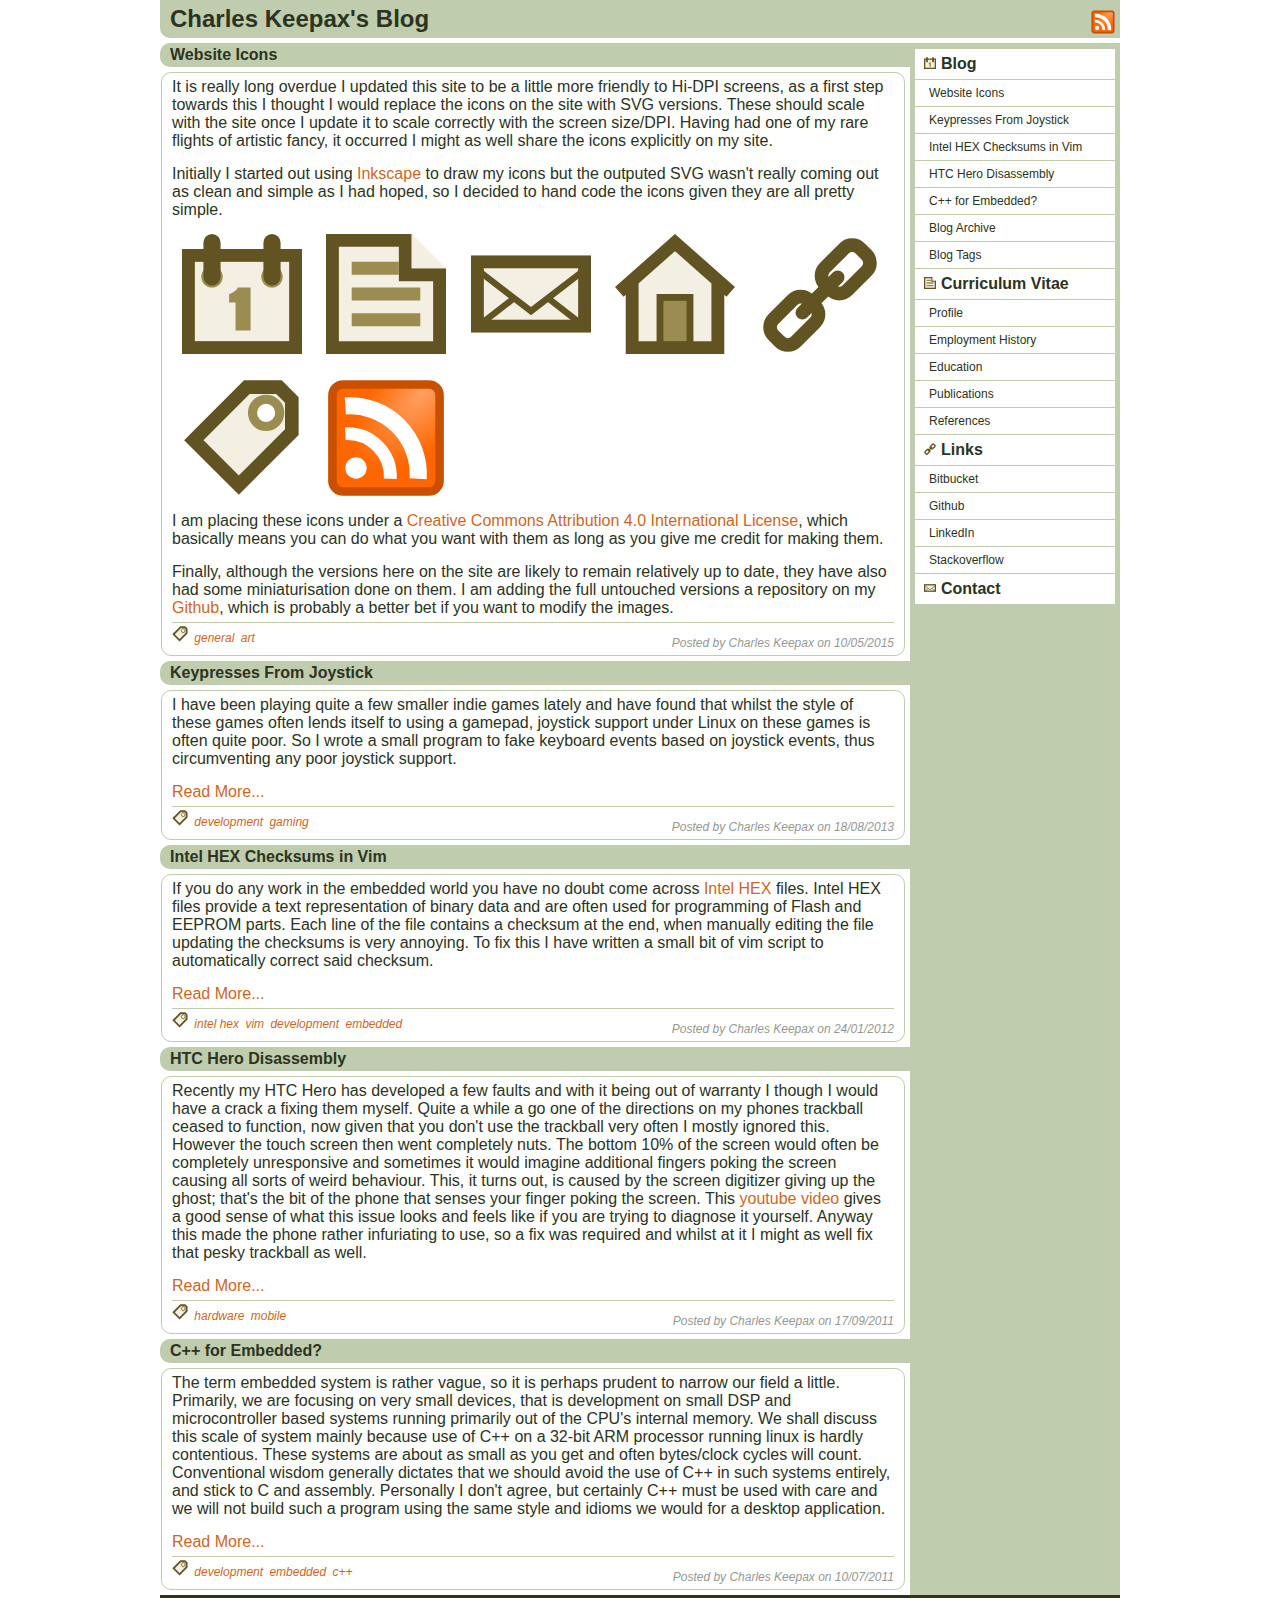
<file: index.html>
<!DOCTYPE html> <html> <head> <meta http-equiv="content-type" content="text/html; charset=utf-8"/> <meta http-equiv="content-language" content="en-gb"/> <meta name="language" content="english"/> <meta name="author" content="charles keepax"/> <meta name="robots" content="index, follow"/> <meta name="viewport" content="width=device-width, initial-scale=1.0"/> <link rel="sitemap" href="/sitemap.xml" type="application/xml" title="Sitemap"/> <link rel="shortcut icon" href="/favicon.ico" type="image/vnd.microsoft.icon"/> <link rel="stylesheet" href="/styles/layout.css" type="text/css" media="screen and (min-width: 750px)"/> <link rel="stylesheet" href="/styles/m_layout.css" type="text/css" media="screen and (max-width:750px)"/> <link rel="stylesheet" href="/styles/webblog.css" type="text/css" media="screen and (min-width: 750px)"/> <link rel="stylesheet" href="/styles/m_webblog.css" type="text/css" media="screen and (max-width:750px)"/> <link rel="alternate" href="/atom.xml" type="application/atom+xml" title="Charles Keepax Blog Feed"> <meta name="description" content="Charles Keepax's blog about anything that crosses his mind, but probably mostly food, fishing and programming."/> <meta name="keywords" content="charles keepax, charles, keepax"/> <title>Charles Keepax - Blog</title> </head> <body> <div> <div id="title_container"> <h1>Charles Keepax's Blog</h1> <a id="feedlink" href="/atom.xml"><img src="/image/rss.svg" height="24" width="24" alt="Atom Feed"/></a> </div> <div id="sidebar_background"></div> <div id="column_container"> <div id="sidebar_container"> <img id="sidebar_icon" src="/image/menu.svg" alt="Toggle Navigation Menu" height="24" width="24"/> <ul class="nav_list"> <li class="nav_item"><div><a href="/blog/blog.html"><img class="spicon" src="/image/calendar.svg" height="12" width="12"/>Blog</a></div></li> <li><ol id="blogposts_sidebar" class="nav_list"> <li class="nav_item"><div> <a href="/blog/WebsiteIcons.html">Website Icons</a> </div></li> <li class="nav_item"><div> <a href="/blog/KeypressesFromJoystick.html">Keypresses From Joystick</a> </div></li> <li class="nav_item"><div> <a href="/blog/IntelHEXChecksumsInVim.html">Intel HEX Checksums in Vim</a> </div></li> <li class="nav_item"><div> <a href="/blog/HTCHeroDisassembly.html">HTC Hero Disassembly</a> </div></li> <li class="nav_item"><div> <a href="/blog/CPPForEmbedded.html">C++ for Embedded?</a> </div></li> <li class="nav_item"><div><a href="/blog/archive.html">Blog Archive</a></div></li> <li class="nav_item"><div><a href="/blog/tags.html">Blog Tags</a></div></li> </ol></li> <li class="nav_item"><div><a href="/cv.html"><img class="spicon" src="/image/doc.svg" height="12" width="12"/>Curriculum Vitae</a></div></li> <li><ol class="nav_list"> <li class="nav_item"><div><a href="/cv.html#cv_profile">Profile</a></div></li> <li class="nav_item"><div><a href="/cv.html#cv_employmenthistory">Employment History</a></div></li> <li class="nav_item"><div><a href="/cv.html#cv_education">Education</a></div></li> <li class="nav_item"><div><a href="/cv.html#cv_publications">Publications</a></div></li> <li class="nav_item"><div><a href="/cv.html#cv_references">References</a></div></li> </ol></li> <li class="nav_item"><div><a href="/links.html"><img class="spicon" src="/image/link.svg" height="12" width="12"/>Links</a></div></li> <li><ol class="nav_list"> <li class="nav_item"><div><a href="https://bitbucket.org/charleskeepax">Bitbucket</a></div></li> <li class="nav_item"><div><a href="http://github.com/charleskeepax">Github</a></div></li> <li class="nav_item"><div><a href="http://uk.linkedin.com/pub/charles-keepax/24/b79/59a">LinkedIn</a></div></li> <li class="nav_item"><div><a href="http://stackoverflow.com/users/735744/charles-keepax">Stackoverflow</a></div></li> </ol></li> <li class="nav_item"><div> <a href="mailto:&#99;&#107;&#101;&#101;&#112;&#97;&#120;&#64;&#103;&#109;&#97;&#105;&#108;&#46;&#99;&#111;&#109;"><img class="spicon" src="/image/email.svg" height="12" width="12"/>Contact</a> </div></li> </ul> </div> <div id="content_container"> <div class="section"> <h2>Website Icons</h2> <div class="subsection"> <p>It is really long overdue I updated this site to be a little more friendly to Hi-<abbr title="Dots Per Inch">DPI</abbr> screens, as a first step towards this I thought I would replace the icons on the site with <abbr title="Scalable Vector Graphics">SVG</abbr> versions. These should scale with the site once I update it to scale correctly with the screen size/<abbr title="Dots Per Inch">DPI</abbr>. Having had one of my rare flights of artistic fancy, it occurred I might as well share the icons explicitly on my site.</p> <p>Initially I started out using <a href="http://inkscape.org/">Inkscape</a> to draw my icons but the outputed <abbr title="Scalable Vector Graphics">SVG</abbr> wasn't really coming out as clean and simple as I had hoped, so I decided to hand code the icons given they are all pretty simple.</p> <img src="/image/calendar.svg" height="120" width="120"/> <img src="/image/doc.svg" height="120" width="120"/> <img src="/image/email.svg" height="120" width="120"/> <img src="/image/home.svg" height="120" width="120"/> <img src="/image/link.svg" height="120" width="120"/> <img src="/image/tag.svg" height="120" width="120"/> <img src="/image/rss.svg" height="120" width="120"/> <p>I am placing these icons under a <a rel="license" href="http://creativecommons.org/licenses/by/4.0/">Creative Commons Attribution 4.0 International License</a>, which basically means you can do what you want with them as long as you give me credit for making them.</p> <p>Finally, although the versions here on the site are likely to remain relatively up to date, they have also had some miniaturisation done on them. I am adding the full untouched versions a repository on my <a href="https://github.com/charleskeepax/webicons">Github</a>, which is probably a better bet if you want to modify the images.</p> <div class="bp_footer"> <span class="rnote">Posted by <span class="bp_name">Charles Keepax</span> on <span class="bp_date">10/05/2015</span></span> <span class="bp_tags"> <img class="spicon" src="/image/tag.svg" height="16" width="16" alt="tags:"/> <a href="/blog/tags.html#bar_general">general</a> <a href="/blog/tags.html#bar_art">art</a> </span> </div> </div> </div> <div class="section"> <h2>Keypresses From Joystick</h2> <div class="subsection"> <p>I have been playing quite a few smaller indie games lately and have found that whilst the style of these games often lends itself to using a gamepad, joystick support under Linux on these games is often quite poor. So I wrote a small program to fake keyboard events based on joystick events, thus circumventing any poor joystick support.</p> <p><a href="/blog/KeypressesFromJoystick.html">Read More...</a></p> <div class="bp_footer"> <span class="rnote">Posted by <span class="bp_name">Charles Keepax</span> on <span class="bp_date">18/08/2013</span></span> <span class="bp_tags"> <img class="spicon" src="/image/tag.svg" height="16" width="16" alt="tags:"/> <a href="/blog/tags.html#bar_development">development</a> <a href="/blog/tags.html#bar_gaming">gaming</a> </span> </div> </div> </div> <div class="section"> <h2>Intel HEX Checksums in Vim</h2> <div class="subsection"> <p>If you do any work in the embedded world you have no doubt come across <a href="http://en.wikipedia.org/wiki/Intel_HEX">Intel HEX</a> files. Intel HEX files provide a text representation of binary data and are often used for programming of Flash and EEPROM parts. Each line of the file contains a checksum at the end, when manually editing the file updating the checksums is very annoying. To fix this I have written a small bit of vim script to automatically correct said checksum.</p> <p><a href="/blog/IntelHEXChecksumsInVim.html">Read More...</a></p> <div class="bp_footer"> <span class="rnote">Posted by <span class="bp_name">Charles Keepax</span> on <span class="bp_date">24/01/2012</span></span> <span class="bp_tags"> <img class="spicon" src="/image/tag.svg" height="16" width="16" alt="tags:"/> <a href="/blog/tags.html#bar_intelhex">intel hex</a> <a href="/blog/tags.html#bar_vim">vim</a> <a href="/blog/tags.html#bar_development">development</a> <a href="/blog/tags.html#bar_embedded">embedded</a> </span> </div> </div> </div> <div class="section"> <h2>HTC Hero Disassembly</h2> <div class="subsection"> <p>Recently my HTC Hero has developed a few faults and with it being out of warranty I though I would have a crack a fixing them myself. Quite a while a go one of the directions on my phones trackball ceased to function, now given that you don't use the trackball very often I mostly ignored this. However the touch screen then went completely nuts. The bottom 10% of the screen would often be completely unresponsive and sometimes it would imagine additional fingers poking the screen causing all sorts of weird behaviour. This, it turns out, is caused by the screen digitizer giving up the ghost; that's the bit of the phone that senses your finger poking the screen. This <a href="http://www.youtube.com/watch?v=osFlCJDFD9Q">youtube video</a> gives a good sense of what this issue looks and feels like if you are trying to diagnose it yourself. Anyway this made the phone rather infuriating to use, so a fix was required and whilst at it I might as well fix that pesky trackball as well.</p> <p><a href="/blog/HTCHeroDisassembly.html">Read More...</a></p> <div class="bp_footer"> <span class="rnote">Posted by <span class="bp_name">Charles Keepax</span> on <span class="bp_date">17/09/2011</span></span> <span class="bp_tags"> <img class="spicon" src="/image/tag.svg" height="16" width="16" alt="tags:"/> <a href="/blog/tags.html#bar_hardware">hardware</a> <a href="/blog/tags.html#bar_mobile">mobile</a> </span> </div> </div> </div> <div class="section"> <h2>C++ for Embedded?</h2> <div class="subsection"> <p>The term embedded system is rather vague, so it is perhaps prudent to narrow our field a little. Primarily, we are focusing on very small devices, that is development on small <abbr title="Digital Signal Processor">DSP</abbr> and microcontroller based systems running primarily out of the <abbr title="Central Processing Unit">CPU</abbr>'s internal memory. We shall discuss this scale of system mainly because use of C++ on a 32-bit <abbr title="Advanced RISC Machine">ARM</abbr> processor running linux is hardly contentious. These systems are about as small as you get and often bytes/clock cycles will count. Conventional wisdom generally dictates that we should avoid the use of C++ in such systems entirely, and stick to C and assembly. Personally I don't agree, but certainly C++ must be used with care and we will not build such a program using the same style and idioms we would for a desktop application.</p> <p><a href="/blog/CPPForEmbedded.html">Read More...</a></p> <div class="bp_footer"> <span class="rnote">Posted by <span class="bp_name">Charles Keepax</span> on <span class="bp_date">10/07/2011</span></span> <span class="bp_tags"> <img class="spicon" src="/image/tag.svg" height="16" width="16" alt="tags:"/> <a href="/blog/tags.html#bar_development">development</a> <a href="/blog/tags.html#bar_embedded">embedded</a> <a href="/blog/tags.html#bar_c++">c++</a> </span> </div> </div> </div> </div> <div id="footer_spacer"></div> </div> <div id="footer_container"> <p>Copyright &copy; Charles Keepax 2010-2022. All rights reserved.<a id="privacy_policy" href="/privacy.html">Privacy Policy</a></p> </div> </div> <script type="text/javascript" src="https://code.jquery.com/jquery-3.6.0.min.js"></script> <script type="text/javascript">$(document).ready(function(){var a=true;if($("#sidebar_icon").is(":visible")){a=false;$("#sidebar_container > .nav_list").animate({height:"hide"},300)}$(window).resize(function(){if($(window).width()>750||a){$("#sidebar_container > .nav_list").show()}else{$("#sidebar_container > .nav_list").hide()}});$("#sidebar_icon").click(function(){a=!a;$("#sidebar_container > .nav_list").animate({height:"toggle"},300)});$("h2").click(function(){$(this).siblings(".subsection").animate({height:"toggle"},300);if($(this).children("span").length){$(this).children("span").remove()}else{$(this).prepend("<span>+ </span>")}})});</script> </body> </html>
</file>
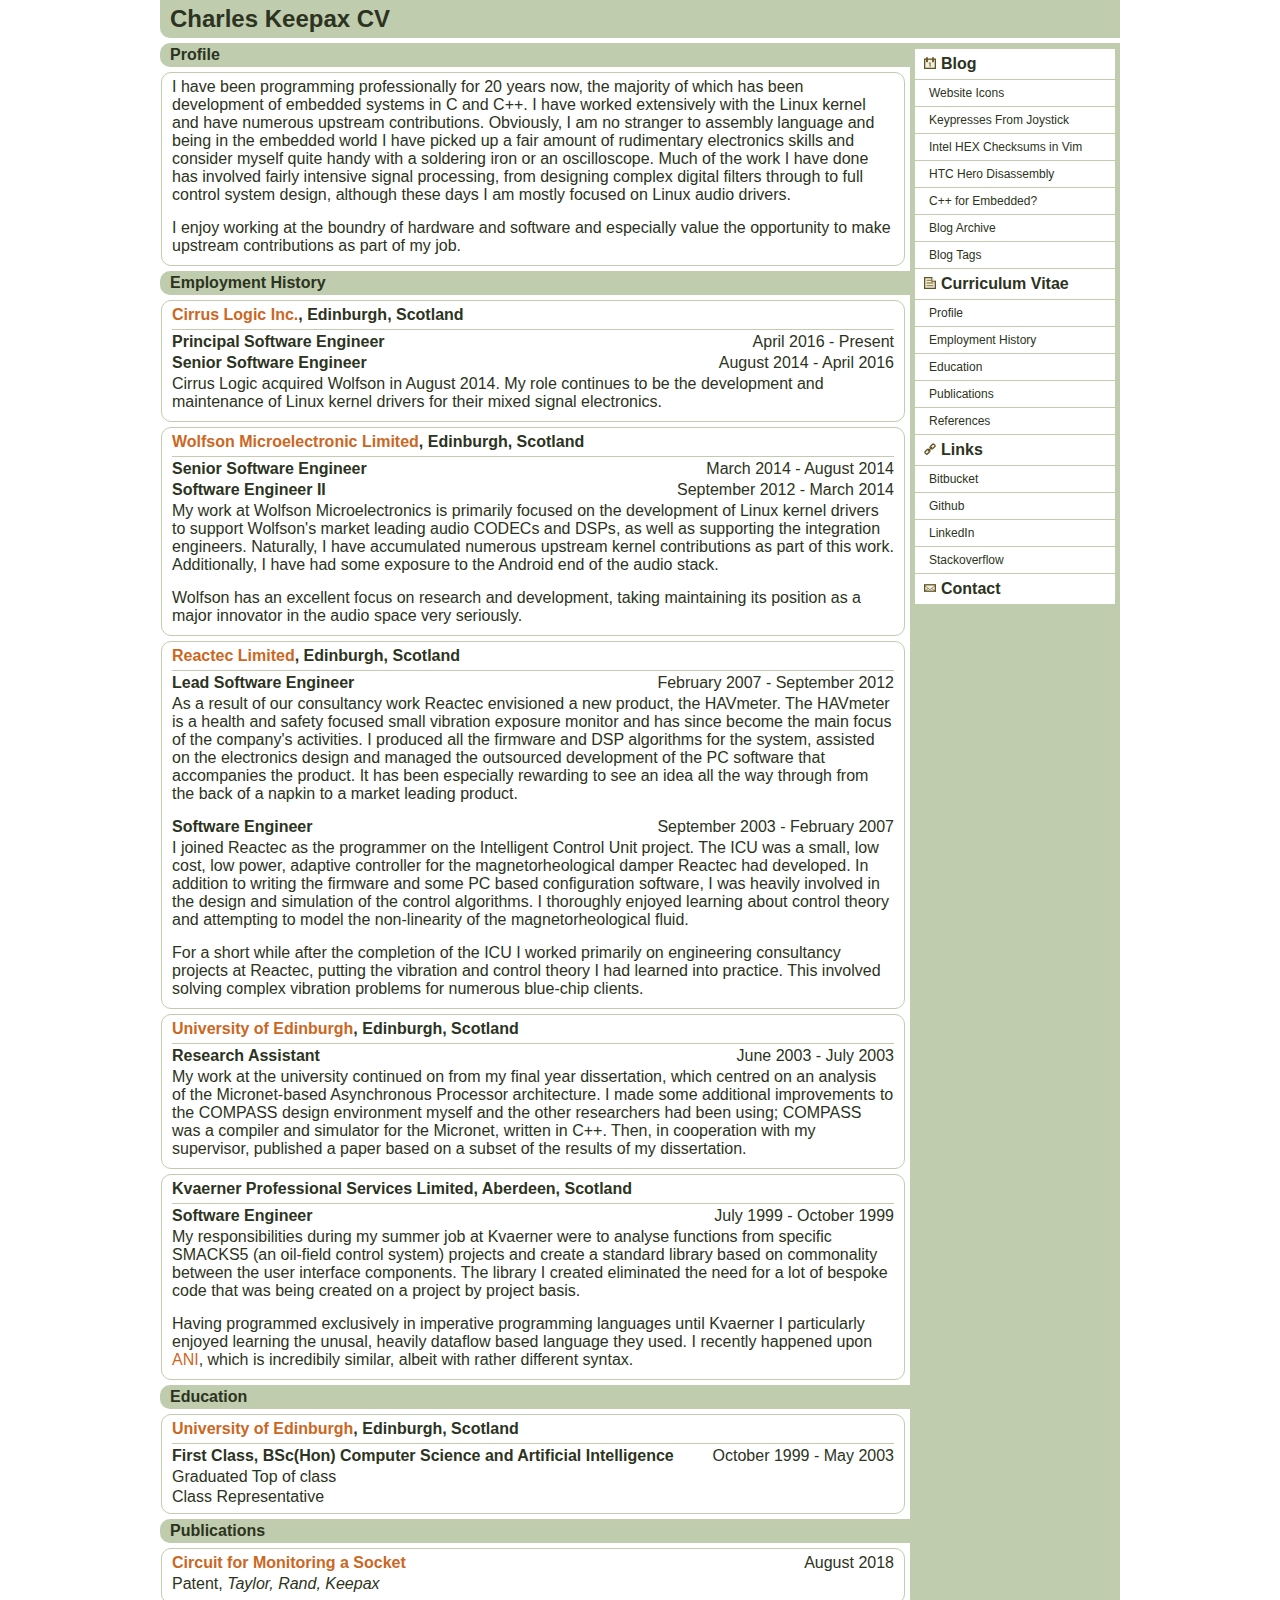
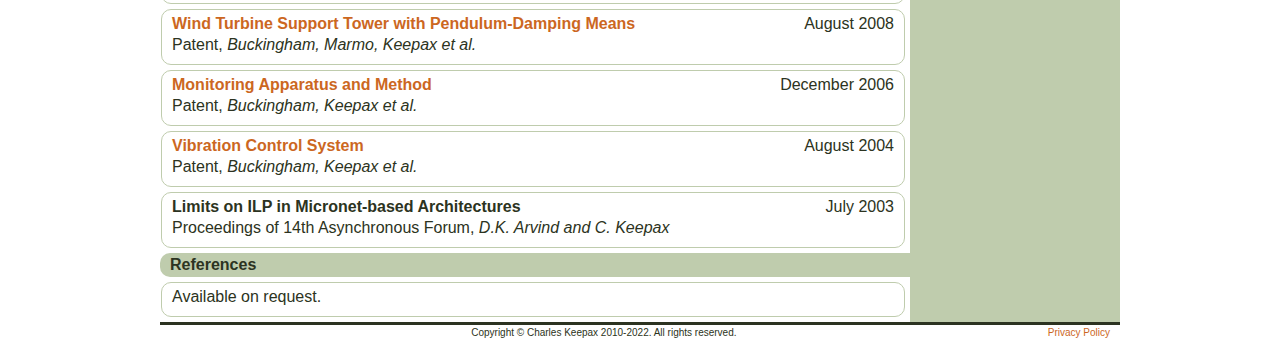
<file: cv.html>
<!DOCTYPE html> <html> <head> <meta http-equiv="content-type" content="text/html; charset=utf-8"/> <meta http-equiv="content-language" content="en-gb"/> <meta name="language" content="english"/> <meta name="author" content="charles keepax"/> <meta name="robots" content="index, follow"/> <meta name="viewport" content="width=device-width, initial-scale=1.0"/> <link rel="sitemap" href="/sitemap.xml" type="application/xml" title="Sitemap"/> <link rel="shortcut icon" href="/favicon.ico" type="image/vnd.microsoft.icon"/> <link rel="stylesheet" href="/styles/layout.css" type="text/css" media="screen and (min-width: 750px)"/> <link rel="stylesheet" href="/styles/m_layout.css" type="text/css" media="screen and (max-width:750px)"/> <link rel="stylesheet" href="/styles/p_cv.css" type="text/css" media="print"/> <link rel="stylesheet" href="/styles/cv.css" type="text/css" media="screen and (min-width: 750px)"/> <link rel="stylesheet" href="/styles/m_cv.css" type="text/css" media="screen and (max-width: 750px)"/> <meta name="description" content="Charles Keepax's curriculum vitae, a history of my programming past."/> <meta name="keywords" content="charles keepax, charles, keepax"/> <title>Charles Keepax - Curriculum Vitae</title> </head> <body> <div> <div id="title_container"><h1>Charles Keepax CV</h1></div> <div id="sidebar_background"></div> <div id="column_container"> <div id="sidebar_container"> <img id="sidebar_icon" src="/image/menu.svg" alt="Toggle Navigation Menu" height="24" width="24"/> <ul class="nav_list"> <li class="nav_item"><div><a href="/blog/blog.html"><img class="spicon" src="/image/calendar.svg" height="12" width="12"/>Blog</a></div></li> <li><ol id="blogposts_sidebar" class="nav_list"> <li class="nav_item"><div> <a href="/blog/WebsiteIcons.html">Website Icons</a> </div></li> <li class="nav_item"><div> <a href="/blog/KeypressesFromJoystick.html">Keypresses From Joystick</a> </div></li> <li class="nav_item"><div> <a href="/blog/IntelHEXChecksumsInVim.html">Intel HEX Checksums in Vim</a> </div></li> <li class="nav_item"><div> <a href="/blog/HTCHeroDisassembly.html">HTC Hero Disassembly</a> </div></li> <li class="nav_item"><div> <a href="/blog/CPPForEmbedded.html">C++ for Embedded?</a> </div></li> <li class="nav_item"><div><a href="/blog/archive.html">Blog Archive</a></div></li> <li class="nav_item"><div><a href="/blog/tags.html">Blog Tags</a></div></li> </ol></li> <li class="nav_item"><div><a href="/cv.html"><img class="spicon" src="/image/doc.svg" height="12" width="12"/>Curriculum Vitae</a></div></li> <li><ol class="nav_list"> <li class="nav_item"><div><a href="/cv.html#cv_profile">Profile</a></div></li> <li class="nav_item"><div><a href="/cv.html#cv_employmenthistory">Employment History</a></div></li> <li class="nav_item"><div><a href="/cv.html#cv_education">Education</a></div></li> <li class="nav_item"><div><a href="/cv.html#cv_publications">Publications</a></div></li> <li class="nav_item"><div><a href="/cv.html#cv_references">References</a></div></li> </ol></li> <li class="nav_item"><div><a href="/links.html"><img class="spicon" src="/image/link.svg" height="12" width="12"/>Links</a></div></li> <li><ol class="nav_list"> <li class="nav_item"><div><a href="https://bitbucket.org/charleskeepax">Bitbucket</a></div></li> <li class="nav_item"><div><a href="http://github.com/charleskeepax">Github</a></div></li> <li class="nav_item"><div><a href="http://uk.linkedin.com/pub/charles-keepax/24/b79/59a">LinkedIn</a></div></li> <li class="nav_item"><div><a href="http://stackoverflow.com/users/735744/charles-keepax">Stackoverflow</a></div></li> </ol></li> <li class="nav_item"><div> <a href="mailto:&#99;&#107;&#101;&#101;&#112;&#97;&#120;&#64;&#103;&#109;&#97;&#105;&#108;&#46;&#99;&#111;&#109;"><img class="spicon" src="/image/email.svg" height="12" width="12"/>Contact</a> </div></li> </ul> </div> <div id="content_container"> <div id="cv_profile" class="section"> <h2>Profile</h2> <div class="subsection"> <p>I have been programming professionally for 20 years now, the majority of which has been development of embedded systems in C and C++. I have worked extensively with the Linux kernel and have numerous upstream contributions. Obviously, I am no stranger to assembly language and being in the embedded world I have picked up a fair amount of rudimentary electronics skills and consider myself quite handy with a soldering iron or an oscilloscope. Much of the work I have done has involved fairly intensive signal processing, from designing complex digital filters through to full control system design, although these days I am mostly focused on Linux audio drivers.</p> <p>I enjoy working at the boundry of hardware and software and especially value the opportunity to make upstream contributions as part of my job.</p> </div> </div> <div id="cv_employmenthistory" class="section"> <h2>Employment History</h2> <div class="subsection"> <h3 class="big_title"><a href="http://www.cirrus.com">Cirrus Logic Inc.</a>, <span class="rnote">Edinburgh, Scotland</span></h3> <h3>Principal Software Engineer<div class="rnote">April 2016 - Present</div></h3> <h3>Senior Software Engineer<div class="rnote">August 2014 - April 2016</div></h3> <p>Cirrus Logic acquired Wolfson in August 2014. My role continues to be the development and maintenance of Linux kernel drivers for their mixed signal electronics.</p> </div> <div class="subsection"> <h3 class="big_title"><a href="http://www.wolfsonmicro.com">Wolfson Microelectronic Limited</a>, <span class="rnote">Edinburgh, Scotland</span></h3> <h3>Senior Software Engineer<div class="rnote">March 2014 - August 2014</div></h3> <h3>Software Engineer II<div class="rnote">September 2012 - March 2014</div></h3> <p>My work at Wolfson Microelectronics is primarily focused on the development of Linux kernel drivers to support Wolfson's market leading audio <abbr title="Coder Decoder">CODECs</abbr> and <abbr title="Digital Signal Processor">DSPs</abbr>, as well as supporting the integration engineers. Naturally, I have accumulated numerous upstream kernel contributions as part of this work. Additionally, I have had some exposure to the Android end of the audio stack.</p> <p>Wolfson has an excellent focus on research and development, taking maintaining its position as a major innovator in the audio space very seriously.</p> </div> <div class="subsection"> <h3 class="big_title"><a href="http://www.reactec.com">Reactec Limited</a>, <span class="rnote">Edinburgh, Scotland</span></h3> <h3>Lead Software Engineer<div class="rnote">February 2007 - September 2012</div></h3> <p>As a result of our consultancy work Reactec envisioned a new product, the HAVmeter. The HAVmeter is a health and safety focused small vibration exposure monitor and has since become the main focus of the company's activities. I produced all the firmware and <abbr title="Digital Signal Processing">DSP</abbr> algorithms for the system, assisted on the electronics design and managed the outsourced development of the PC software that accompanies the product. It has been especially rewarding to see an idea all the way through from the back of a napkin to a market leading product.</p> <h3>Software Engineer<div class="rnote">September 2003 - February 2007</div></h3> <p>I joined Reactec as the programmer on the Intelligent Control Unit project. The <abbr title="Intelligent Control Unit">ICU</abbr> was a small, low cost, low power, adaptive controller for the magnetorheological damper Reactec had developed. In addition to writing the firmware and some PC based configuration software, I was heavily involved in the design and simulation of the control algorithms. I thoroughly enjoyed learning about control theory and attempting to model the non-linearity of the magnetorheological fluid.</p> <p>For a short while after the completion of the <abbr title="Intelligent Control Unit">ICU</abbr> I worked primarily on engineering consultancy projects at Reactec, putting the vibration and control theory I had learned into practice. This involved solving complex vibration problems for numerous blue-chip clients.</p> </div> <div class="subsection"> <h3 class="big_title"><a href="http://www.ed.ac.uk">University of Edinburgh</a>, <span class="rnote">Edinburgh, Scotland</span></h3> <h3>Research Assistant<div class="rnote">June 2003 - July 2003</div></h3> <p>My work at the university continued on from my final year dissertation, which centred on an analysis of the Micronet-based Asynchronous Processor architecture. I made some additional improvements to the COMPASS design environment myself and the other researchers had been using; COMPASS was a compiler and simulator for the Micronet, written in C++. Then, in cooperation with my supervisor, published a paper based on a subset of the results of my dissertation. </p> </div> <div class="subsection"> <h3 class="big_title">Kvaerner Professional Services Limited, <span class="rnote">Aberdeen, Scotland</span></h3> <h3>Software Engineer<div class="rnote">July 1999 - October 1999</div></h3> <p>My responsibilities during my summer job at Kvaerner were to analyse functions from specific SMACKS5 (an oil-field control system) projects and create a standard library based on commonality between the user interface components. The library I created eliminated the need for a lot of bespoke code that was being created on a project by project basis.</p> <p>Having programmed exclusively in imperative programming languages until Kvaerner I particularly enjoyed learning the unusal, heavily dataflow based language they used. I recently happened upon <a href="http://code.google.com/p/anic/">ANI</a>, which is incredibily similar, albeit with rather different syntax.</p> </div> </div> <div id="cv_education" class="section"> <h2>Education</h2> <div class="subsection"> <h3 class="big_title"><a href="http://www.ed.ac.uk">University of Edinburgh</a>, <span class="rnote">Edinburgh, Scotland</span></h3> <h3>First Class, BSc(Hon) Computer Science and Artificial Intelligence<div class="rnote">October 1999 - May 2003</div></h3> <ol> <li>Graduated Top of class</li> <li>Class Representative</li> </ol> </div> </div> <div id="cv_publications" class="section"> <h2>Publications</h2> <div class="subsection"> <h3><a href="https://patentscope.wipo.int/search/en/detail.jsf?docId=WO2018158565">Circuit for Monitoring a Socket</a><div class="rnote">August 2018</div></h3> <p>Patent, <span class="rnote">Taylor, Rand, Keepax</span></p> </div> <div class="subsection"> <h3><a href="http://www.wipo.int/pctdb/en/wo.jsp?WO=2009027663">Wind Turbine Support Tower with Pendulum-Damping Means</a><div class="rnote">August 2008</div></h3> <p>Patent, <span class="rnote">Buckingham, Marmo, Keepax et al.</span></p> </div> <div class="subsection"> <h3><a href="http://www.wipo.int/pctdb/en/wo.jsp?WO=2007072068">Monitoring Apparatus and Method</a><div class="rnote">December 2006</div></h3> <p>Patent, <span class="rnote">Buckingham, Keepax et al.</span></p> </div> <div class="subsection"> <h3><a href="http://www.wipo.int/pctdb/en/wo.jsp?wo=2005019682">Vibration Control System</a><div class="rnote">August 2004</div></h3> <p>Patent, <span class="rnote">Buckingham, Keepax et al.</span></p> </div> <div class="subsection"> <h3>Limits on <abbr title="Instruction Level Parallelism">ILP</abbr> in Micronet-based Architectures<div class="rnote">July 2003</div></h3> <p>Proceedings of 14th Asynchronous Forum, <span class="rnote">D.K. Arvind and C. Keepax</span></p> </div> </div> <div id="cv_references" class="section"> <h2>References</h2> <div class="subsection"><p>Available on request.</p></div> </div> </div> <div id="footer_spacer"></div> </div> <div id="footer_container"> <p>Copyright &copy; Charles Keepax 2010-2022. All rights reserved.<a id="privacy_policy" href="/privacy.html">Privacy Policy</a></p> </div> </div> <script type="text/javascript" src="https://code.jquery.com/jquery-3.6.0.min.js"></script> <script type="text/javascript">$(document).ready(function(){var a=true;if($("#sidebar_icon").is(":visible")){a=false;$("#sidebar_container > .nav_list").animate({height:"hide"},300)}$(window).resize(function(){if($(window).width()>750||a){$("#sidebar_container > .nav_list").show()}else{$("#sidebar_container > .nav_list").hide()}});$("#sidebar_icon").click(function(){a=!a;$("#sidebar_container > .nav_list").animate({height:"toggle"},300)});$("h2").click(function(){$(this).siblings(".subsection").animate({height:"toggle"},300);if($(this).children("span").length){$(this).children("span").remove()}else{$(this).prepend("<span>+ </span>")}})});</script> </body> </html>
</file>
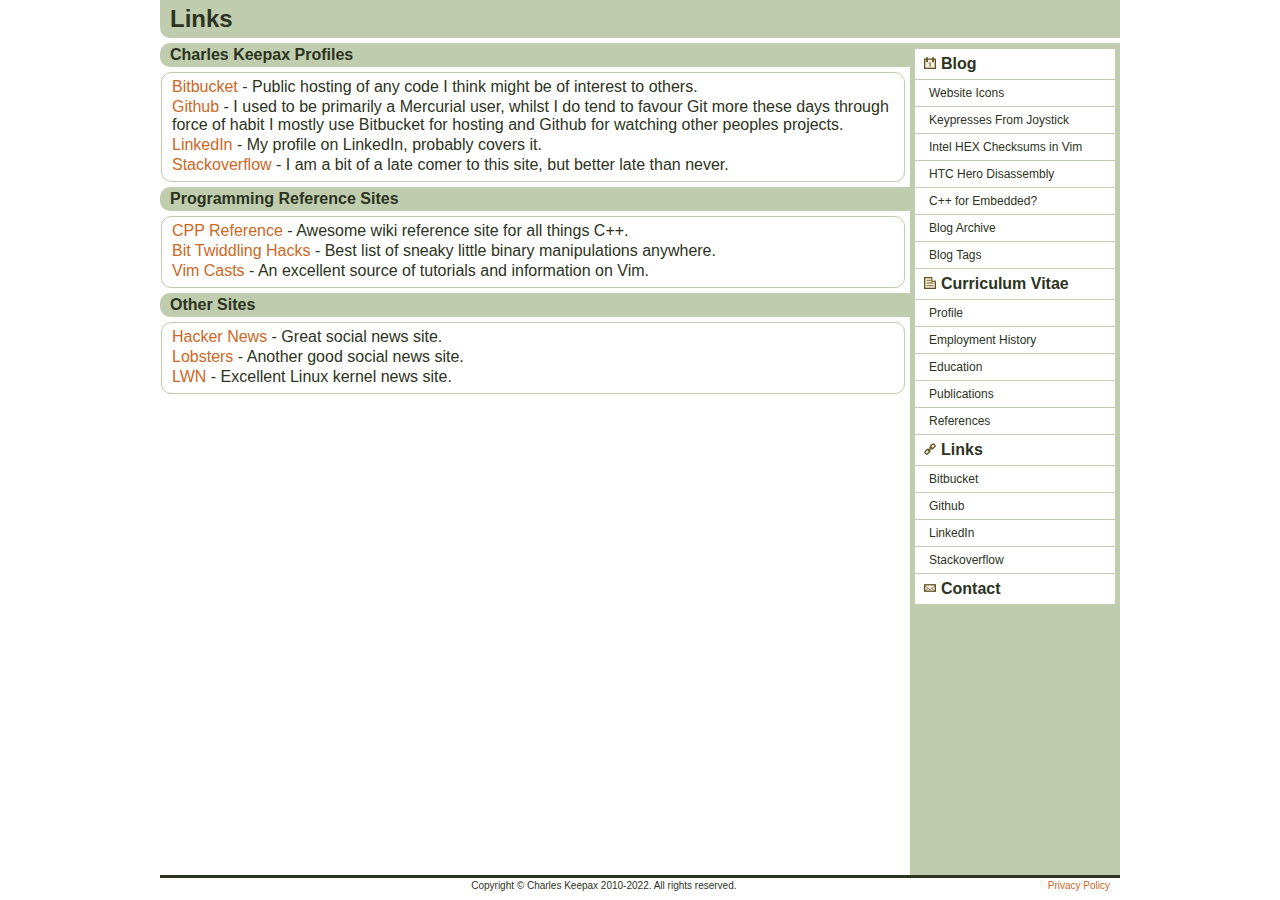
<file: links.html>
<!DOCTYPE html> <html> <head> <meta http-equiv="content-type" content="text/html; charset=utf-8"/> <meta http-equiv="content-language" content="en-gb"/> <meta name="language" content="english"/> <meta name="author" content="charles keepax"/> <meta name="robots" content="index, follow"/> <meta name="viewport" content="width=device-width, initial-scale=1.0"/> <link rel="sitemap" href="/sitemap.xml" type="application/xml" title="Sitemap"/> <link rel="shortcut icon" href="/favicon.ico" type="image/vnd.microsoft.icon"/> <link rel="stylesheet" href="/styles/layout.css" type="text/css" media="screen and (min-width: 750px)"/> <link rel="stylesheet" href="/styles/m_layout.css" type="text/css" media="screen and (max-width:750px)"/> <meta name="description" content="Links to Charles Keepax's profiles and other relevant things."/> <meta name="keywords" content="charles keepax, charles, keepax"/> <title>Charles Keepax - Links</title> </head> <body> <div> <div id="title_container"><h1>Links</h1></div> <div id="sidebar_background"></div> <div id="column_container"> <div id="sidebar_container"> <img id="sidebar_icon" src="/image/menu.svg" alt="Toggle Navigation Menu" height="24" width="24"/> <ul class="nav_list"> <li class="nav_item"><div><a href="/blog/blog.html"><img class="spicon" src="/image/calendar.svg" height="12" width="12"/>Blog</a></div></li> <li><ol id="blogposts_sidebar" class="nav_list"> <li class="nav_item"><div> <a href="/blog/WebsiteIcons.html">Website Icons</a> </div></li> <li class="nav_item"><div> <a href="/blog/KeypressesFromJoystick.html">Keypresses From Joystick</a> </div></li> <li class="nav_item"><div> <a href="/blog/IntelHEXChecksumsInVim.html">Intel HEX Checksums in Vim</a> </div></li> <li class="nav_item"><div> <a href="/blog/HTCHeroDisassembly.html">HTC Hero Disassembly</a> </div></li> <li class="nav_item"><div> <a href="/blog/CPPForEmbedded.html">C++ for Embedded?</a> </div></li> <li class="nav_item"><div><a href="/blog/archive.html">Blog Archive</a></div></li> <li class="nav_item"><div><a href="/blog/tags.html">Blog Tags</a></div></li> </ol></li> <li class="nav_item"><div><a href="/cv.html"><img class="spicon" src="/image/doc.svg" height="12" width="12"/>Curriculum Vitae</a></div></li> <li><ol class="nav_list"> <li class="nav_item"><div><a href="/cv.html#cv_profile">Profile</a></div></li> <li class="nav_item"><div><a href="/cv.html#cv_employmenthistory">Employment History</a></div></li> <li class="nav_item"><div><a href="/cv.html#cv_education">Education</a></div></li> <li class="nav_item"><div><a href="/cv.html#cv_publications">Publications</a></div></li> <li class="nav_item"><div><a href="/cv.html#cv_references">References</a></div></li> </ol></li> <li class="nav_item"><div><a href="/links.html"><img class="spicon" src="/image/link.svg" height="12" width="12"/>Links</a></div></li> <li><ol class="nav_list"> <li class="nav_item"><div><a href="https://bitbucket.org/charleskeepax">Bitbucket</a></div></li> <li class="nav_item"><div><a href="http://github.com/charleskeepax">Github</a></div></li> <li class="nav_item"><div><a href="http://uk.linkedin.com/pub/charles-keepax/24/b79/59a">LinkedIn</a></div></li> <li class="nav_item"><div><a href="http://stackoverflow.com/users/735744/charles-keepax">Stackoverflow</a></div></li> </ol></li> <li class="nav_item"><div> <a href="mailto:&#99;&#107;&#101;&#101;&#112;&#97;&#120;&#64;&#103;&#109;&#97;&#105;&#108;&#46;&#99;&#111;&#109;"><img class="spicon" src="/image/email.svg" height="12" width="12"/>Contact</a> </div></li> </ul> </div> <div id="content_container"> <div class="section"> <h2>Charles Keepax Profiles</h2> <div class="subsection"> <ol> <li><a href="https://bitbucket.org/charleskeepax">Bitbucket</a> - Public hosting of any code I think might be of interest to others.</li> <li><a href="http://github.com/charleskeepax">Github</a> - I used to be primarily a Mercurial user, whilst I do tend to favour Git more these days through force of habit I mostly use Bitbucket for hosting and Github for watching other peoples projects.</li> <li><a href="http://uk.linkedin.com/pub/charles-keepax/24/b79/59a">LinkedIn</a> - My profile on LinkedIn, probably covers it.</li> <li><a href="http://stackoverflow.com/users/735744/charles-keepax">Stackoverflow</a> - I am a bit of a late comer to this site, but better late than never.</li> </ol> </div> </div> <div class="section"> <h2>Programming Reference Sites</h2> <div class="subsection"> <ol> <li><a href="http://cppreference.com">CPP Reference</a> - Awesome wiki reference site for all things C++.</li> <li><a href="http://graphics.stanford.edu/~seander/bithacks.html">Bit Twiddling Hacks</a> - Best list of sneaky little binary manipulations anywhere.</li> <li><a href="http://vimcasts.org/">Vim Casts</a> - An excellent source of tutorials and information on Vim.</li> </ol> </div> </div> <div class="section"> <h2>Other Sites</h2> <div class="subsection"> <ol> <li><a href="http://news.ycombinator.com/">Hacker News</a> - Great social news site.</li> <li><a href="https://lobste.rs/">Lobsters</a> - Another good social news site.</li> <li><a href="https://lwn.net/">LWN</a> - Excellent Linux kernel news site.</li> </ol> </div> </div> </div> <div id="footer_spacer"></div> </div> <div id="footer_container"> <p>Copyright &copy; Charles Keepax 2010-2022. All rights reserved.<a id="privacy_policy" href="/privacy.html">Privacy Policy</a></p> </div> </div> <script type="text/javascript" src="https://code.jquery.com/jquery-3.6.0.min.js"></script> <script type="text/javascript">$(document).ready(function(){var a=true;if($("#sidebar_icon").is(":visible")){a=false;$("#sidebar_container > .nav_list").animate({height:"hide"},300)}$(window).resize(function(){if($(window).width()>750||a){$("#sidebar_container > .nav_list").show()}else{$("#sidebar_container > .nav_list").hide()}});$("#sidebar_icon").click(function(){a=!a;$("#sidebar_container > .nav_list").animate({height:"toggle"},300)});$("h2").click(function(){$(this).siblings(".subsection").animate({height:"toggle"},300);if($(this).children("span").length){$(this).children("span").remove()}else{$(this).prepend("<span>+ </span>")}})});</script> </body> </html>
</file>
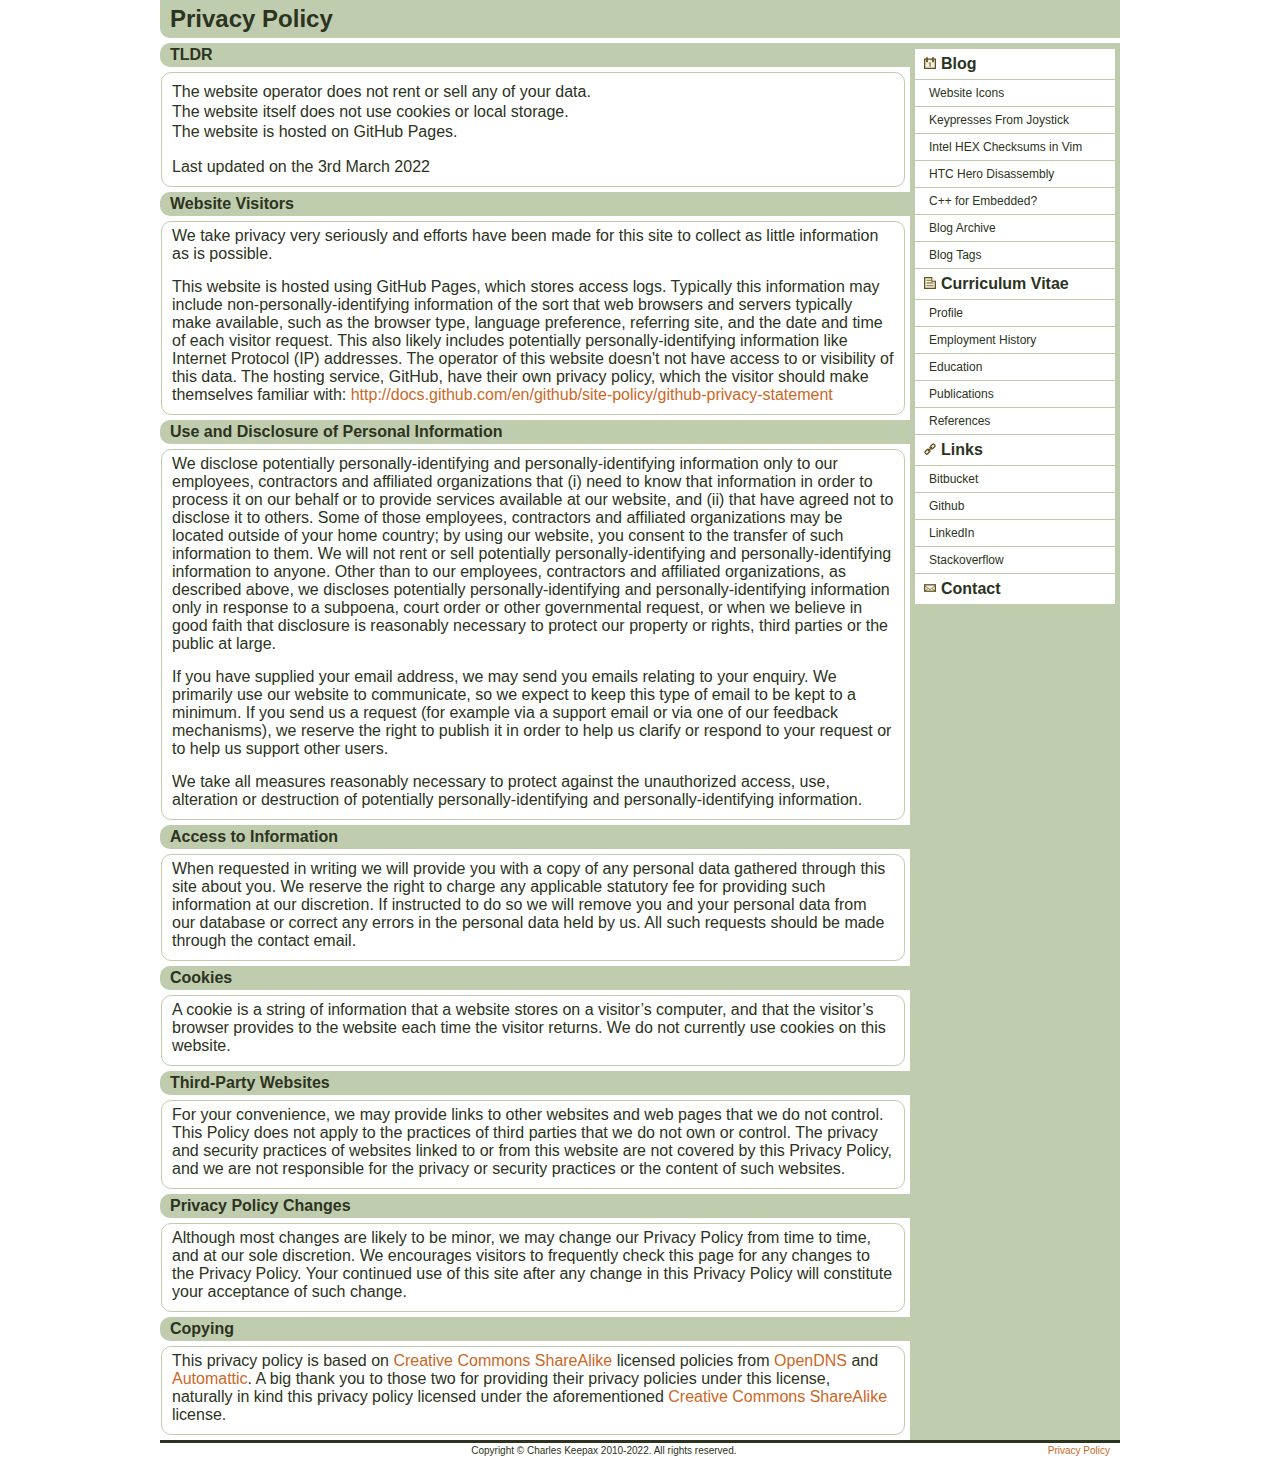
<file: privacy.html>
<!DOCTYPE html> <html> <head> <meta http-equiv="content-type" content="text/html; charset=utf-8"/> <meta http-equiv="content-language" content="en-gb"/> <meta name="language" content="english"/> <meta name="author" content="charles keepax"/> <meta name="robots" content="index, follow"/> <meta name="viewport" content="width=device-width, initial-scale=1.0"/> <link rel="sitemap" href="/sitemap.xml" type="application/xml" title="Sitemap"/> <link rel="shortcut icon" href="/favicon.ico" type="image/vnd.microsoft.icon"/> <link rel="stylesheet" href="/styles/layout.css" type="text/css" media="screen and (min-width: 750px)"/> <link rel="stylesheet" href="/styles/m_layout.css" type="text/css" media="screen and (max-width:750px)"/> <meta name="description" content="Our privacy policy at www.charles-keepax.co.uk, basically we collect only what we need to run the website."/> <meta name="keywords" content="charles keepax, charles, keepax, privacy, privacy policy"/> <title>Privacy Policy</title> </head> <body> <div> <div id="title_container"><h1>Privacy Policy</h1></div> <div id="sidebar_background"></div> <div id="column_container"> <div id="sidebar_container"> <img id="sidebar_icon" src="/image/menu.svg" alt="Toggle Navigation Menu" height="24" width="24"/> <ul class="nav_list"> <li class="nav_item"><div><a href="/blog/blog.html"><img class="spicon" src="/image/calendar.svg" height="12" width="12"/>Blog</a></div></li> <li><ol id="blogposts_sidebar" class="nav_list"> <li class="nav_item"><div> <a href="/blog/WebsiteIcons.html">Website Icons</a> </div></li> <li class="nav_item"><div> <a href="/blog/KeypressesFromJoystick.html">Keypresses From Joystick</a> </div></li> <li class="nav_item"><div> <a href="/blog/IntelHEXChecksumsInVim.html">Intel HEX Checksums in Vim</a> </div></li> <li class="nav_item"><div> <a href="/blog/HTCHeroDisassembly.html">HTC Hero Disassembly</a> </div></li> <li class="nav_item"><div> <a href="/blog/CPPForEmbedded.html">C++ for Embedded?</a> </div></li> <li class="nav_item"><div><a href="/blog/archive.html">Blog Archive</a></div></li> <li class="nav_item"><div><a href="/blog/tags.html">Blog Tags</a></div></li> </ol></li> <li class="nav_item"><div><a href="/cv.html"><img class="spicon" src="/image/doc.svg" height="12" width="12"/>Curriculum Vitae</a></div></li> <li><ol class="nav_list"> <li class="nav_item"><div><a href="/cv.html#cv_profile">Profile</a></div></li> <li class="nav_item"><div><a href="/cv.html#cv_employmenthistory">Employment History</a></div></li> <li class="nav_item"><div><a href="/cv.html#cv_education">Education</a></div></li> <li class="nav_item"><div><a href="/cv.html#cv_publications">Publications</a></div></li> <li class="nav_item"><div><a href="/cv.html#cv_references">References</a></div></li> </ol></li> <li class="nav_item"><div><a href="/links.html"><img class="spicon" src="/image/link.svg" height="12" width="12"/>Links</a></div></li> <li><ol class="nav_list"> <li class="nav_item"><div><a href="https://bitbucket.org/charleskeepax">Bitbucket</a></div></li> <li class="nav_item"><div><a href="http://github.com/charleskeepax">Github</a></div></li> <li class="nav_item"><div><a href="http://uk.linkedin.com/pub/charles-keepax/24/b79/59a">LinkedIn</a></div></li> <li class="nav_item"><div><a href="http://stackoverflow.com/users/735744/charles-keepax">Stackoverflow</a></div></li> </ol></li> <li class="nav_item"><div> <a href="mailto:&#99;&#107;&#101;&#101;&#112;&#97;&#120;&#64;&#103;&#109;&#97;&#105;&#108;&#46;&#99;&#111;&#109;"><img class="spicon" src="/image/email.svg" height="12" width="12"/>Contact</a> </div></li> </ul> </div> <div id="content_container"> <div class="section"> <h2>TLDR</h2> <div class="subsection"> <p><ol> <li>The website operator does not rent or sell any of your data.</li> <li>The website itself does not use cookies or local storage.</li> <li>The website is hosted on GitHub Pages.</li> </ol></p> <p>Last updated on the 3rd March 2022</p> </div> </div> <div class="section"> <h2>Website Visitors</h2> <div class="subsection"> <p>We take privacy very seriously and efforts have been made for this site to collect as little information as is possible.</p> <p>This website is hosted using GitHub Pages, which stores access logs. Typically this information may include non-personally-identifying information of the sort that web browsers and servers typically make available, such as the browser type, language preference, referring site, and the date and time of each visitor request. This also likely includes potentially personally-identifying information like Internet Protocol (IP) addresses. The operator of this website doesn't not have access to or visibility of this data. The hosting service, GitHub, have their own privacy policy, which the visitor should make themselves familiar with: <a href="http://docs.github.com/en/github/site-policy/github-privacy-statement">http://docs.github.com/en/github/site-policy/github-privacy-statement</a></p> </div> </div> <div class="section"> <h2>Use and Disclosure of Personal Information</h2> <div class="subsection"> <p>We disclose potentially personally-identifying and personally-identifying information only to our employees, contractors and affiliated organizations that (i) need to know that information in order to process it on our behalf or to provide services available at our website, and (ii) that have agreed not to disclose it to others. Some of those employees, contractors and affiliated organizations may be located outside of your home country; by using our website, you consent to the transfer of such information to them. We will not rent or sell potentially personally-identifying and personally-identifying information to anyone. Other than to our employees, contractors and affiliated organizations, as described above, we discloses potentially personally-identifying and personally-identifying information only in response to a subpoena, court order or other governmental request, or when we believe in good faith that disclosure is reasonably necessary to protect our property or rights, third parties or the public at large.</p> <p>If you have supplied your email address, we may send you emails relating to your enquiry. We primarily use our website to communicate, so we expect to keep this type of email to be kept to a minimum. If you send us a request (for example via a support email or via one of our feedback mechanisms), we reserve the right to publish it in order to help us clarify or respond to your request or to help us support other users.</p> <p>We take all measures reasonably necessary to protect against the unauthorized access, use, alteration or destruction of potentially personally-identifying and personally-identifying information.</p> </div> </div> <div class="section"> <h2>Access to Information</h2> <div class="subsection"> <p>When requested in writing we will provide you with a copy of any personal data gathered through this site about you. We reserve the right to charge any applicable statutory fee for providing such information at our discretion. If instructed to do so we will remove you and your personal data from our database or correct any errors in the personal data held by us. All such requests should be made through the contact email.</p> </div> </div> <div class="section"> <h2>Cookies</h2> <div class="subsection"> <p>A cookie is a string of information that a website stores on a visitor’s computer, and that the visitor’s browser provides to the website each time the visitor returns. We do not currently use cookies on this website.</p> </div> </div> <div class="section"> <h2>Third-Party Websites</h2> <div class="subsection"> <p>For your convenience, we may provide links to other websites and web pages that we do not control. This Policy does not apply to the practices of third parties that we do not own or control. The privacy and security practices of websites linked to or from this website are not covered by this Privacy Policy, and we are not responsible for the privacy or security practices or the content of such websites.</p> </div> </div> <div class="section"> <h2>Privacy Policy Changes</h2> <div class="subsection"> <p>Although most changes are likely to be minor, we may change our Privacy Policy from time to time, and at our sole discretion. We encourages visitors to frequently check this page for any changes to the Privacy Policy. Your continued use of this site after any change in this Privacy Policy will constitute your acceptance of such change.</p> </div> </div> <div class="section"> <h2>Copying</h2> <div class="subsection"> <p>This privacy policy is based on <a href="http://creativecommons.org/licenses/by-sa/3.0/">Creative Commons ShareAlike</a> licensed policies from <a href="http://blog.opendns.com/2006/06/02/writing-a-privacy-policy/">OpenDNS</a> and <a href="http://automattic.com/privacy/">Automattic</a>. A big thank you to those two for providing their privacy policies under this license, naturally in kind this privacy policy licensed under the aforementioned <a href="http://creativecommons.org/licenses/by-sa/3.0/">Creative Commons ShareAlike</a> license.</p> </div> </div> </div> <div id="footer_spacer"></div> </div> <div id="footer_container"> <p>Copyright &copy; Charles Keepax 2010-2022. All rights reserved.<a id="privacy_policy" href="/privacy.html">Privacy Policy</a></p> </div> </div> <script type="text/javascript" src="https://code.jquery.com/jquery-3.6.0.min.js"></script> <script type="text/javascript">$(document).ready(function(){var a=true;if($("#sidebar_icon").is(":visible")){a=false;$("#sidebar_container > .nav_list").animate({height:"hide"},300)}$(window).resize(function(){if($(window).width()>750||a){$("#sidebar_container > .nav_list").show()}else{$("#sidebar_container > .nav_list").hide()}});$("#sidebar_icon").click(function(){a=!a;$("#sidebar_container > .nav_list").animate({height:"toggle"},300)});$("h2").click(function(){$(this).siblings(".subsection").animate({height:"toggle"},300);if($(this).children("span").length){$(this).children("span").remove()}else{$(this).prepend("<span>+ </span>")}})});</script> </body> </html>
</file>
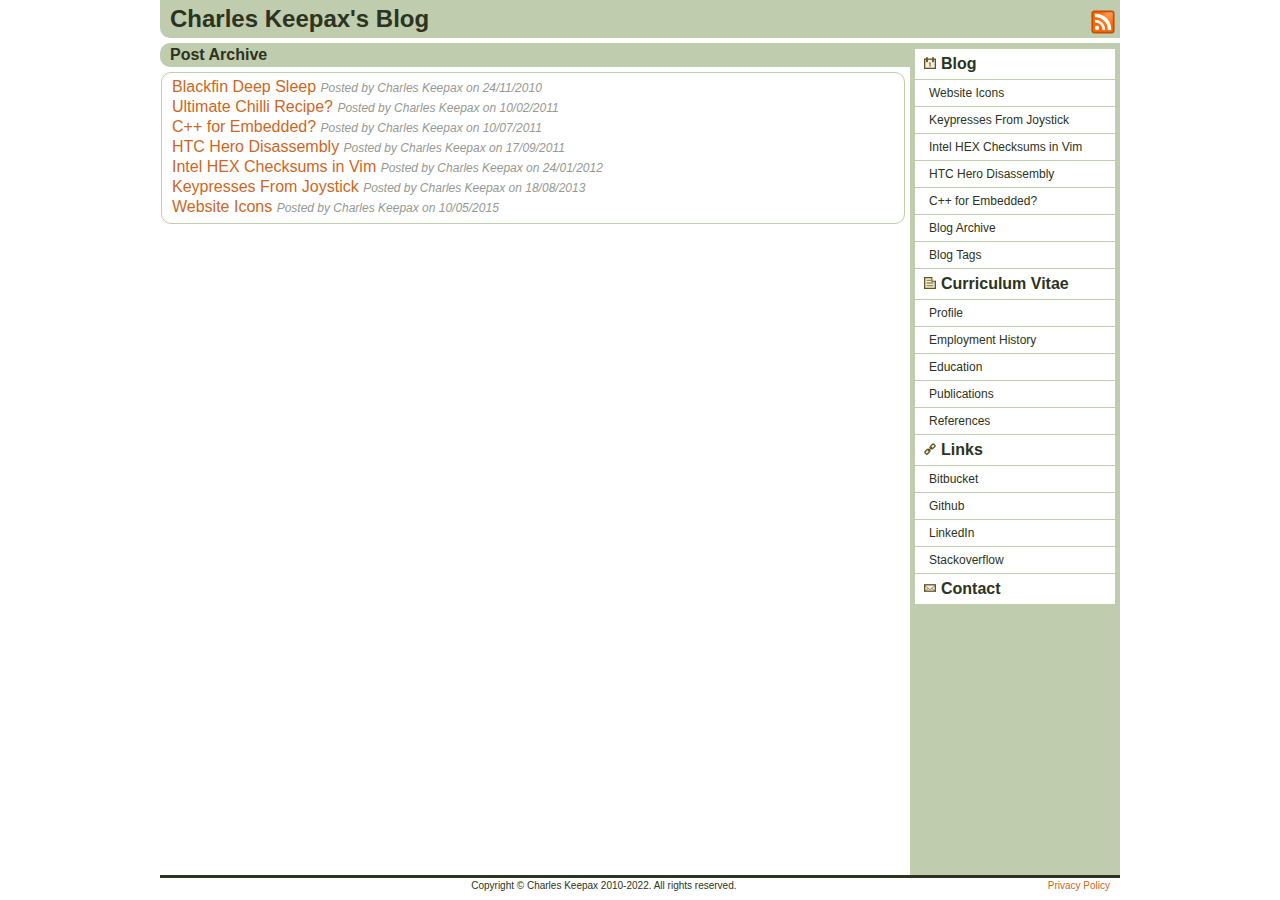
<file: blog/archive.html>
<!DOCTYPE html> <html> <head> <meta http-equiv="content-type" content="text/html; charset=utf-8"/> <meta http-equiv="content-language" content="en-gb"/> <meta name="language" content="english"/> <meta name="author" content="charles keepax"/> <meta name="robots" content="index, follow"/> <meta name="viewport" content="width=device-width, initial-scale=1.0"/> <link rel="sitemap" href="/sitemap.xml" type="application/xml" title="Sitemap"/> <link rel="shortcut icon" href="/favicon.ico" type="image/vnd.microsoft.icon"/> <link rel="stylesheet" href="/styles/layout.css" type="text/css" media="screen and (min-width: 750px)"/> <link rel="stylesheet" href="/styles/m_layout.css" type="text/css" media="screen and (max-width:750px)"/> <link rel="stylesheet" href="/styles/webblog.css" type="text/css" media="screen and (min-width: 750px)"/> <link rel="stylesheet" href="/styles/m_webblog.css" type="text/css" media="screen and (max-width:750px)"/> <link rel="alternate" href="/atom.xml" type="application/atom+xml" title="Charles Keepax Blog Feed"> <meta name="description" content="Charles Keepax's blog about anything that crosses his mind, but probably mostly food, fishing and programming."/> <meta name="keywords" content="charles keepax, charles, keepax"/> <title>Charles Keepax - Blog</title> </head> <body> <div> <div id="title_container"> <h1>Charles Keepax's Blog</h1> <a id="feedlink" href="/atom.xml"><img src="/image/rss.svg" height="24" width="24" alt="Atom Feed"/></a> </div> <div id="sidebar_background"></div> <div id="column_container"> <div id="sidebar_container"> <img id="sidebar_icon" src="/image/menu.svg" alt="Toggle Navigation Menu" height="24" width="24"/> <ul class="nav_list"> <li class="nav_item"><div><a href="/blog/blog.html"><img class="spicon" src="/image/calendar.svg" height="12" width="12"/>Blog</a></div></li> <li><ol id="blogposts_sidebar" class="nav_list"> <li class="nav_item"><div> <a href="/blog/WebsiteIcons.html">Website Icons</a> </div></li> <li class="nav_item"><div> <a href="/blog/KeypressesFromJoystick.html">Keypresses From Joystick</a> </div></li> <li class="nav_item"><div> <a href="/blog/IntelHEXChecksumsInVim.html">Intel HEX Checksums in Vim</a> </div></li> <li class="nav_item"><div> <a href="/blog/HTCHeroDisassembly.html">HTC Hero Disassembly</a> </div></li> <li class="nav_item"><div> <a href="/blog/CPPForEmbedded.html">C++ for Embedded?</a> </div></li> <li class="nav_item"><div><a href="/blog/archive.html">Blog Archive</a></div></li> <li class="nav_item"><div><a href="/blog/tags.html">Blog Tags</a></div></li> </ol></li> <li class="nav_item"><div><a href="/cv.html"><img class="spicon" src="/image/doc.svg" height="12" width="12"/>Curriculum Vitae</a></div></li> <li><ol class="nav_list"> <li class="nav_item"><div><a href="/cv.html#cv_profile">Profile</a></div></li> <li class="nav_item"><div><a href="/cv.html#cv_employmenthistory">Employment History</a></div></li> <li class="nav_item"><div><a href="/cv.html#cv_education">Education</a></div></li> <li class="nav_item"><div><a href="/cv.html#cv_publications">Publications</a></div></li> <li class="nav_item"><div><a href="/cv.html#cv_references">References</a></div></li> </ol></li> <li class="nav_item"><div><a href="/links.html"><img class="spicon" src="/image/link.svg" height="12" width="12"/>Links</a></div></li> <li><ol class="nav_list"> <li class="nav_item"><div><a href="https://bitbucket.org/charleskeepax">Bitbucket</a></div></li> <li class="nav_item"><div><a href="http://github.com/charleskeepax">Github</a></div></li> <li class="nav_item"><div><a href="http://uk.linkedin.com/pub/charles-keepax/24/b79/59a">LinkedIn</a></div></li> <li class="nav_item"><div><a href="http://stackoverflow.com/users/735744/charles-keepax">Stackoverflow</a></div></li> </ol></li> <li class="nav_item"><div> <a href="mailto:&#99;&#107;&#101;&#101;&#112;&#97;&#120;&#64;&#103;&#109;&#97;&#105;&#108;&#46;&#99;&#111;&#109;"><img class="spicon" src="/image/email.svg" height="12" width="12"/>Contact</a> </div></li> </ul> </div> <div id="content_container"> <div class="section"> <h2>Post Archive</h2> <div class="subsection"> <ol> <li> <a href="/blog/BlackfinDeepSleep.html">Blackfin Deep Sleep</a> <span class="bp_listnote">Posted by Charles Keepax on 24/11/2010</span> </li> <li> <a href="/blog/UltimateChilliRecipe.html">Ultimate Chilli Recipe?</a> <span class="bp_listnote">Posted by Charles Keepax on 10/02/2011</span> </li> <li> <a href="/blog/CPPForEmbedded.html">C++ for Embedded?</a> <span class="bp_listnote">Posted by Charles Keepax on 10/07/2011</span> </li> <li> <a href="/blog/HTCHeroDisassembly.html">HTC Hero Disassembly</a> <span class="bp_listnote">Posted by Charles Keepax on 17/09/2011</span> </li> <li> <a href="/blog/IntelHEXChecksumsInVim.html">Intel HEX Checksums in Vim</a> <span class="bp_listnote">Posted by Charles Keepax on 24/01/2012</span> </li> <li> <a href="/blog/KeypressesFromJoystick.html">Keypresses From Joystick</a> <span class="bp_listnote">Posted by Charles Keepax on 18/08/2013</span> </li> <li> <a href="/blog/WebsiteIcons.html">Website Icons</a> <span class="bp_listnote">Posted by Charles Keepax on 10/05/2015</span> </li> </ol> </div> </div> </div> <div id="footer_spacer"></div> </div> <div id="footer_container"> <p>Copyright &copy; Charles Keepax 2010-2022. All rights reserved.<a id="privacy_policy" href="/privacy.html">Privacy Policy</a></p> </div> </div> <script type="text/javascript" src="https://code.jquery.com/jquery-3.6.0.min.js"></script> <script type="text/javascript">$(document).ready(function(){var a=true;if($("#sidebar_icon").is(":visible")){a=false;$("#sidebar_container > .nav_list").animate({height:"hide"},300)}$(window).resize(function(){if($(window).width()>750||a){$("#sidebar_container > .nav_list").show()}else{$("#sidebar_container > .nav_list").hide()}});$("#sidebar_icon").click(function(){a=!a;$("#sidebar_container > .nav_list").animate({height:"toggle"},300)});$("h2").click(function(){$(this).siblings(".subsection").animate({height:"toggle"},300);if($(this).children("span").length){$(this).children("span").remove()}else{$(this).prepend("<span>+ </span>")}})});</script> </body> </html>
</file>
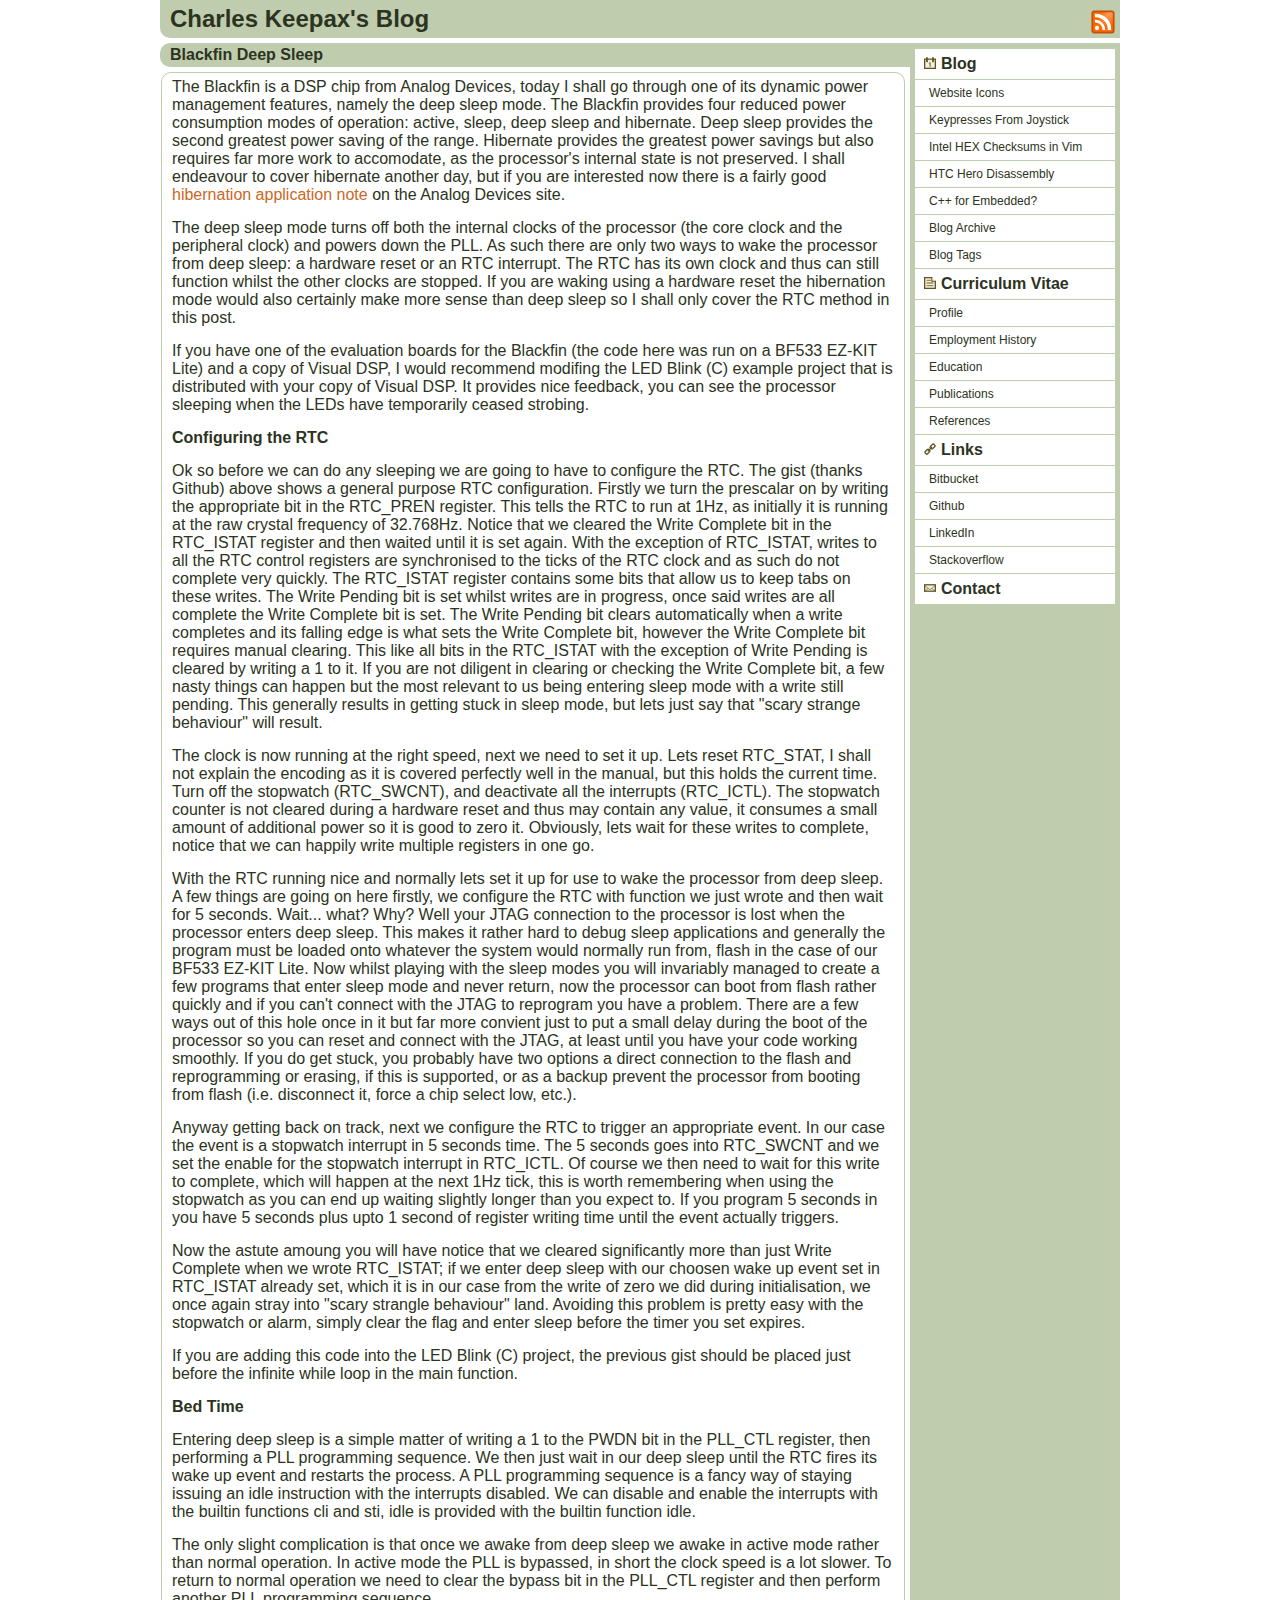
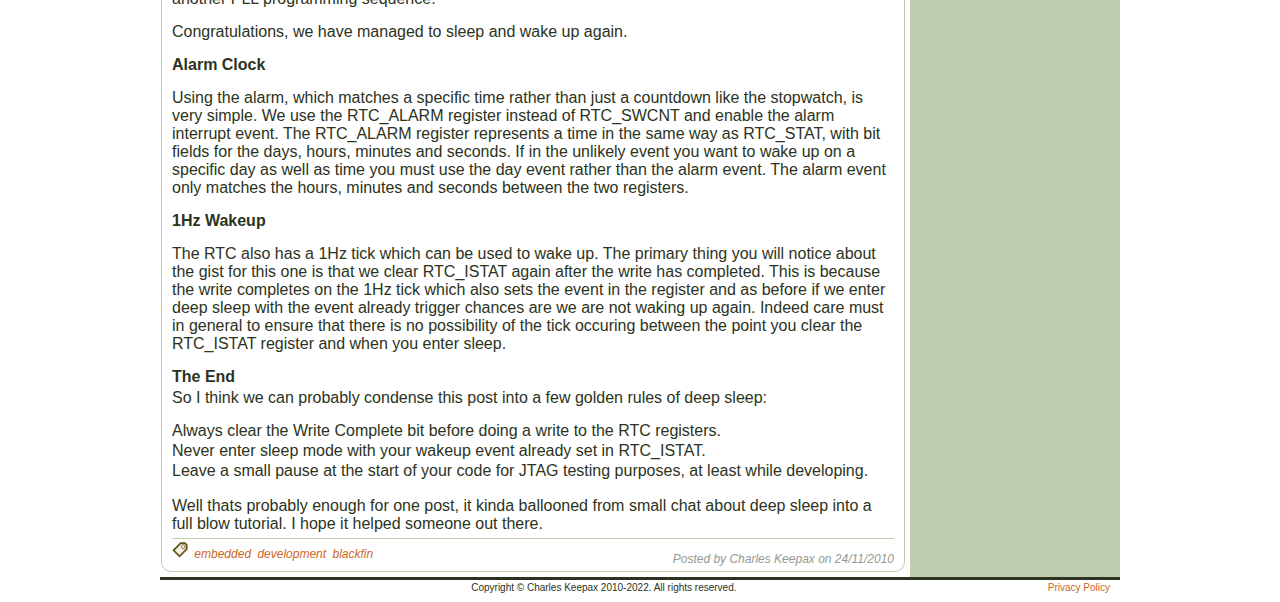
<file: blog/BlackfinDeepSleep.html>
<!DOCTYPE html> <html> <head> <meta http-equiv="content-type" content="text/html; charset=utf-8"/> <meta http-equiv="content-language" content="en-gb"/> <meta name="language" content="english"/> <meta name="author" content="charles keepax"/> <meta name="robots" content="index, follow"/> <meta name="viewport" content="width=device-width, initial-scale=1.0"/> <link rel="sitemap" href="/sitemap.xml" type="application/xml" title="Sitemap"/> <link rel="shortcut icon" href="/favicon.ico" type="image/vnd.microsoft.icon"/> <link rel="stylesheet" href="/styles/layout.css" type="text/css" media="screen and (min-width: 750px)"/> <link rel="stylesheet" href="/styles/m_layout.css" type="text/css" media="screen and (max-width:750px)"/> <link rel="stylesheet" href="/styles/webblog.css" type="text/css" media="screen and (min-width: 750px)"/> <link rel="stylesheet" href="/styles/m_webblog.css" type="text/css" media="screen and (max-width: 750px)"/> <meta name="description" content="A guide on using the Analog Devices Blackfin DSP chips deep sleep mode."/> <meta name="keywords" content="charles keepax, charles, keepax, embedded,development,blackfin"/> <title>Blackfin Deep Sleep - Charles Keepax</title> </head> <body> <div> <div id="title_container"> <h1>Charles Keepax's Blog</h1> <a id="feedlink" href="/atom.xml"><img src="/image/rss.svg" height="24" width="24" alt="Atom Feed"/></a> </div> <div id="sidebar_background"></div> <div id="column_container"> <div id="sidebar_container"> <img id="sidebar_icon" src="/image/menu.svg" alt="Toggle Navigation Menu" height="24" width="24"/> <ul class="nav_list"> <li class="nav_item"><div><a href="/blog/blog.html"><img class="spicon" src="/image/calendar.svg" height="12" width="12"/>Blog</a></div></li> <li><ol id="blogposts_sidebar" class="nav_list"> <li class="nav_item"><div> <a href="/blog/WebsiteIcons.html">Website Icons</a> </div></li> <li class="nav_item"><div> <a href="/blog/KeypressesFromJoystick.html">Keypresses From Joystick</a> </div></li> <li class="nav_item"><div> <a href="/blog/IntelHEXChecksumsInVim.html">Intel HEX Checksums in Vim</a> </div></li> <li class="nav_item"><div> <a href="/blog/HTCHeroDisassembly.html">HTC Hero Disassembly</a> </div></li> <li class="nav_item"><div> <a href="/blog/CPPForEmbedded.html">C++ for Embedded?</a> </div></li> <li class="nav_item"><div><a href="/blog/archive.html">Blog Archive</a></div></li> <li class="nav_item"><div><a href="/blog/tags.html">Blog Tags</a></div></li> </ol></li> <li class="nav_item"><div><a href="/cv.html"><img class="spicon" src="/image/doc.svg" height="12" width="12"/>Curriculum Vitae</a></div></li> <li><ol class="nav_list"> <li class="nav_item"><div><a href="/cv.html#cv_profile">Profile</a></div></li> <li class="nav_item"><div><a href="/cv.html#cv_employmenthistory">Employment History</a></div></li> <li class="nav_item"><div><a href="/cv.html#cv_education">Education</a></div></li> <li class="nav_item"><div><a href="/cv.html#cv_publications">Publications</a></div></li> <li class="nav_item"><div><a href="/cv.html#cv_references">References</a></div></li> </ol></li> <li class="nav_item"><div><a href="/links.html"><img class="spicon" src="/image/link.svg" height="12" width="12"/>Links</a></div></li> <li><ol class="nav_list"> <li class="nav_item"><div><a href="https://bitbucket.org/charleskeepax">Bitbucket</a></div></li> <li class="nav_item"><div><a href="http://github.com/charleskeepax">Github</a></div></li> <li class="nav_item"><div><a href="http://uk.linkedin.com/pub/charles-keepax/24/b79/59a">LinkedIn</a></div></li> <li class="nav_item"><div><a href="http://stackoverflow.com/users/735744/charles-keepax">Stackoverflow</a></div></li> </ol></li> <li class="nav_item"><div> <a href="mailto:&#99;&#107;&#101;&#101;&#112;&#97;&#120;&#64;&#103;&#109;&#97;&#105;&#108;&#46;&#99;&#111;&#109;"><img class="spicon" src="/image/email.svg" height="12" width="12"/>Contact</a> </div></li> </ul> </div> <div id="content_container"> <div class="section"> <h2>Blackfin Deep Sleep</h2> <div class="subsection"> <p>The Blackfin is a <abbr title="Digital Signal Processoring">DSP</abbr> chip from Analog Devices, today I shall go through one of its dynamic power management features, namely the deep sleep mode. The Blackfin provides four reduced power consumption modes of operation: active, sleep, deep sleep and hibernate. Deep sleep provides the second greatest power saving of the range. Hibernate provides the greatest power savings but also requires far more work to accomodate, as the processor's internal state is not preserved. I shall endeavour to cover hibernate another day, but if you are interested now there is a fairly good <a href="http://www.analog.com/static/imported-files/application_notes/EE-334_Rev1.pdf">hibernation application note</a> on the Analog Devices site.</p> <p>The deep sleep mode turns off both the internal clocks of the processor (the core clock and the peripheral clock) and powers down the <abbr title="Phase Locked Loop">PLL</abbr>. As such there are only two ways to wake the processor from deep sleep: a hardware reset or an <abbr title="Real-Time Clock">RTC</abbr> interrupt. The <abbr title="Real-Time Clock">RTC</abbr> has its own clock and thus can still function whilst the other clocks are stopped. If you are waking using a hardware reset the hibernation mode would also certainly make more sense than deep sleep so I shall only cover the <abbr title="Real-Time Clock">RTC</abbr> method in this post.</p> <p>If you have one of the evaluation boards for the Blackfin (the code here was run on a BF533 EZ-KIT Lite) and a copy of Visual DSP, I would recommend modifing the LED Blink (C) example project that is distributed with your copy of Visual DSP. It provides nice feedback, you can see the processor sleeping when the <abbr title="Light Emitting Diodes">LEDs</abbr> have temporarily ceased strobing.</p> <h3>Configuring the <abbr title="Real-Time Clock">RTC</abbr></h3> <p><script src="https://gist.github.com/709848.js?file=part1.c"></script></p> <p>Ok so before we can do any sleeping we are going to have to configure the <abbr title="Real-Time Clock">RTC</abbr>. The gist (thanks Github) above shows a general purpose RTC configuration. Firstly we turn the prescalar on by writing the appropriate bit in the RTC_PREN register. This tells the <abbr title="Real-Time Clock">RTC</abbr> to run at 1Hz, as initially it is running at the raw crystal frequency of 32.768Hz. Notice that we cleared the Write Complete bit in the RTC_ISTAT register and then waited until it is set again. With the exception of RTC_ISTAT, writes to all the <abbr title="Real-Time Clock">RTC</abbr> control registers are synchronised to the ticks of the <abbr title="Real-Time Clock">RTC</abbr> clock and as such do not complete very quickly. The RTC_ISTAT register contains some bits that allow us to keep tabs on these writes. The Write Pending bit is set whilst writes are in progress, once said writes are all complete the Write Complete bit is set. The Write Pending bit clears automatically when a write completes and its falling edge is what sets the Write Complete bit, however the Write Complete bit requires manual clearing. This like all bits in the RTC_ISTAT with the exception of Write Pending is cleared by writing a 1 to it. If you are not diligent in clearing or checking the Write Complete bit, a few nasty things can happen but the most relevant to us being entering sleep mode with a write still pending. This generally results in getting stuck in sleep mode, but lets just say that "scary strange behaviour" will result.</p> <p>The clock is now running at the right speed, next we need to set it up. Lets reset RTC_STAT, I shall not explain the encoding as it is covered perfectly well in the manual, but this holds the current time. Turn off the stopwatch (RTC_SWCNT), and deactivate all the interrupts (RTC_ICTL). The stopwatch counter is not cleared during a hardware reset and thus may contain any value, it consumes a small amount of additional power so it is good to zero it. Obviously, lets wait for these writes to complete, notice that we can happily write multiple registers in one go.</p> <p><script src="https://gist.github.com/709848.js?file=part3.c"></script></p> <p>With the <abbr title="Real-Time Clock">RTC</abbr> running nice and normally lets set it up for use to wake the processor from deep sleep. A few things are going on here firstly, we configure the <abbr title="Real-Time Clock">RTC</abbr> with function we just wrote and then wait for 5 seconds. Wait... what? Why? Well your <abbr title="Joint Test Action Group">JTAG</abbr> connection to the processor is lost when the processor enters deep sleep. This makes it rather hard to debug sleep applications and generally the program must be loaded onto whatever the system would normally run from, flash in the case of our BF533 EZ-KIT Lite. Now whilst playing with the sleep modes you will invariably managed to create a few programs that enter sleep mode and never return, now the processor can boot from flash rather quickly and if you can't connect with the <abbr title="Joint Test Action Group">JTAG</abbr> to reprogram you have a problem. There are a few ways out of this hole once in it but far more convient just to put a small delay during the boot of the processor so you can reset and connect with the <abbr title="Joint Test Action Group">JTAG</abbr>, at least until you have your code working smoothly. If you do get stuck, you probably have two options a direct connection to the flash and reprogramming or erasing, if this is supported, or as a backup prevent the processor from booting from flash (i.e. disconnect it, force a chip select low, etc.).</p> <p>Anyway getting back on track, next we configure the <abbr title="Real-Time Clock">RTC</abbr> to trigger an appropriate event. In our case the event is a stopwatch interrupt in 5 seconds time. The 5 seconds goes into RTC_SWCNT and we set the enable for the stopwatch interrupt in RTC_ICTL. Of course we then need to wait for this write to complete, which will happen at the next 1Hz tick, this is worth remembering when using the stopwatch as you can end up waiting slightly longer than you expect to. If you program 5 seconds in you have 5 seconds plus upto 1 second of register writing time until the event actually triggers.</p> <p>Now the astute amoung you will have notice that we cleared significantly more than just Write Complete when we wrote RTC_ISTAT; if we enter deep sleep with our choosen wake up event set in RTC_ISTAT already set, which it is in our case from the write of zero we did during initialisation, we once again stray into "scary strangle behaviour" land. Avoiding this problem is pretty easy with the stopwatch or alarm, simply clear the flag and enter sleep before the timer you set expires.</p> <p>If you are adding this code into the LED Blink (C) project, the previous gist should be placed just before the infinite while loop in the main function.</p> <h3>Bed Time</h3> <p><script src="https://gist.github.com/709848.js?file=part2.c"></script></p> <p>Entering deep sleep is a simple matter of writing a 1 to the PWDN bit in the PLL_CTL register, then performing a <abbr title="Phase Locked Loop">PLL</abbr> programming sequence. We then just wait in our deep sleep until the RTC fires its wake up event and restarts the process. A <abbr title="Phase Locked Loop">PLL</abbr> programming sequence is a fancy way of staying issuing an idle instruction with the interrupts disabled. We can disable and enable the interrupts with the builtin functions cli and sti, idle is provided with the builtin function idle.</p> <p>The only slight complication is that once we awake from deep sleep we awake in active mode rather than normal operation. In active mode the <abbr title="Phase Locked Loop">PLL</abbr> is bypassed, in short the clock speed is a lot slower. To return to normal operation we need to clear the bypass bit in the PLL_CTL register and then perform another <abbr title="Phase Locked Loop">PLL</abbr> programming sequence.</p> <p>Congratulations, we have managed to sleep and wake up again.</p> <h3>Alarm Clock</h3> <p><script src="https://gist.github.com/709848.js?file=part4.c"></script></p> <p>Using the alarm, which matches a specific time rather than just a countdown like the stopwatch, is very simple. We use the RTC_ALARM register instead of RTC_SWCNT and enable the alarm interrupt event. The RTC_ALARM register represents a time in the same way as RTC_STAT, with bit fields for the days, hours, minutes and seconds. If in the unlikely event you want to wake up on a specific day as well as time you must use the day event rather than the alarm event. The alarm event only matches the hours, minutes and seconds between the two registers.</p> <h3>1Hz Wakeup</h3> <p><script src="https://gist.github.com/709848.js?file=part5.c"></script></p> <p>The <abbr title="Real-Time Clock">RTC</abbr> also has a 1Hz tick which can be used to wake up. The primary thing you will notice about the gist for this one is that we clear RTC_ISTAT again after the write has completed. This is because the write completes on the 1Hz tick which also sets the event in the register and as before if we enter deep sleep with the event already trigger chances are we are not waking up again. Indeed care must in general to ensure that there is no possibility of the tick occuring between the point you clear the RTC_ISTAT register and when you enter sleep.</p> <h3>The End</h3> <p>So I think we can probably condense this post into a few golden rules of deep sleep:</p> <p><ol> <li>Always clear the Write Complete bit before doing a write to the <abbr title="Real-Time Clock">RTC</abbr> registers.</li> <li>Never enter sleep mode with your wakeup event already set in RTC_ISTAT.</li> <li>Leave a small pause at the start of your code for <abbr title="Joint Test Action Group">JTAG</abbr> testing purposes, at least while developing.</li> </ol></p> <p>Well thats probably enough for one post, it kinda ballooned from small chat about deep sleep into a full blow tutorial. I hope it helped someone out there.</p> <div class="bp_footer"> <span class="rnote">Posted by <span class="bp_name">Charles Keepax</span> on <span class="bp_date">24/11/2010</span></span> <span class="bp_tags"> <img class="spicon" src="/image/tag.svg" height="16" width="16" alt="tags:"/> <a href="/blog/tags.html#bar_embedded">embedded</a> <a href="/blog/tags.html#bar_development">development</a> <a href="/blog/tags.html#bar_blackfin">blackfin</a> </span> </div> </div> </div> </div> <div id="footer_spacer"></div> </div> <div id="footer_container"> <p>Copyright &copy; Charles Keepax 2010-2022. All rights reserved.<a id="privacy_policy" href="/privacy.html">Privacy Policy</a></p> </div> </div> <script type="text/javascript" src="https://code.jquery.com/jquery-3.6.0.min.js"></script> <script type="text/javascript">$(document).ready(function(){var a=true;if($("#sidebar_icon").is(":visible")){a=false;$("#sidebar_container > .nav_list").animate({height:"hide"},300)}$(window).resize(function(){if($(window).width()>750||a){$("#sidebar_container > .nav_list").show()}else{$("#sidebar_container > .nav_list").hide()}});$("#sidebar_icon").click(function(){a=!a;$("#sidebar_container > .nav_list").animate({height:"toggle"},300)});$("h2").click(function(){$(this).siblings(".subsection").animate({height:"toggle"},300);if($(this).children("span").length){$(this).children("span").remove()}else{$(this).prepend("<span>+ </span>")}})});</script> </body> </html>
</file>
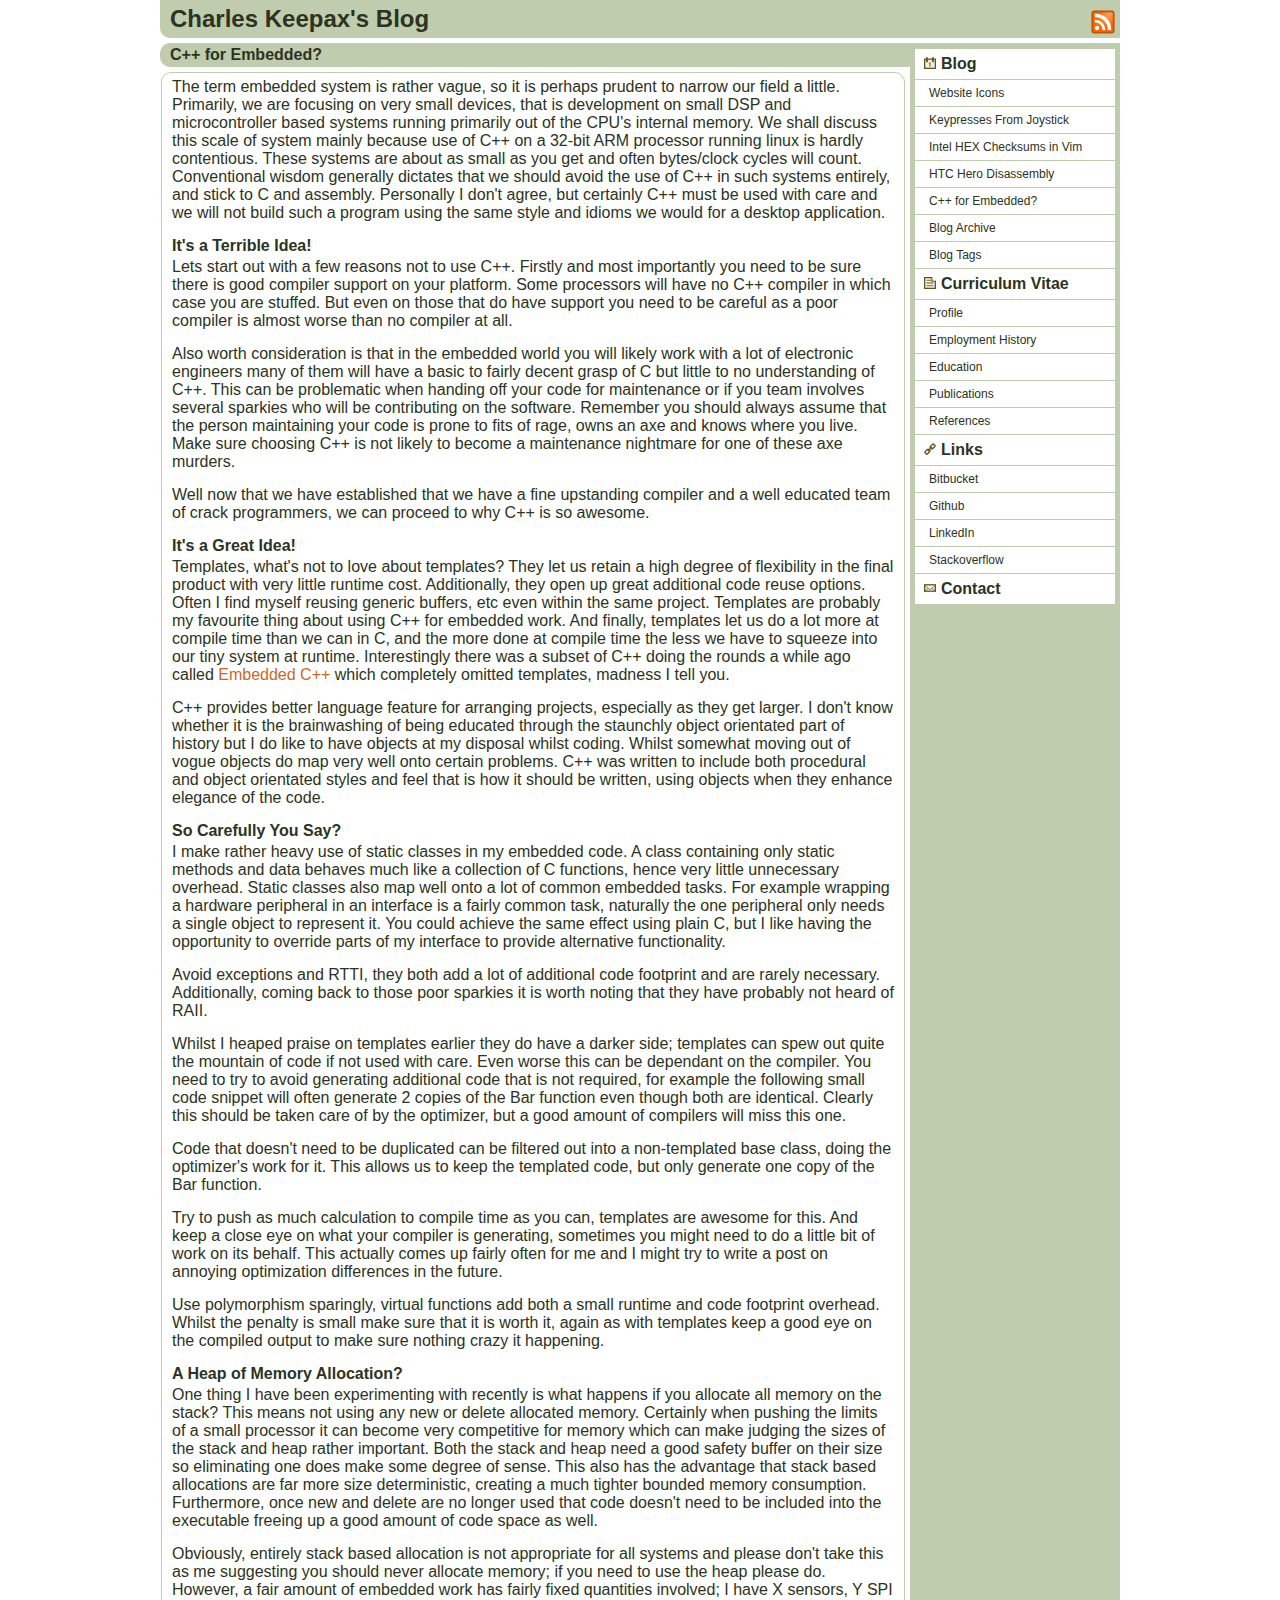
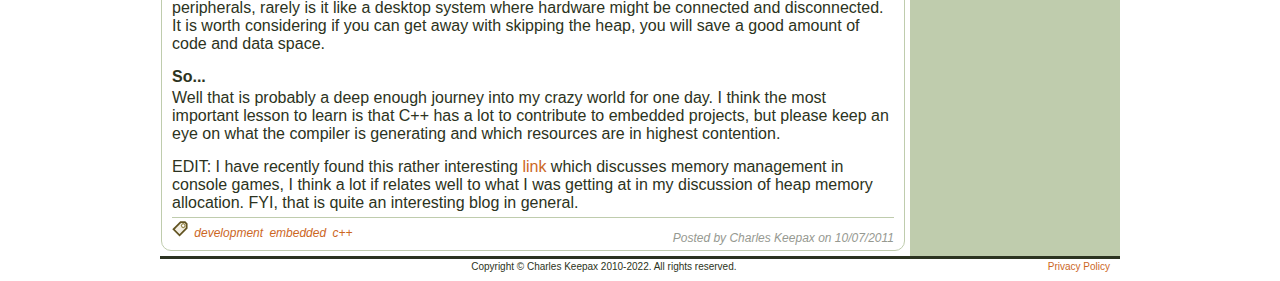
<file: blog/CPPForEmbedded.html>
<!DOCTYPE html> <html> <head> <meta http-equiv="content-type" content="text/html; charset=utf-8"/> <meta http-equiv="content-language" content="en-gb"/> <meta name="language" content="english"/> <meta name="author" content="charles keepax"/> <meta name="robots" content="index, follow"/> <meta name="viewport" content="width=device-width, initial-scale=1.0"/> <link rel="sitemap" href="/sitemap.xml" type="application/xml" title="Sitemap"/> <link rel="shortcut icon" href="/favicon.ico" type="image/vnd.microsoft.icon"/> <link rel="stylesheet" href="/styles/layout.css" type="text/css" media="screen and (min-width: 750px)"/> <link rel="stylesheet" href="/styles/m_layout.css" type="text/css" media="screen and (max-width:750px)"/> <link rel="stylesheet" href="/styles/webblog.css" type="text/css" media="screen and (min-width: 750px)"/> <link rel="stylesheet" href="/styles/m_webblog.css" type="text/css" media="screen and (max-width: 750px)"/> <meta name="description" content="Charles Keepax's thoughts on using C++ in embedded system development."/> <meta name="keywords" content="charles keepax, charles, keepax, development,embedded,c++"/> <title>C++ for Embedded? - Charles Keepax</title> </head> <body> <div> <div id="title_container"> <h1>Charles Keepax's Blog</h1> <a id="feedlink" href="/atom.xml"><img src="/image/rss.svg" height="24" width="24" alt="Atom Feed"/></a> </div> <div id="sidebar_background"></div> <div id="column_container"> <div id="sidebar_container"> <img id="sidebar_icon" src="/image/menu.svg" alt="Toggle Navigation Menu" height="24" width="24"/> <ul class="nav_list"> <li class="nav_item"><div><a href="/blog/blog.html"><img class="spicon" src="/image/calendar.svg" height="12" width="12"/>Blog</a></div></li> <li><ol id="blogposts_sidebar" class="nav_list"> <li class="nav_item"><div> <a href="/blog/WebsiteIcons.html">Website Icons</a> </div></li> <li class="nav_item"><div> <a href="/blog/KeypressesFromJoystick.html">Keypresses From Joystick</a> </div></li> <li class="nav_item"><div> <a href="/blog/IntelHEXChecksumsInVim.html">Intel HEX Checksums in Vim</a> </div></li> <li class="nav_item"><div> <a href="/blog/HTCHeroDisassembly.html">HTC Hero Disassembly</a> </div></li> <li class="nav_item"><div> <a href="/blog/CPPForEmbedded.html">C++ for Embedded?</a> </div></li> <li class="nav_item"><div><a href="/blog/archive.html">Blog Archive</a></div></li> <li class="nav_item"><div><a href="/blog/tags.html">Blog Tags</a></div></li> </ol></li> <li class="nav_item"><div><a href="/cv.html"><img class="spicon" src="/image/doc.svg" height="12" width="12"/>Curriculum Vitae</a></div></li> <li><ol class="nav_list"> <li class="nav_item"><div><a href="/cv.html#cv_profile">Profile</a></div></li> <li class="nav_item"><div><a href="/cv.html#cv_employmenthistory">Employment History</a></div></li> <li class="nav_item"><div><a href="/cv.html#cv_education">Education</a></div></li> <li class="nav_item"><div><a href="/cv.html#cv_publications">Publications</a></div></li> <li class="nav_item"><div><a href="/cv.html#cv_references">References</a></div></li> </ol></li> <li class="nav_item"><div><a href="/links.html"><img class="spicon" src="/image/link.svg" height="12" width="12"/>Links</a></div></li> <li><ol class="nav_list"> <li class="nav_item"><div><a href="https://bitbucket.org/charleskeepax">Bitbucket</a></div></li> <li class="nav_item"><div><a href="http://github.com/charleskeepax">Github</a></div></li> <li class="nav_item"><div><a href="http://uk.linkedin.com/pub/charles-keepax/24/b79/59a">LinkedIn</a></div></li> <li class="nav_item"><div><a href="http://stackoverflow.com/users/735744/charles-keepax">Stackoverflow</a></div></li> </ol></li> <li class="nav_item"><div> <a href="mailto:&#99;&#107;&#101;&#101;&#112;&#97;&#120;&#64;&#103;&#109;&#97;&#105;&#108;&#46;&#99;&#111;&#109;"><img class="spicon" src="/image/email.svg" height="12" width="12"/>Contact</a> </div></li> </ul> </div> <div id="content_container"> <div class="section"> <h2>C++ for Embedded?</h2> <div class="subsection"> <p>The term embedded system is rather vague, so it is perhaps prudent to narrow our field a little. Primarily, we are focusing on very small devices, that is development on small <abbr title="Digital Signal Processor">DSP</abbr> and microcontroller based systems running primarily out of the <abbr title="Central Processing Unit">CPU</abbr>'s internal memory. We shall discuss this scale of system mainly because use of C++ on a 32-bit <abbr title="Advanced RISC Machine">ARM</abbr> processor running linux is hardly contentious. These systems are about as small as you get and often bytes/clock cycles will count. Conventional wisdom generally dictates that we should avoid the use of C++ in such systems entirely, and stick to C and assembly. Personally I don't agree, but certainly C++ must be used with care and we will not build such a program using the same style and idioms we would for a desktop application.</p> <h3>It's a Terrible Idea!</h3> <p>Lets start out with a few reasons not to use C++. Firstly and most importantly you need to be sure there is good compiler support on your platform. Some processors will have no C++ compiler in which case you are stuffed. But even on those that do have support you need to be careful as a poor compiler is almost worse than no compiler at all.</p> <p>Also worth consideration is that in the embedded world you will likely work with a lot of electronic engineers many of them will have a basic to fairly decent grasp of C but little to no understanding of C++. This can be problematic when handing off your code for maintenance or if you team involves several sparkies who will be contributing on the software. Remember you should always assume that the person maintaining your code is prone to fits of rage, owns an axe and knows where you live. Make sure choosing C++ is not likely to become a maintenance nightmare for one of these axe murders.</p> <p>Well now that we have established that we have a fine upstanding compiler and a well educated team of crack programmers, we can proceed to why C++ is so awesome.</p> <h3>It's a Great Idea!</h3> <p>Templates, what's not to love about templates? They let us retain a high degree of flexibility in the final product with very little runtime cost. Additionally, they open up great additional code reuse options. Often I find myself reusing generic buffers, etc even within the same project. Templates are probably my favourite thing about using C++ for embedded work. And finally, templates let us do a lot more at compile time than we can in C, and the more done at compile time the less we have to squeeze into our tiny system at runtime. Interestingly there was a subset of C++ doing the rounds a while ago called <a href="http://en.wikipedia.org/wiki/Embedded_C%2B%2B">Embedded C++</a> which completely omitted templates, madness I tell you.</p> <p>C++ provides better language feature for arranging projects, especially as they get larger. I don't know whether it is the brainwashing of being educated through the staunchly object orientated part of history but I do like to have objects at my disposal whilst coding. Whilst somewhat moving out of vogue objects do map very well onto certain problems. C++ was written to include both procedural and object orientated styles and feel that is how it should be written, using objects when they enhance elegance of the code.</p> <h3>So Carefully You Say?</h3> <p>I make rather heavy use of static classes in my embedded code. A class containing only static methods and data behaves much like a collection of C functions, hence very little unnecessary overhead. Static classes also map well onto a lot of common embedded tasks. For example wrapping a hardware peripheral in an interface is a fairly common task, naturally the one peripheral only needs a single object to represent it. You could achieve the same effect using plain C, but I like having the opportunity to override parts of my interface to provide alternative functionality.</p> <p>Avoid exceptions and <abbr title="Run Time Type Information">RTTI</abbr>, they both add a lot of additional code footprint and are rarely necessary. Additionally, coming back to those poor sparkies it is worth noting that they have probably not heard of <abbr title="Resource Acquisition Is Initialisation">RAII</abbr>.</p> <p>Whilst I heaped praise on templates earlier they do have a darker side; templates can spew out quite the mountain of code if not used with care. Even worse this can be dependant on the compiler. You need to try to avoid generating additional code that is not required, for example the following small code snippet will often generate 2 copies of the Bar function even though both are identical. Clearly this should be taken care of by the optimizer, but a good amount of compilers will miss this one.</p> <p><script src="https://gist.github.com/1074075.js?file=code_duplication.cpp"></script></p> <p>Code that doesn't need to be duplicated can be filtered out into a non-templated base class, doing the optimizer's work for it. This allows us to keep the templated code, but only generate one copy of the Bar function.</p> <p><script src="https://gist.github.com/1074075.js?file=code_no_duplication.cpp"></script></p> <p>Try to push as much calculation to compile time as you can, templates are awesome for this. And keep a close eye on what your compiler is generating, sometimes you might need to do a little bit of work on its behalf. This actually comes up fairly often for me and I might try to write a post on annoying optimization differences in the future.</p> <p>Use polymorphism sparingly, virtual functions add both a small runtime and code footprint overhead. Whilst the penalty is small make sure that it is worth it, again as with templates keep a good eye on the compiled output to make sure nothing crazy it happening.</p> <h3>A Heap of Memory Allocation?</h3> <p>One thing I have been experimenting with recently is what happens if you allocate all memory on the stack? This means not using any new or delete allocated memory. Certainly when pushing the limits of a small processor it can become very competitive for memory which can make judging the sizes of the stack and heap rather important. Both the stack and heap need a good safety buffer on their size so eliminating one does make some degree of sense. This also has the advantage that stack based allocations are far more size deterministic, creating a much tighter bounded memory consumption. Furthermore, once new and delete are no longer used that code doesn't need to be included into the executable freeing up a good amount of code space as well.</p> <p>Obviously, entirely stack based allocation is not appropriate for all systems and please don't take this as me suggesting you should never allocate memory; if you need to use the heap please do. However, a fair amount of embedded work has fairly fixed quantities involved; I have X sensors, Y <abbr title="Serial Peripheral Bus">SPI</abbr> peripherals, rarely is it like a desktop system where hardware might be connected and disconnected. It is worth considering if you can get away with skipping the heap, you will save a good amount of code and data space.</p> <h3>So...</h3> <p>Well that is probably a deep enough journey into my crazy world for one day. I think the most important lesson to learn is that C++ has a lot to contribute to embedded projects, but please keep an eye on what the compiler is generating and which resources are in highest contention.</p> <p>EDIT: I have recently found this rather interesting <a href="http://altdevblogaday.com/2011/02/12/alternatives-to-malloc-and-new/">link</a> which discusses memory management in console games, I think a lot if relates well to what I was getting at in my discussion of heap memory allocation. <abbr title="For Your Information">FYI</abbr>, that is quite an interesting blog in general.</p> <div class="bp_footer"> <span class="rnote">Posted by <span class="bp_name">Charles Keepax</span> on <span class="bp_date">10/07/2011</span></span> <span class="bp_tags"> <img class="spicon" src="/image/tag.svg" height="16" width="16" alt="tags:"/> <a href="/blog/tags.html#bar_development">development</a> <a href="/blog/tags.html#bar_embedded">embedded</a> <a href="/blog/tags.html#bar_c++">c++</a> </span> </div> </div> </div> </div> <div id="footer_spacer"></div> </div> <div id="footer_container"> <p>Copyright &copy; Charles Keepax 2010-2022. All rights reserved.<a id="privacy_policy" href="/privacy.html">Privacy Policy</a></p> </div> </div> <script type="text/javascript" src="https://code.jquery.com/jquery-3.6.0.min.js"></script> <script type="text/javascript">$(document).ready(function(){var a=true;if($("#sidebar_icon").is(":visible")){a=false;$("#sidebar_container > .nav_list").animate({height:"hide"},300)}$(window).resize(function(){if($(window).width()>750||a){$("#sidebar_container > .nav_list").show()}else{$("#sidebar_container > .nav_list").hide()}});$("#sidebar_icon").click(function(){a=!a;$("#sidebar_container > .nav_list").animate({height:"toggle"},300)});$("h2").click(function(){$(this).siblings(".subsection").animate({height:"toggle"},300);if($(this).children("span").length){$(this).children("span").remove()}else{$(this).prepend("<span>+ </span>")}})});</script> </body> </html>
</file>
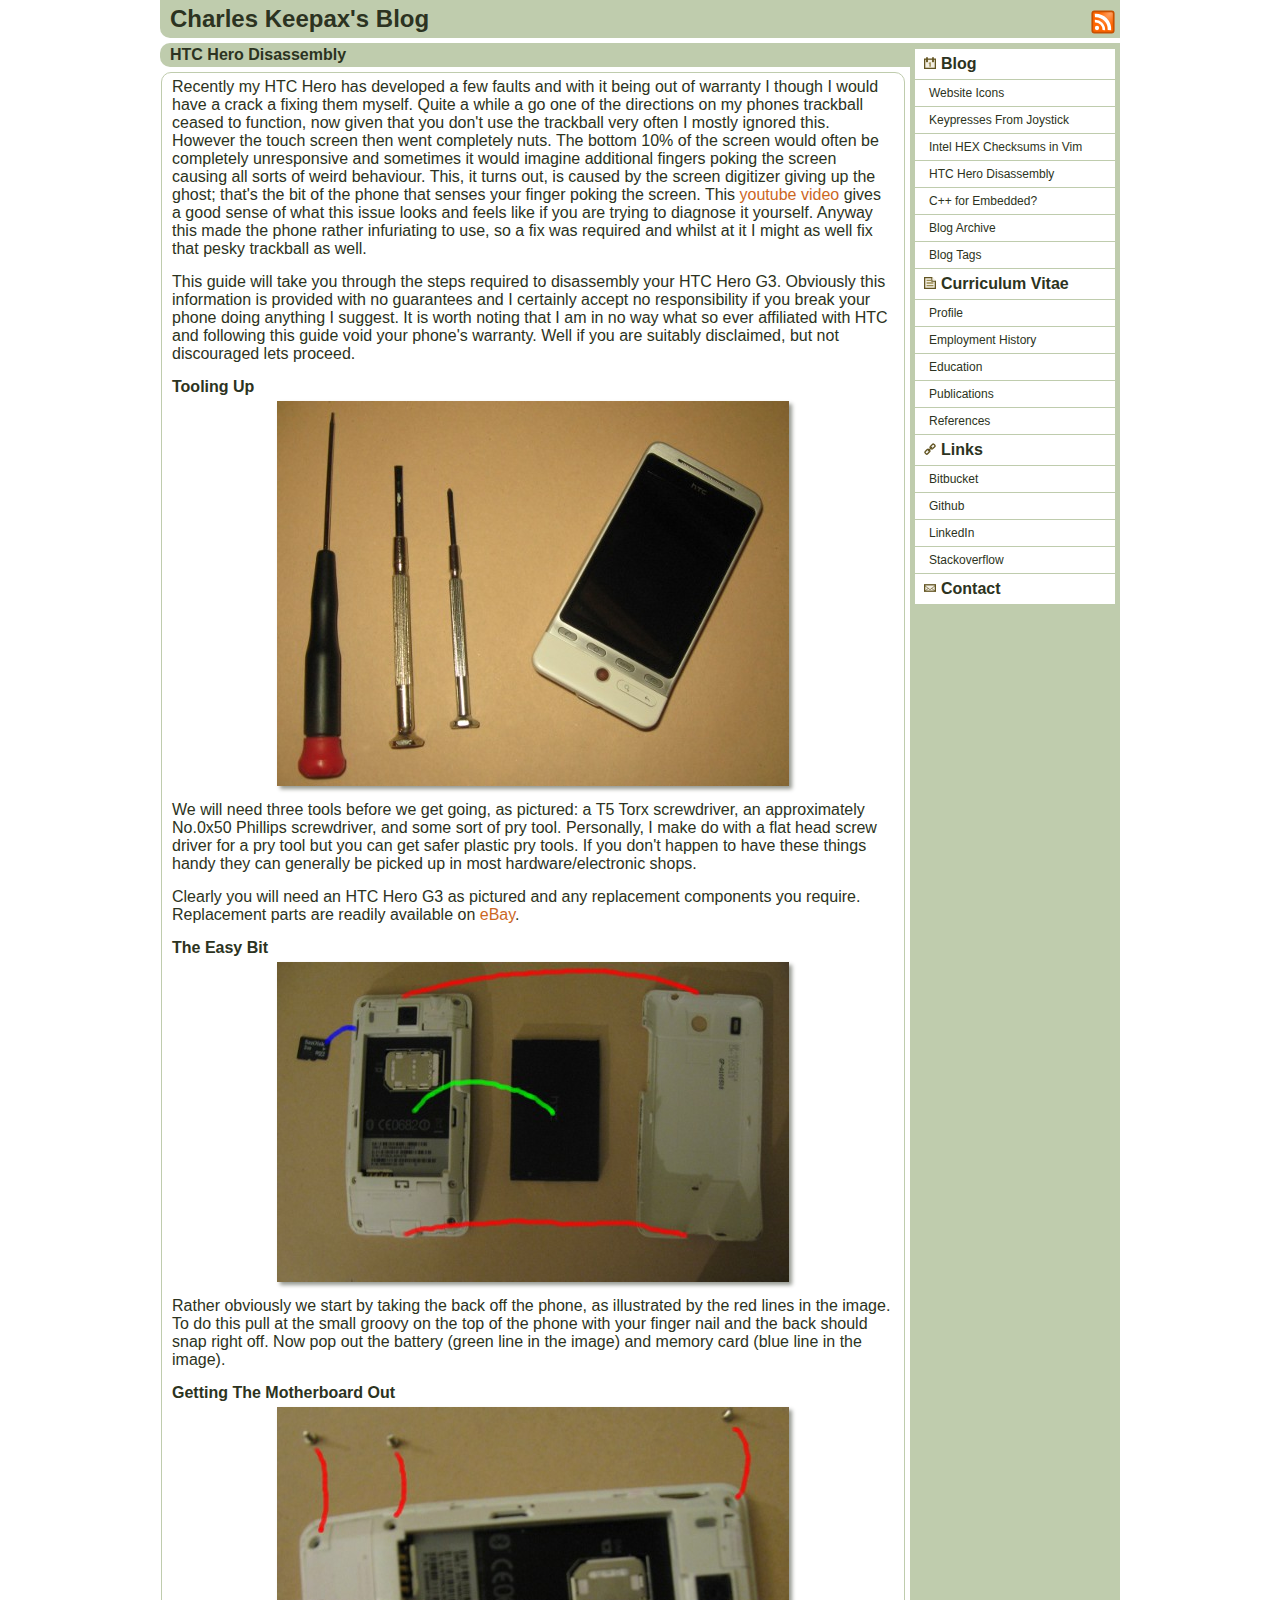
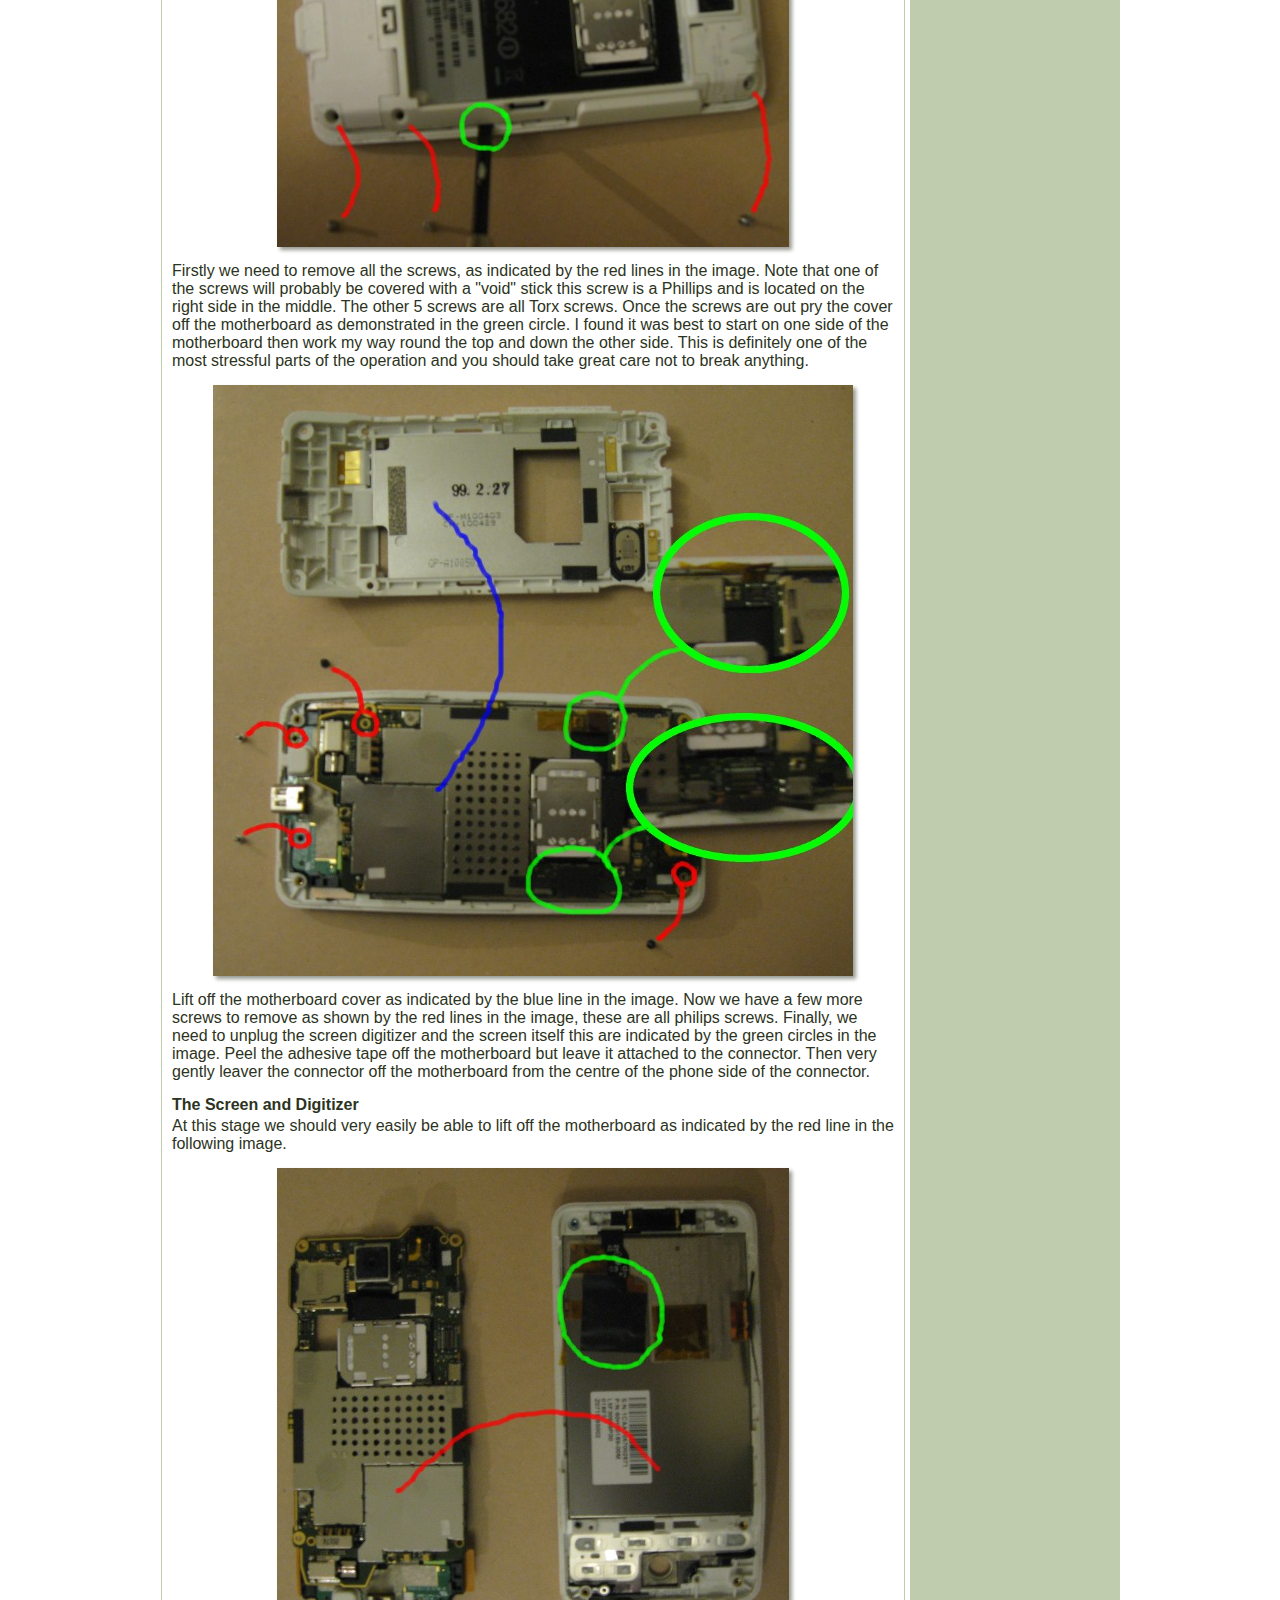
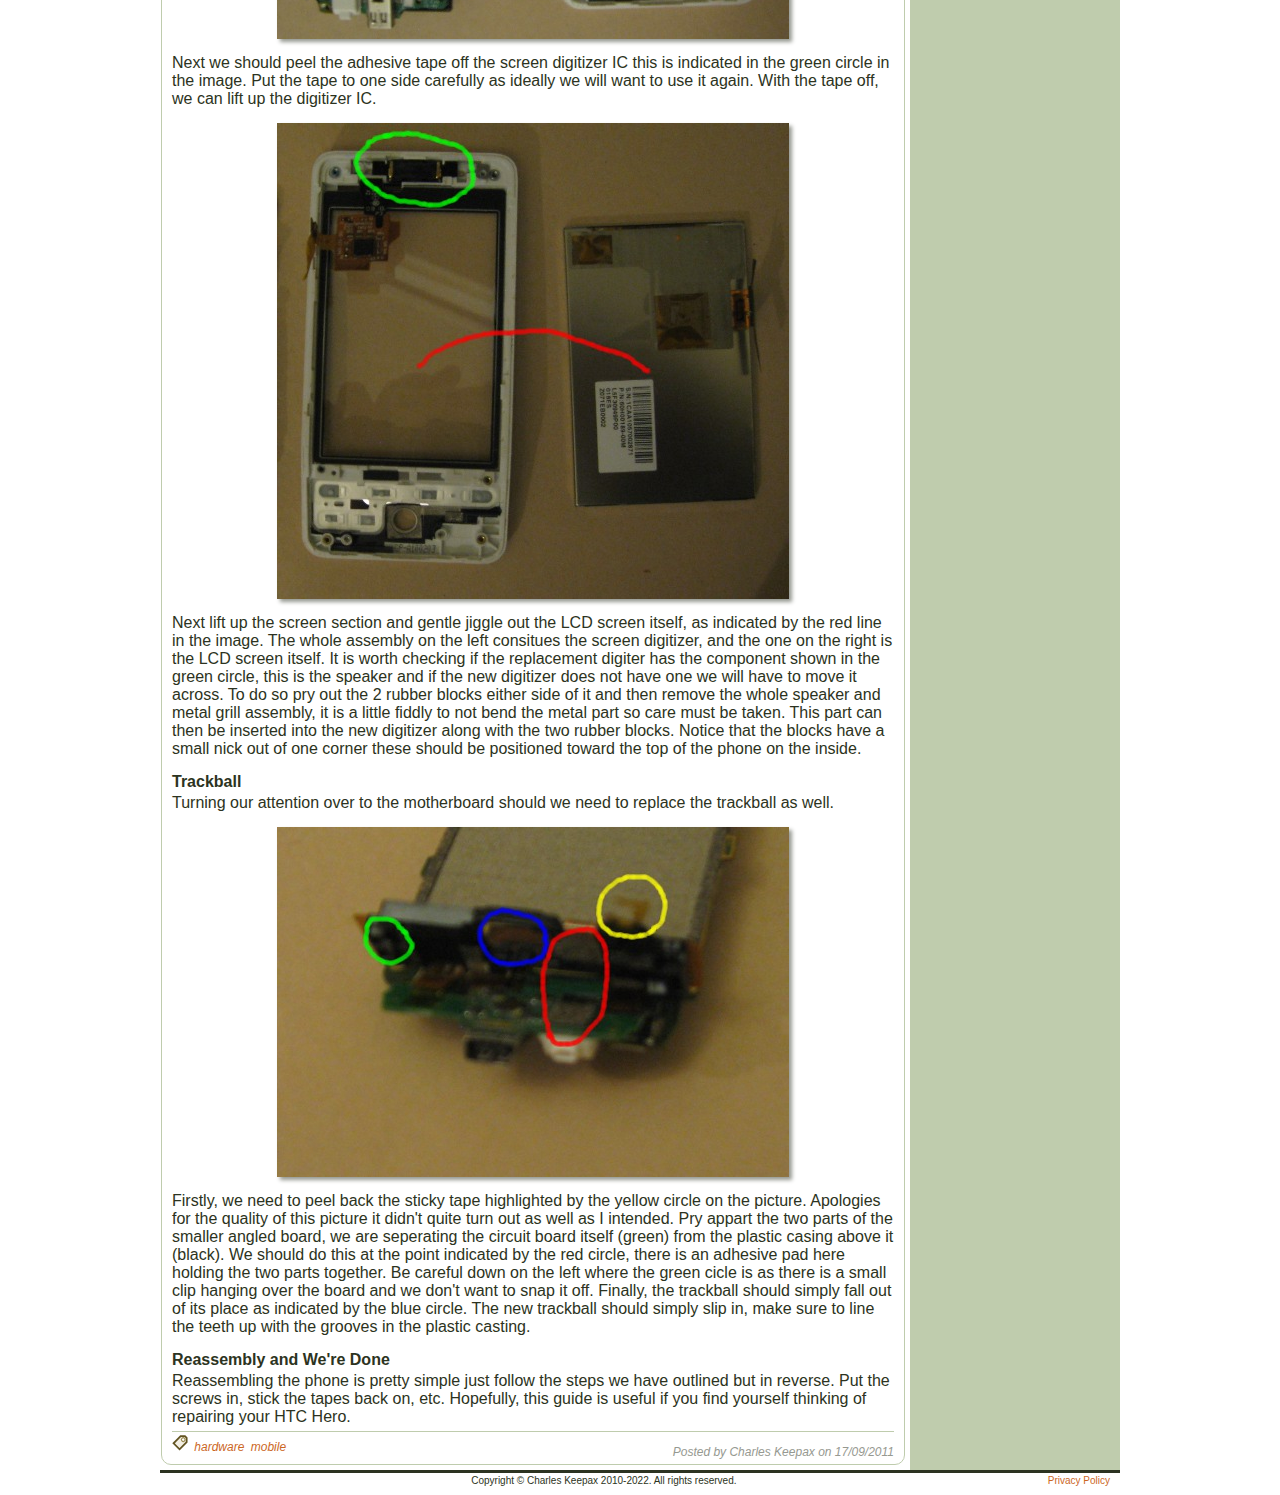
<file: blog/HTCHeroDisassembly.html>
<!DOCTYPE html> <html> <head> <meta http-equiv="content-type" content="text/html; charset=utf-8"/> <meta http-equiv="content-language" content="en-gb"/> <meta name="language" content="english"/> <meta name="author" content="charles keepax"/> <meta name="robots" content="index, follow"/> <meta name="viewport" content="width=device-width, initial-scale=1.0"/> <link rel="sitemap" href="/sitemap.xml" type="application/xml" title="Sitemap"/> <link rel="shortcut icon" href="/favicon.ico" type="image/vnd.microsoft.icon"/> <link rel="stylesheet" href="/styles/layout.css" type="text/css" media="screen and (min-width: 750px)"/> <link rel="stylesheet" href="/styles/m_layout.css" type="text/css" media="screen and (max-width:750px)"/> <link rel="stylesheet" href="/styles/webblog.css" type="text/css" media="screen and (min-width: 750px)"/> <link rel="stylesheet" href="/styles/m_webblog.css" type="text/css" media="screen and (max-width: 750px)"/> <meta name="description" content="A guide to disassembling an HTC Hero G3 and replacing the digitizer, screen, and/or trackball."/> <meta name="keywords" content="charles keepax, charles, keepax, hardware,mobile"/> <title>HTC Hero Disassembly - Charles Keepax</title> </head> <body> <div> <div id="title_container"> <h1>Charles Keepax's Blog</h1> <a id="feedlink" href="/atom.xml"><img src="/image/rss.svg" height="24" width="24" alt="Atom Feed"/></a> </div> <div id="sidebar_background"></div> <div id="column_container"> <div id="sidebar_container"> <img id="sidebar_icon" src="/image/menu.svg" alt="Toggle Navigation Menu" height="24" width="24"/> <ul class="nav_list"> <li class="nav_item"><div><a href="/blog/blog.html"><img class="spicon" src="/image/calendar.svg" height="12" width="12"/>Blog</a></div></li> <li><ol id="blogposts_sidebar" class="nav_list"> <li class="nav_item"><div> <a href="/blog/WebsiteIcons.html">Website Icons</a> </div></li> <li class="nav_item"><div> <a href="/blog/KeypressesFromJoystick.html">Keypresses From Joystick</a> </div></li> <li class="nav_item"><div> <a href="/blog/IntelHEXChecksumsInVim.html">Intel HEX Checksums in Vim</a> </div></li> <li class="nav_item"><div> <a href="/blog/HTCHeroDisassembly.html">HTC Hero Disassembly</a> </div></li> <li class="nav_item"><div> <a href="/blog/CPPForEmbedded.html">C++ for Embedded?</a> </div></li> <li class="nav_item"><div><a href="/blog/archive.html">Blog Archive</a></div></li> <li class="nav_item"><div><a href="/blog/tags.html">Blog Tags</a></div></li> </ol></li> <li class="nav_item"><div><a href="/cv.html"><img class="spicon" src="/image/doc.svg" height="12" width="12"/>Curriculum Vitae</a></div></li> <li><ol class="nav_list"> <li class="nav_item"><div><a href="/cv.html#cv_profile">Profile</a></div></li> <li class="nav_item"><div><a href="/cv.html#cv_employmenthistory">Employment History</a></div></li> <li class="nav_item"><div><a href="/cv.html#cv_education">Education</a></div></li> <li class="nav_item"><div><a href="/cv.html#cv_publications">Publications</a></div></li> <li class="nav_item"><div><a href="/cv.html#cv_references">References</a></div></li> </ol></li> <li class="nav_item"><div><a href="/links.html"><img class="spicon" src="/image/link.svg" height="12" width="12"/>Links</a></div></li> <li><ol class="nav_list"> <li class="nav_item"><div><a href="https://bitbucket.org/charleskeepax">Bitbucket</a></div></li> <li class="nav_item"><div><a href="http://github.com/charleskeepax">Github</a></div></li> <li class="nav_item"><div><a href="http://uk.linkedin.com/pub/charles-keepax/24/b79/59a">LinkedIn</a></div></li> <li class="nav_item"><div><a href="http://stackoverflow.com/users/735744/charles-keepax">Stackoverflow</a></div></li> </ol></li> <li class="nav_item"><div> <a href="mailto:&#99;&#107;&#101;&#101;&#112;&#97;&#120;&#64;&#103;&#109;&#97;&#105;&#108;&#46;&#99;&#111;&#109;"><img class="spicon" src="/image/email.svg" height="12" width="12"/>Contact</a> </div></li> </ul> </div> <div id="content_container"> <div class="section"> <h2>HTC Hero Disassembly</h2> <div class="subsection"> <p>Recently my HTC Hero has developed a few faults and with it being out of warranty I though I would have a crack a fixing them myself. Quite a while a go one of the directions on my phones trackball ceased to function, now given that you don't use the trackball very often I mostly ignored this. However the touch screen then went completely nuts. The bottom 10% of the screen would often be completely unresponsive and sometimes it would imagine additional fingers poking the screen causing all sorts of weird behaviour. This, it turns out, is caused by the screen digitizer giving up the ghost; that's the bit of the phone that senses your finger poking the screen. This <a href="http://www.youtube.com/watch?v=osFlCJDFD9Q">youtube video</a> gives a good sense of what this issue looks and feels like if you are trying to diagnose it yourself. Anyway this made the phone rather infuriating to use, so a fix was required and whilst at it I might as well fix that pesky trackball as well.</p> <p>This guide will take you through the steps required to disassembly your HTC Hero G3. Obviously this information is provided with no guarantees and I certainly accept no responsibility if you break your phone doing anything I suggest. It is worth noting that I am in no way what so ever affiliated with HTC and following this guide void your phone's warranty. Well if you are suitably disclaimed, but not discouraged lets proceed.</p> <h3>Tooling Up</h3> <p><img src="phone1.jpg" alt="A T5 Torx, a flat head, a 0x50 Phillips and an HTC Hero G3." class="center shadow"/></p> <p>We will need three tools before we get going, as pictured: a T5 Torx screwdriver, an approximately No.0x50 Phillips screwdriver, and some sort of pry tool. Personally, I make do with a flat head screw driver for a pry tool but you can get safer plastic pry tools. If you don't happen to have these things handy they can generally be picked up in most hardware/electronic shops.</p> <p>Clearly you will need an HTC Hero G3 as pictured and any replacement components you require. Replacement parts are readily available on <a href="http://www.ebay.co.uk/sch/i.html?_nkw=htc+hero+parts&_sacat=See-All-Categories">eBay</a>.</p> <h3>The Easy Bit</h3> <p><img src="phone2.jpg" alt="After removing the back cover the memory card can be seen sticking out the top left of the phone and is a small plastic rectangle. The battery which is located in the middle of the phone is a large black plastic rectangle." class="center shadow"/></p> <p>Rather obviously we start by taking the back off the phone, as illustrated by the red lines in the image. To do this pull at the small groovy on the top of the phone with your finger nail and the back should snap right off. Now pop out the battery (green line in the image) and memory card (blue line in the image).</p> <h3>Getting The Motherboard Out</h3> <p><img src="phone3.jpg" alt="Six screws are located around the edge of the phone on the back with the middle screw on each side being closer to the bottom of the phone." class="center shadow"/></p> <p>Firstly we need to remove all the screws, as indicated by the red lines in the image. Note that one of the screws will probably be covered with a "void" stick this screw is a Phillips and is located on the right side in the middle. The other 5 screws are all Torx screws. Once the screws are out pry the cover off the motherboard as demonstrated in the green circle. I found it was best to start on one side of the motherboard then work my way round the top and down the other side. This is definitely one of the most stressful parts of the operation and you should take great care not to break anything.</p> <p><img src="phone4.jpg" alt="Two screws are located on the bottom end of the angled circuit board at bottom of the phone. The other two screws are located in opposite corners of the main motherboard, one in the top right and the other in the bottom left. There are two ribbon cables on either side of the motherboard towards the top of the phone. One ribbon cable being stuck on with translucent orange plastic, the other with a patterned black plastic." class="center shadow"/></p> <p>Lift off the motherboard cover as indicated by the blue line in the image. Now we have a few more screws to remove as shown by the red lines in the image, these are all philips screws. Finally, we need to unplug the screen digitizer and the screen itself this are indicated by the green circles in the image. Peel the adhesive tape off the motherboard but leave it attached to the connector. Then very gently leaver the connector off the motherboard from the centre of the phone side of the connector.</p> <h3>The Screen and Digitizer</h3> <p>At this stage we should very easily be able to lift off the motherboard as indicated by the red line in the following image.</p> <p><img src="phone5.jpg" alt="An adhesive pad is located in the upper left quarter of the phone and is black." class="center shadow"/></p> <p>Next we should peel the adhesive tape off the screen digitizer <abbr title="Integrated Circuit">IC</abbr> this is indicated in the green circle in the image. Put the tape to one side carefully as ideally we will want to use it again. With the tape off, we can lift up the digitizer <abbr title="Integrated Circuit">IC</abbr>.</p> <p><img src="phone6.jpg" alt="The screen is the large silver rectangle in the middle of the phone and the speaker assembly is the small black assembly at the top of the phone." class="center shadow"/></p> <p>Next lift up the screen section and gentle jiggle out the LCD screen itself, as indicated by the red line in the image. The whole assembly on the left consitues the screen digitizer, and the one on the right is the LCD screen itself. It is worth checking if the replacement digiter has the component shown in the green circle, this is the speaker and if the new digitizer does not have one we will have to move it across. To do so pry out the 2 rubber blocks either side of it and then remove the whole speaker and metal grill assembly, it is a little fiddly to not bend the metal part so care must be taken. This part can then be inserted into the new digitizer along with the two rubber blocks. Notice that the blocks have a small nick out of one corner these should be positioned toward the top of the phone on the inside.</p> <h3>Trackball</h3> <p>Turning our attention over to the motherboard should we need to replace the trackball as well.</p> <p><img src="phone7.jpg" alt="Flip the motherboard such that the trackball is facing upwards and the bottom of the phone is closest. The adhesive tapes are located towards the right of the smaller angled circuit board and the small plastic clip is located to the far left on the underside." class="center shadow"/></p> <p>Firstly, we need to peel back the sticky tape highlighted by the yellow circle on the picture. Apologies for the quality of this picture it didn't quite turn out as well as I intended. Pry appart the two parts of the smaller angled board, we are seperating the circuit board itself (green) from the plastic casing above it (black). We should do this at the point indicated by the red circle, there is an adhesive pad here holding the two parts together. Be careful down on the left where the green cicle is as there is a small clip hanging over the board and we don't want to snap it off. Finally, the trackball should simply fall out of its place as indicated by the blue circle. The new trackball should simply slip in, make sure to line the teeth up with the grooves in the plastic casting.</p> <h3>Reassembly and We're Done</h3> <p>Reassembling the phone is pretty simple just follow the steps we have outlined but in reverse. Put the screws in, stick the tapes back on, etc. Hopefully, this guide is useful if you find yourself thinking of repairing your HTC Hero.</p> <div class="bp_footer"> <span class="rnote">Posted by <span class="bp_name">Charles Keepax</span> on <span class="bp_date">17/09/2011</span></span> <span class="bp_tags"> <img class="spicon" src="/image/tag.svg" height="16" width="16" alt="tags:"/> <a href="/blog/tags.html#bar_hardware">hardware</a> <a href="/blog/tags.html#bar_mobile">mobile</a> </span> </div> </div> </div> </div> <div id="footer_spacer"></div> </div> <div id="footer_container"> <p>Copyright &copy; Charles Keepax 2010-2022. All rights reserved.<a id="privacy_policy" href="/privacy.html">Privacy Policy</a></p> </div> </div> <script type="text/javascript" src="https://code.jquery.com/jquery-3.6.0.min.js"></script> <script type="text/javascript">$(document).ready(function(){var a=true;if($("#sidebar_icon").is(":visible")){a=false;$("#sidebar_container > .nav_list").animate({height:"hide"},300)}$(window).resize(function(){if($(window).width()>750||a){$("#sidebar_container > .nav_list").show()}else{$("#sidebar_container > .nav_list").hide()}});$("#sidebar_icon").click(function(){a=!a;$("#sidebar_container > .nav_list").animate({height:"toggle"},300)});$("h2").click(function(){$(this).siblings(".subsection").animate({height:"toggle"},300);if($(this).children("span").length){$(this).children("span").remove()}else{$(this).prepend("<span>+ </span>")}})});</script> </body> </html>
</file>
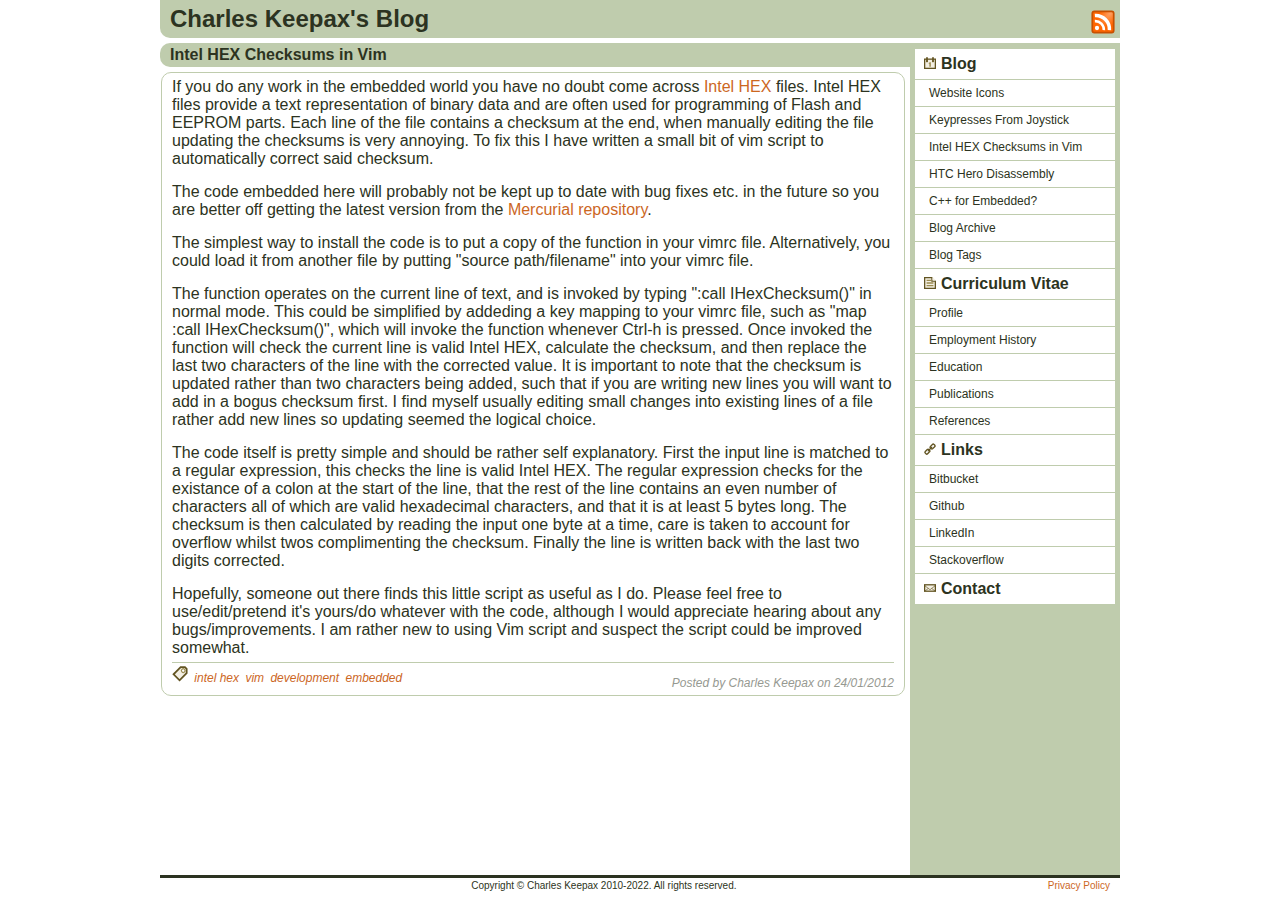
<file: blog/IntelHEXChecksumsInVim.html>
<!DOCTYPE html> <html> <head> <meta http-equiv="content-type" content="text/html; charset=utf-8"/> <meta http-equiv="content-language" content="en-gb"/> <meta name="language" content="english"/> <meta name="author" content="charles keepax"/> <meta name="robots" content="index, follow"/> <meta name="viewport" content="width=device-width, initial-scale=1.0"/> <link rel="sitemap" href="/sitemap.xml" type="application/xml" title="Sitemap"/> <link rel="shortcut icon" href="/favicon.ico" type="image/vnd.microsoft.icon"/> <link rel="stylesheet" href="/styles/layout.css" type="text/css" media="screen and (min-width: 750px)"/> <link rel="stylesheet" href="/styles/m_layout.css" type="text/css" media="screen and (max-width:750px)"/> <link rel="stylesheet" href="/styles/webblog.css" type="text/css" media="screen and (min-width: 750px)"/> <link rel="stylesheet" href="/styles/m_webblog.css" type="text/css" media="screen and (max-width: 750px)"/> <meta name="description" content="A vim script function that corrects the checksum on a line of an Intel HEX file."/> <meta name="keywords" content="charles keepax, charles, keepax, intel hex,vim,development,embedded"/> <title>Intel HEX Checksums in Vim - Charles Keepax</title> </head> <body> <div> <div id="title_container"> <h1>Charles Keepax's Blog</h1> <a id="feedlink" href="/atom.xml"><img src="/image/rss.svg" height="24" width="24" alt="Atom Feed"/></a> </div> <div id="sidebar_background"></div> <div id="column_container"> <div id="sidebar_container"> <img id="sidebar_icon" src="/image/menu.svg" alt="Toggle Navigation Menu" height="24" width="24"/> <ul class="nav_list"> <li class="nav_item"><div><a href="/blog/blog.html"><img class="spicon" src="/image/calendar.svg" height="12" width="12"/>Blog</a></div></li> <li><ol id="blogposts_sidebar" class="nav_list"> <li class="nav_item"><div> <a href="/blog/WebsiteIcons.html">Website Icons</a> </div></li> <li class="nav_item"><div> <a href="/blog/KeypressesFromJoystick.html">Keypresses From Joystick</a> </div></li> <li class="nav_item"><div> <a href="/blog/IntelHEXChecksumsInVim.html">Intel HEX Checksums in Vim</a> </div></li> <li class="nav_item"><div> <a href="/blog/HTCHeroDisassembly.html">HTC Hero Disassembly</a> </div></li> <li class="nav_item"><div> <a href="/blog/CPPForEmbedded.html">C++ for Embedded?</a> </div></li> <li class="nav_item"><div><a href="/blog/archive.html">Blog Archive</a></div></li> <li class="nav_item"><div><a href="/blog/tags.html">Blog Tags</a></div></li> </ol></li> <li class="nav_item"><div><a href="/cv.html"><img class="spicon" src="/image/doc.svg" height="12" width="12"/>Curriculum Vitae</a></div></li> <li><ol class="nav_list"> <li class="nav_item"><div><a href="/cv.html#cv_profile">Profile</a></div></li> <li class="nav_item"><div><a href="/cv.html#cv_employmenthistory">Employment History</a></div></li> <li class="nav_item"><div><a href="/cv.html#cv_education">Education</a></div></li> <li class="nav_item"><div><a href="/cv.html#cv_publications">Publications</a></div></li> <li class="nav_item"><div><a href="/cv.html#cv_references">References</a></div></li> </ol></li> <li class="nav_item"><div><a href="/links.html"><img class="spicon" src="/image/link.svg" height="12" width="12"/>Links</a></div></li> <li><ol class="nav_list"> <li class="nav_item"><div><a href="https://bitbucket.org/charleskeepax">Bitbucket</a></div></li> <li class="nav_item"><div><a href="http://github.com/charleskeepax">Github</a></div></li> <li class="nav_item"><div><a href="http://uk.linkedin.com/pub/charles-keepax/24/b79/59a">LinkedIn</a></div></li> <li class="nav_item"><div><a href="http://stackoverflow.com/users/735744/charles-keepax">Stackoverflow</a></div></li> </ol></li> <li class="nav_item"><div> <a href="mailto:&#99;&#107;&#101;&#101;&#112;&#97;&#120;&#64;&#103;&#109;&#97;&#105;&#108;&#46;&#99;&#111;&#109;"><img class="spicon" src="/image/email.svg" height="12" width="12"/>Contact</a> </div></li> </ul> </div> <div id="content_container"> <div class="section"> <h2>Intel HEX Checksums in Vim</h2> <div class="subsection"> <p>If you do any work in the embedded world you have no doubt come across <a href="http://en.wikipedia.org/wiki/Intel_HEX">Intel HEX</a> files. Intel HEX files provide a text representation of binary data and are often used for programming of Flash and EEPROM parts. Each line of the file contains a checksum at the end, when manually editing the file updating the checksums is very annoying. To fix this I have written a small bit of vim script to automatically correct said checksum.</p> <p><script src="https://gist.github.com/1665854.js?file=ihex.vim"></script></p> <p>The code embedded here will probably not be kept up to date with bug fixes etc. in the future so you are better off getting the latest version from the <a href="https://bitbucket.org/charleskeepax/vimintelhex">Mercurial repository</a>.</p> <p>The simplest way to install the code is to put a copy of the function in your vimrc file. Alternatively, you could load it from another file by putting &quot;source path/filename&quot; into your vimrc file.</p> <p>The function operates on the current line of text, and is invoked by typing &quot;:call IHexChecksum()&quot; in normal mode. This could be simplified by addeding a key mapping to your vimrc file, such as &quot;map <C-h> :call IHexChecksum()<CR>&quot;, which will invoke the function whenever Ctrl-h is pressed. Once invoked the function will check the current line is valid Intel HEX, calculate the checksum, and then replace the last two characters of the line with the corrected value. It is important to note that the checksum is updated rather than two characters being added, such that if you are writing new lines you will want to add in a bogus checksum first. I find myself usually editing small changes into existing lines of a file rather add new lines so updating seemed the logical choice.</p> <p>The code itself is pretty simple and should be rather self explanatory. First the input line is matched to a regular expression, this checks the line is valid Intel HEX. The regular expression checks for the existance of a colon at the start of the line, that the rest of the line contains an even number of characters all of which are valid hexadecimal characters, and that it is at least 5 bytes long. The checksum is then calculated by reading the input one byte at a time, care is taken to account for overflow whilst twos complimenting the checksum. Finally the line is written back with the last two digits corrected.</p> <p>Hopefully, someone out there finds this little script as useful as I do. Please feel free to use/edit/pretend it's yours/do whatever with the code, although I would appreciate hearing about any bugs/improvements. I am rather new to using Vim script and suspect the script could be improved somewhat.</p> <div class="bp_footer"> <span class="rnote">Posted by <span class="bp_name">Charles Keepax</span> on <span class="bp_date">24/01/2012</span></span> <span class="bp_tags"> <img class="spicon" src="/image/tag.svg" height="16" width="16" alt="tags:"/> <a href="/blog/tags.html#bar_intelhex">intel hex</a> <a href="/blog/tags.html#bar_vim">vim</a> <a href="/blog/tags.html#bar_development">development</a> <a href="/blog/tags.html#bar_embedded">embedded</a> </span> </div> </div> </div> </div> <div id="footer_spacer"></div> </div> <div id="footer_container"> <p>Copyright &copy; Charles Keepax 2010-2022. All rights reserved.<a id="privacy_policy" href="/privacy.html">Privacy Policy</a></p> </div> </div> <script type="text/javascript" src="https://code.jquery.com/jquery-3.6.0.min.js"></script> <script type="text/javascript">$(document).ready(function(){var a=true;if($("#sidebar_icon").is(":visible")){a=false;$("#sidebar_container > .nav_list").animate({height:"hide"},300)}$(window).resize(function(){if($(window).width()>750||a){$("#sidebar_container > .nav_list").show()}else{$("#sidebar_container > .nav_list").hide()}});$("#sidebar_icon").click(function(){a=!a;$("#sidebar_container > .nav_list").animate({height:"toggle"},300)});$("h2").click(function(){$(this).siblings(".subsection").animate({height:"toggle"},300);if($(this).children("span").length){$(this).children("span").remove()}else{$(this).prepend("<span>+ </span>")}})});</script> </body> </html>
</file>
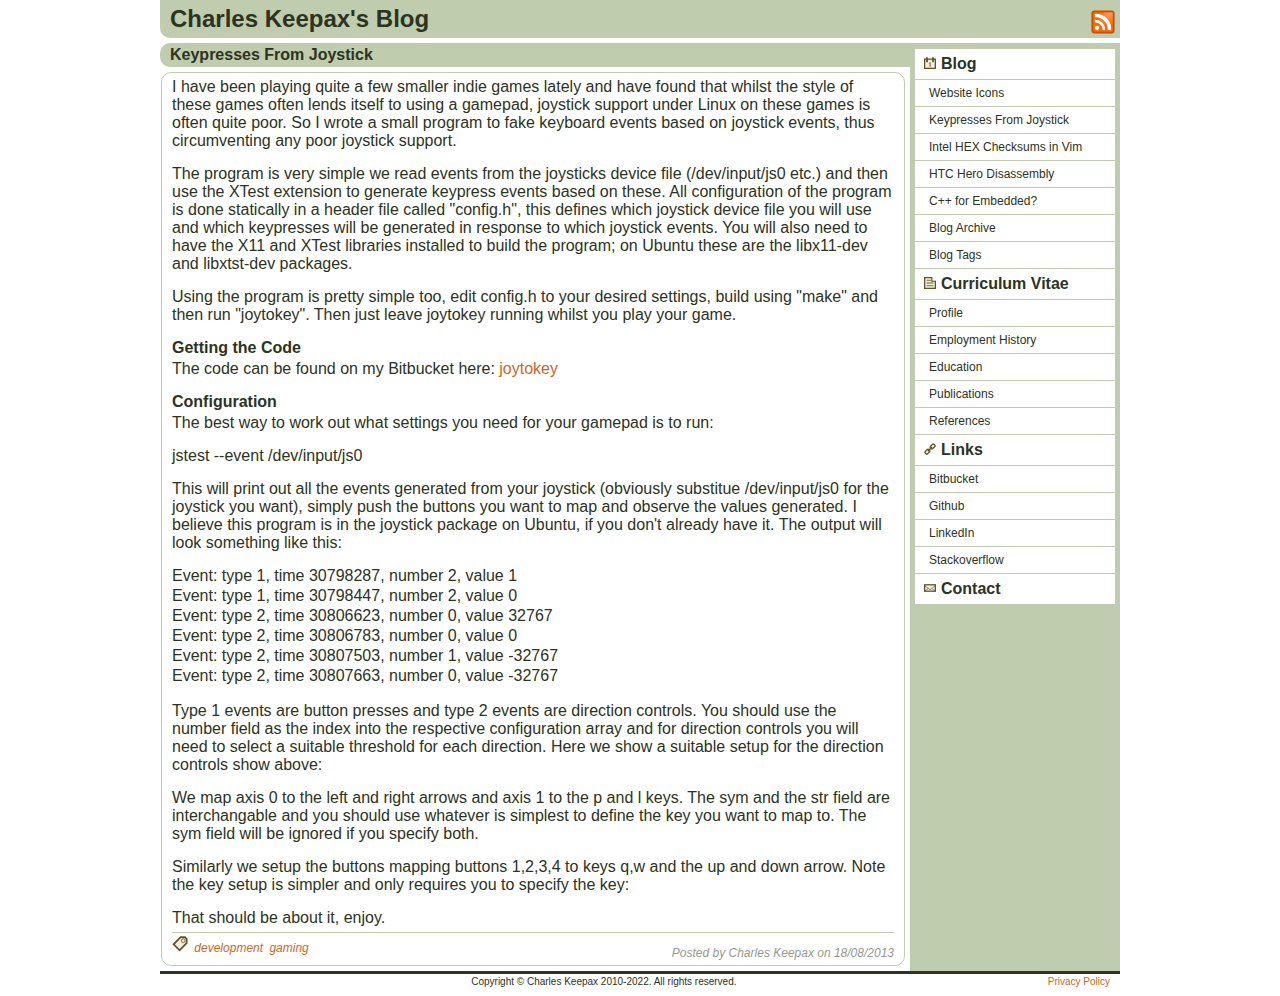
<file: blog/KeypressesFromJoystick.html>
<!DOCTYPE html> <html> <head> <meta http-equiv="content-type" content="text/html; charset=utf-8"/> <meta http-equiv="content-language" content="en-gb"/> <meta name="language" content="english"/> <meta name="author" content="charles keepax"/> <meta name="robots" content="index, follow"/> <meta name="viewport" content="width=device-width, initial-scale=1.0"/> <link rel="sitemap" href="/sitemap.xml" type="application/xml" title="Sitemap"/> <link rel="shortcut icon" href="/favicon.ico" type="image/vnd.microsoft.icon"/> <link rel="stylesheet" href="/styles/layout.css" type="text/css" media="screen and (min-width: 750px)"/> <link rel="stylesheet" href="/styles/m_layout.css" type="text/css" media="screen and (max-width:750px)"/> <link rel="stylesheet" href="/styles/webblog.css" type="text/css" media="screen and (min-width: 750px)"/> <link rel="stylesheet" href="/styles/m_webblog.css" type="text/css" media="screen and (max-width: 750px)"/> <meta name="description" content="Overview of a simple program that generates keypresses from joystick events."/> <meta name="keywords" content="charles keepax, charles, keepax, development,gaming"/> <title>Keypresses From Joystick - Charles Keepax</title> </head> <body> <div> <div id="title_container"> <h1>Charles Keepax's Blog</h1> <a id="feedlink" href="/atom.xml"><img src="/image/rss.svg" height="24" width="24" alt="Atom Feed"/></a> </div> <div id="sidebar_background"></div> <div id="column_container"> <div id="sidebar_container"> <img id="sidebar_icon" src="/image/menu.svg" alt="Toggle Navigation Menu" height="24" width="24"/> <ul class="nav_list"> <li class="nav_item"><div><a href="/blog/blog.html"><img class="spicon" src="/image/calendar.svg" height="12" width="12"/>Blog</a></div></li> <li><ol id="blogposts_sidebar" class="nav_list"> <li class="nav_item"><div> <a href="/blog/WebsiteIcons.html">Website Icons</a> </div></li> <li class="nav_item"><div> <a href="/blog/KeypressesFromJoystick.html">Keypresses From Joystick</a> </div></li> <li class="nav_item"><div> <a href="/blog/IntelHEXChecksumsInVim.html">Intel HEX Checksums in Vim</a> </div></li> <li class="nav_item"><div> <a href="/blog/HTCHeroDisassembly.html">HTC Hero Disassembly</a> </div></li> <li class="nav_item"><div> <a href="/blog/CPPForEmbedded.html">C++ for Embedded?</a> </div></li> <li class="nav_item"><div><a href="/blog/archive.html">Blog Archive</a></div></li> <li class="nav_item"><div><a href="/blog/tags.html">Blog Tags</a></div></li> </ol></li> <li class="nav_item"><div><a href="/cv.html"><img class="spicon" src="/image/doc.svg" height="12" width="12"/>Curriculum Vitae</a></div></li> <li><ol class="nav_list"> <li class="nav_item"><div><a href="/cv.html#cv_profile">Profile</a></div></li> <li class="nav_item"><div><a href="/cv.html#cv_employmenthistory">Employment History</a></div></li> <li class="nav_item"><div><a href="/cv.html#cv_education">Education</a></div></li> <li class="nav_item"><div><a href="/cv.html#cv_publications">Publications</a></div></li> <li class="nav_item"><div><a href="/cv.html#cv_references">References</a></div></li> </ol></li> <li class="nav_item"><div><a href="/links.html"><img class="spicon" src="/image/link.svg" height="12" width="12"/>Links</a></div></li> <li><ol class="nav_list"> <li class="nav_item"><div><a href="https://bitbucket.org/charleskeepax">Bitbucket</a></div></li> <li class="nav_item"><div><a href="http://github.com/charleskeepax">Github</a></div></li> <li class="nav_item"><div><a href="http://uk.linkedin.com/pub/charles-keepax/24/b79/59a">LinkedIn</a></div></li> <li class="nav_item"><div><a href="http://stackoverflow.com/users/735744/charles-keepax">Stackoverflow</a></div></li> </ol></li> <li class="nav_item"><div> <a href="mailto:&#99;&#107;&#101;&#101;&#112;&#97;&#120;&#64;&#103;&#109;&#97;&#105;&#108;&#46;&#99;&#111;&#109;"><img class="spicon" src="/image/email.svg" height="12" width="12"/>Contact</a> </div></li> </ul> </div> <div id="content_container"> <div class="section"> <h2>Keypresses From Joystick</h2> <div class="subsection"> <p>I have been playing quite a few smaller indie games lately and have found that whilst the style of these games often lends itself to using a gamepad, joystick support under Linux on these games is often quite poor. So I wrote a small program to fake keyboard events based on joystick events, thus circumventing any poor joystick support.</p> <p>The program is very simple we read events from the joysticks device file (/dev/input/js0 etc.) and then use the XTest extension to generate keypress events based on these. All configuration of the program is done statically in a header file called "config.h", this defines which joystick device file you will use and which keypresses will be generated in response to which joystick events. You will also need to have the X11 and XTest libraries installed to build the program; on Ubuntu these are the libx11-dev and libxtst-dev packages.</p> <p>Using the program is pretty simple too, edit config.h to your desired settings, build using "make" and then run "joytokey". Then just leave joytokey running whilst you play your game.</p> <h3>Getting the Code</h3> <p>The code can be found on my Bitbucket here: <a href="https://bitbucket.org/charleskeepax/joytokey">joytokey</a></p> <h3>Configuration</h3> <p>The best way to work out what settings you need for your gamepad is to run:</p> <p>jstest --event /dev/input/js0</p> <p>This will print out all the events generated from your joystick (obviously substitue /dev/input/js0 for the joystick you want), simply push the buttons you want to map and observe the values generated. I believe this program is in the joystick package on Ubuntu, if you don't already have it. The output will look something like this:</p> <p><ol> <li>Event: type 1, time 30798287, number 2, value 1</li> <li>Event: type 1, time 30798447, number 2, value 0</li> <li>Event: type 2, time 30806623, number 0, value 32767</li> <li>Event: type 2, time 30806783, number 0, value 0</li> <li>Event: type 2, time 30807503, number 1, value -32767</li> <li>Event: type 2, time 30807663, number 0, value -32767</li> </ol></p> <p>Type 1 events are button presses and type 2 events are direction controls. You should use the number field as the index into the respective configuration array and for direction controls you will need to select a suitable threshold for each direction. Here we show a suitable setup for the direction controls show above:</p> <p><script src="https://gist.github.com/charleskeepax/6262253.js?file=axes.h"></script></p> <p>We map axis 0 to the left and right arrows and axis 1 to the p and l keys. The sym and the str field are interchangable and you should use whatever is simplest to define the key you want to map to. The sym field will be ignored if you specify both.</p> <p>Similarly we setup the buttons mapping buttons 1,2,3,4 to keys q,w and the up and down arrow. Note the key setup is simpler and only requires you to specify the key:</p> <p><script src="https://gist.github.com/charleskeepax/6262253.js?file=buttons.h"></script></p> <p>That should be about it, enjoy.</p> <div class="bp_footer"> <span class="rnote">Posted by <span class="bp_name">Charles Keepax</span> on <span class="bp_date">18/08/2013</span></span> <span class="bp_tags"> <img class="spicon" src="/image/tag.svg" height="16" width="16" alt="tags:"/> <a href="/blog/tags.html#bar_development">development</a> <a href="/blog/tags.html#bar_gaming">gaming</a> </span> </div> </div> </div> </div> <div id="footer_spacer"></div> </div> <div id="footer_container"> <p>Copyright &copy; Charles Keepax 2010-2022. All rights reserved.<a id="privacy_policy" href="/privacy.html">Privacy Policy</a></p> </div> </div> <script type="text/javascript" src="https://code.jquery.com/jquery-3.6.0.min.js"></script> <script type="text/javascript">$(document).ready(function(){var a=true;if($("#sidebar_icon").is(":visible")){a=false;$("#sidebar_container > .nav_list").animate({height:"hide"},300)}$(window).resize(function(){if($(window).width()>750||a){$("#sidebar_container > .nav_list").show()}else{$("#sidebar_container > .nav_list").hide()}});$("#sidebar_icon").click(function(){a=!a;$("#sidebar_container > .nav_list").animate({height:"toggle"},300)});$("h2").click(function(){$(this).siblings(".subsection").animate({height:"toggle"},300);if($(this).children("span").length){$(this).children("span").remove()}else{$(this).prepend("<span>+ </span>")}})});</script> </body> </html>
</file>
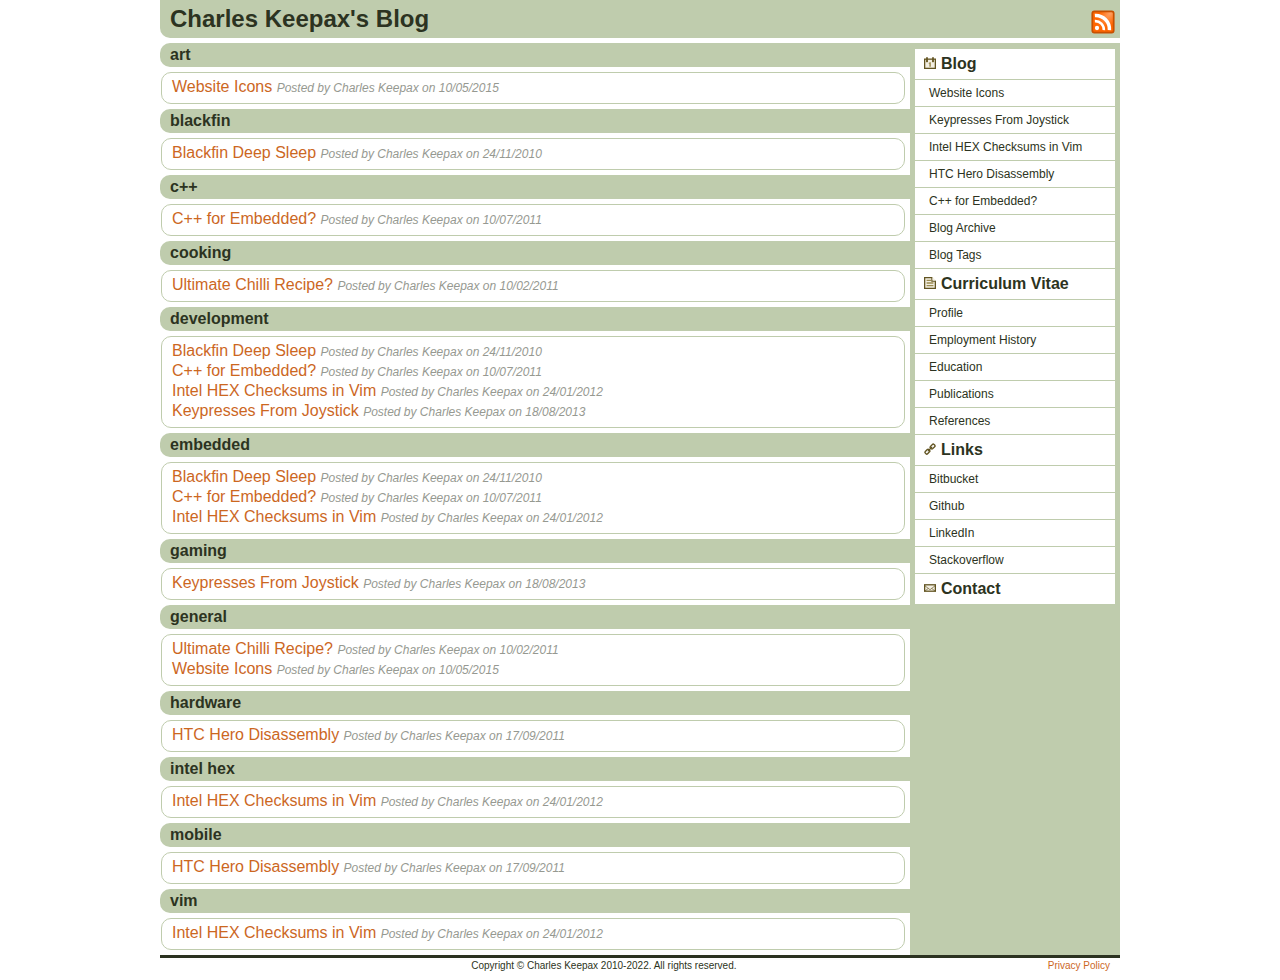
<file: blog/tags.html>
<!DOCTYPE html> <html> <head> <meta http-equiv="content-type" content="text/html; charset=utf-8"/> <meta http-equiv="content-language" content="en-gb"/> <meta name="language" content="english"/> <meta name="author" content="charles keepax"/> <meta name="robots" content="index, follow"/> <meta name="viewport" content="width=device-width, initial-scale=1.0"/> <link rel="sitemap" href="/sitemap.xml" type="application/xml" title="Sitemap"/> <link rel="shortcut icon" href="/favicon.ico" type="image/vnd.microsoft.icon"/> <link rel="stylesheet" href="/styles/layout.css" type="text/css" media="screen and (min-width: 750px)"/> <link rel="stylesheet" href="/styles/m_layout.css" type="text/css" media="screen and (max-width:750px)"/> <link rel="stylesheet" href="/styles/webblog.css" type="text/css" media="screen and (min-width: 750px)"/> <link rel="stylesheet" href="/styles/m_webblog.css" type="text/css" media="screen and (max-width:750px)"/> <link rel="alternate" href="/atom.xml" type="application/atom+xml" title="Charles Keepax Blog Feed"> <meta name="description" content="Charles Keepax's blog about anything that crosses his mind, but probably mostly food, fishing and programming."/> <meta name="keywords" content="charles keepax, charles, keepax"/> <title>Charles Keepax - Blog</title> </head> <body> <div> <div id="title_container"> <h1>Charles Keepax's Blog</h1> <a id="feedlink" href="/atom.xml"><img src="/image/rss.svg" height="24" width="24" alt="Atom Feed"/></a> </div> <div id="sidebar_background"></div> <div id="column_container"> <div id="sidebar_container"> <img id="sidebar_icon" src="/image/menu.svg" alt="Toggle Navigation Menu" height="24" width="24"/> <ul class="nav_list"> <li class="nav_item"><div><a href="/blog/blog.html"><img class="spicon" src="/image/calendar.svg" height="12" width="12"/>Blog</a></div></li> <li><ol id="blogposts_sidebar" class="nav_list"> <li class="nav_item"><div> <a href="/blog/WebsiteIcons.html">Website Icons</a> </div></li> <li class="nav_item"><div> <a href="/blog/KeypressesFromJoystick.html">Keypresses From Joystick</a> </div></li> <li class="nav_item"><div> <a href="/blog/IntelHEXChecksumsInVim.html">Intel HEX Checksums in Vim</a> </div></li> <li class="nav_item"><div> <a href="/blog/HTCHeroDisassembly.html">HTC Hero Disassembly</a> </div></li> <li class="nav_item"><div> <a href="/blog/CPPForEmbedded.html">C++ for Embedded?</a> </div></li> <li class="nav_item"><div><a href="/blog/archive.html">Blog Archive</a></div></li> <li class="nav_item"><div><a href="/blog/tags.html">Blog Tags</a></div></li> </ol></li> <li class="nav_item"><div><a href="/cv.html"><img class="spicon" src="/image/doc.svg" height="12" width="12"/>Curriculum Vitae</a></div></li> <li><ol class="nav_list"> <li class="nav_item"><div><a href="/cv.html#cv_profile">Profile</a></div></li> <li class="nav_item"><div><a href="/cv.html#cv_employmenthistory">Employment History</a></div></li> <li class="nav_item"><div><a href="/cv.html#cv_education">Education</a></div></li> <li class="nav_item"><div><a href="/cv.html#cv_publications">Publications</a></div></li> <li class="nav_item"><div><a href="/cv.html#cv_references">References</a></div></li> </ol></li> <li class="nav_item"><div><a href="/links.html"><img class="spicon" src="/image/link.svg" height="12" width="12"/>Links</a></div></li> <li><ol class="nav_list"> <li class="nav_item"><div><a href="https://bitbucket.org/charleskeepax">Bitbucket</a></div></li> <li class="nav_item"><div><a href="http://github.com/charleskeepax">Github</a></div></li> <li class="nav_item"><div><a href="http://uk.linkedin.com/pub/charles-keepax/24/b79/59a">LinkedIn</a></div></li> <li class="nav_item"><div><a href="http://stackoverflow.com/users/735744/charles-keepax">Stackoverflow</a></div></li> </ol></li> <li class="nav_item"><div> <a href="mailto:&#99;&#107;&#101;&#101;&#112;&#97;&#120;&#64;&#103;&#109;&#97;&#105;&#108;&#46;&#99;&#111;&#109;"><img class="spicon" src="/image/email.svg" height="12" width="12"/>Contact</a> </div></li> </ul> </div> <div id="content_container"> <div id="bar_art" class="section"> <h2>art</h2> <div class="subsection"> <ol> <li> <a href="/blog/WebsiteIcons.html">Website Icons</a> <span class="bp_listnote">Posted by Charles Keepax on 10/05/2015</span> </li> </ol> </div> </div> <div id="bar_blackfin" class="section"> <h2>blackfin</h2> <div class="subsection"> <ol> <li> <a href="/blog/BlackfinDeepSleep.html">Blackfin Deep Sleep</a> <span class="bp_listnote">Posted by Charles Keepax on 24/11/2010</span> </li> </ol> </div> </div> <div id="bar_c++" class="section"> <h2>c++</h2> <div class="subsection"> <ol> <li> <a href="/blog/CPPForEmbedded.html">C++ for Embedded?</a> <span class="bp_listnote">Posted by Charles Keepax on 10/07/2011</span> </li> </ol> </div> </div> <div id="bar_cooking" class="section"> <h2>cooking</h2> <div class="subsection"> <ol> <li> <a href="/blog/UltimateChilliRecipe.html">Ultimate Chilli Recipe?</a> <span class="bp_listnote">Posted by Charles Keepax on 10/02/2011</span> </li> </ol> </div> </div> <div id="bar_development" class="section"> <h2>development</h2> <div class="subsection"> <ol> <li> <a href="/blog/BlackfinDeepSleep.html">Blackfin Deep Sleep</a> <span class="bp_listnote">Posted by Charles Keepax on 24/11/2010</span> </li> <li> <a href="/blog/CPPForEmbedded.html">C++ for Embedded?</a> <span class="bp_listnote">Posted by Charles Keepax on 10/07/2011</span> </li> <li> <a href="/blog/IntelHEXChecksumsInVim.html">Intel HEX Checksums in Vim</a> <span class="bp_listnote">Posted by Charles Keepax on 24/01/2012</span> </li> <li> <a href="/blog/KeypressesFromJoystick.html">Keypresses From Joystick</a> <span class="bp_listnote">Posted by Charles Keepax on 18/08/2013</span> </li> </ol> </div> </div> <div id="bar_embedded" class="section"> <h2>embedded</h2> <div class="subsection"> <ol> <li> <a href="/blog/BlackfinDeepSleep.html">Blackfin Deep Sleep</a> <span class="bp_listnote">Posted by Charles Keepax on 24/11/2010</span> </li> <li> <a href="/blog/CPPForEmbedded.html">C++ for Embedded?</a> <span class="bp_listnote">Posted by Charles Keepax on 10/07/2011</span> </li> <li> <a href="/blog/IntelHEXChecksumsInVim.html">Intel HEX Checksums in Vim</a> <span class="bp_listnote">Posted by Charles Keepax on 24/01/2012</span> </li> </ol> </div> </div> <div id="bar_gaming" class="section"> <h2>gaming</h2> <div class="subsection"> <ol> <li> <a href="/blog/KeypressesFromJoystick.html">Keypresses From Joystick</a> <span class="bp_listnote">Posted by Charles Keepax on 18/08/2013</span> </li> </ol> </div> </div> <div id="bar_general" class="section"> <h2>general</h2> <div class="subsection"> <ol> <li> <a href="/blog/UltimateChilliRecipe.html">Ultimate Chilli Recipe?</a> <span class="bp_listnote">Posted by Charles Keepax on 10/02/2011</span> </li> <li> <a href="/blog/WebsiteIcons.html">Website Icons</a> <span class="bp_listnote">Posted by Charles Keepax on 10/05/2015</span> </li> </ol> </div> </div> <div id="bar_hardware" class="section"> <h2>hardware</h2> <div class="subsection"> <ol> <li> <a href="/blog/HTCHeroDisassembly.html">HTC Hero Disassembly</a> <span class="bp_listnote">Posted by Charles Keepax on 17/09/2011</span> </li> </ol> </div> </div> <div id="bar_intelhex" class="section"> <h2>intel hex</h2> <div class="subsection"> <ol> <li> <a href="/blog/IntelHEXChecksumsInVim.html">Intel HEX Checksums in Vim</a> <span class="bp_listnote">Posted by Charles Keepax on 24/01/2012</span> </li> </ol> </div> </div> <div id="bar_mobile" class="section"> <h2>mobile</h2> <div class="subsection"> <ol> <li> <a href="/blog/HTCHeroDisassembly.html">HTC Hero Disassembly</a> <span class="bp_listnote">Posted by Charles Keepax on 17/09/2011</span> </li> </ol> </div> </div> <div id="bar_vim" class="section"> <h2>vim</h2> <div class="subsection"> <ol> <li> <a href="/blog/IntelHEXChecksumsInVim.html">Intel HEX Checksums in Vim</a> <span class="bp_listnote">Posted by Charles Keepax on 24/01/2012</span> </li> </ol> </div> </div> </div> <div id="footer_spacer"></div> </div> <div id="footer_container"> <p>Copyright &copy; Charles Keepax 2010-2022. All rights reserved.<a id="privacy_policy" href="/privacy.html">Privacy Policy</a></p> </div> </div> <script type="text/javascript" src="https://code.jquery.com/jquery-3.6.0.min.js"></script> <script type="text/javascript">$(document).ready(function(){var a=true;if($("#sidebar_icon").is(":visible")){a=false;$("#sidebar_container > .nav_list").animate({height:"hide"},300)}$(window).resize(function(){if($(window).width()>750||a){$("#sidebar_container > .nav_list").show()}else{$("#sidebar_container > .nav_list").hide()}});$("#sidebar_icon").click(function(){a=!a;$("#sidebar_container > .nav_list").animate({height:"toggle"},300)});$("h2").click(function(){$(this).siblings(".subsection").animate({height:"toggle"},300);if($(this).children("span").length){$(this).children("span").remove()}else{$(this).prepend("<span>+ </span>")}})});</script> </body> </html>
</file>
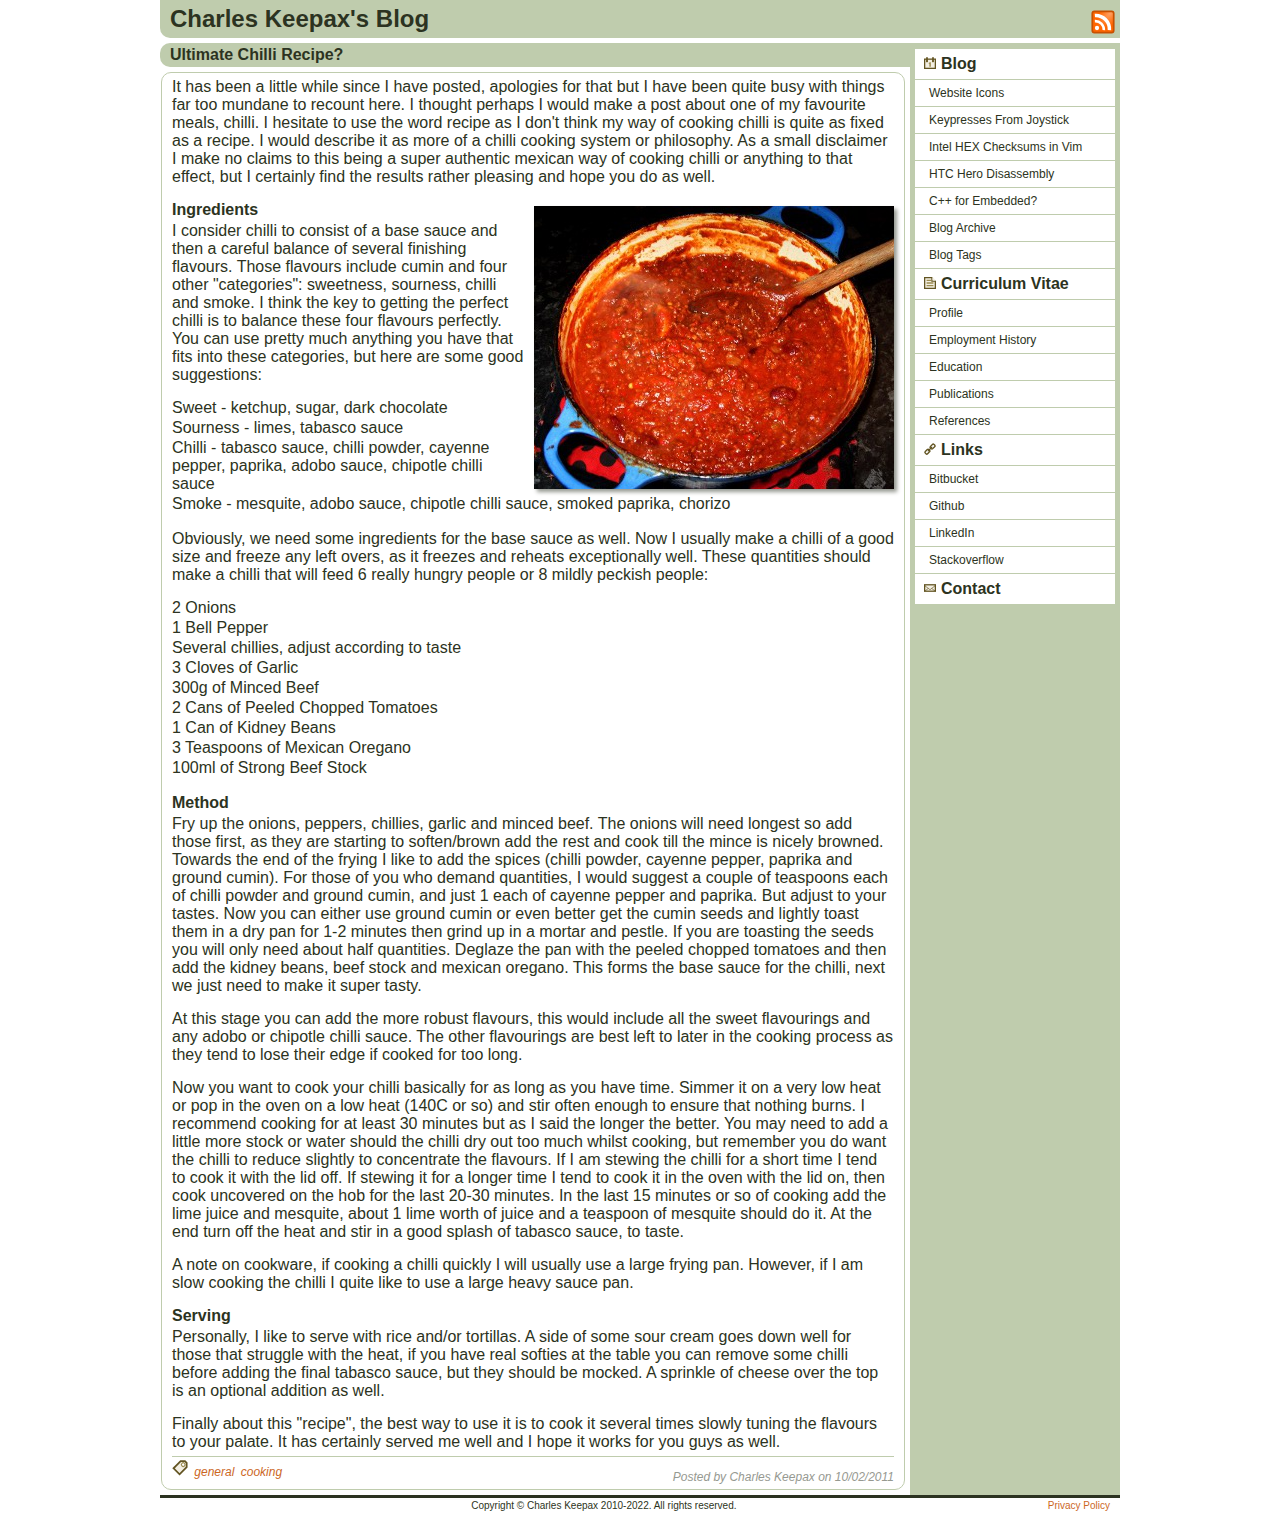
<file: blog/UltimateChilliRecipe.html>
<!DOCTYPE html> <html> <head> <meta http-equiv="content-type" content="text/html; charset=utf-8"/> <meta http-equiv="content-language" content="en-gb"/> <meta name="language" content="english"/> <meta name="author" content="charles keepax"/> <meta name="robots" content="index, follow"/> <meta name="viewport" content="width=device-width, initial-scale=1.0"/> <link rel="sitemap" href="/sitemap.xml" type="application/xml" title="Sitemap"/> <link rel="shortcut icon" href="/favicon.ico" type="image/vnd.microsoft.icon"/> <link rel="stylesheet" href="/styles/layout.css" type="text/css" media="screen and (min-width: 750px)"/> <link rel="stylesheet" href="/styles/m_layout.css" type="text/css" media="screen and (max-width:750px)"/> <link rel="stylesheet" href="/styles/webblog.css" type="text/css" media="screen and (min-width: 750px)"/> <link rel="stylesheet" href="/styles/m_webblog.css" type="text/css" media="screen and (max-width: 750px)"/> <meta name="description" content="Charles Keepax's chilli recipe, well perhaps more of a philosophy of chilli cooking."/> <meta name="keywords" content="charles keepax, charles, keepax, general,cooking"/> <title>Ultimate Chilli Recipe? - Charles Keepax</title> </head> <body> <div> <div id="title_container"> <h1>Charles Keepax's Blog</h1> <a id="feedlink" href="/atom.xml"><img src="/image/rss.svg" height="24" width="24" alt="Atom Feed"/></a> </div> <div id="sidebar_background"></div> <div id="column_container"> <div id="sidebar_container"> <img id="sidebar_icon" src="/image/menu.svg" alt="Toggle Navigation Menu" height="24" width="24"/> <ul class="nav_list"> <li class="nav_item"><div><a href="/blog/blog.html"><img class="spicon" src="/image/calendar.svg" height="12" width="12"/>Blog</a></div></li> <li><ol id="blogposts_sidebar" class="nav_list"> <li class="nav_item"><div> <a href="/blog/WebsiteIcons.html">Website Icons</a> </div></li> <li class="nav_item"><div> <a href="/blog/KeypressesFromJoystick.html">Keypresses From Joystick</a> </div></li> <li class="nav_item"><div> <a href="/blog/IntelHEXChecksumsInVim.html">Intel HEX Checksums in Vim</a> </div></li> <li class="nav_item"><div> <a href="/blog/HTCHeroDisassembly.html">HTC Hero Disassembly</a> </div></li> <li class="nav_item"><div> <a href="/blog/CPPForEmbedded.html">C++ for Embedded?</a> </div></li> <li class="nav_item"><div><a href="/blog/archive.html">Blog Archive</a></div></li> <li class="nav_item"><div><a href="/blog/tags.html">Blog Tags</a></div></li> </ol></li> <li class="nav_item"><div><a href="/cv.html"><img class="spicon" src="/image/doc.svg" height="12" width="12"/>Curriculum Vitae</a></div></li> <li><ol class="nav_list"> <li class="nav_item"><div><a href="/cv.html#cv_profile">Profile</a></div></li> <li class="nav_item"><div><a href="/cv.html#cv_employmenthistory">Employment History</a></div></li> <li class="nav_item"><div><a href="/cv.html#cv_education">Education</a></div></li> <li class="nav_item"><div><a href="/cv.html#cv_publications">Publications</a></div></li> <li class="nav_item"><div><a href="/cv.html#cv_references">References</a></div></li> </ol></li> <li class="nav_item"><div><a href="/links.html"><img class="spicon" src="/image/link.svg" height="12" width="12"/>Links</a></div></li> <li><ol class="nav_list"> <li class="nav_item"><div><a href="https://bitbucket.org/charleskeepax">Bitbucket</a></div></li> <li class="nav_item"><div><a href="http://github.com/charleskeepax">Github</a></div></li> <li class="nav_item"><div><a href="http://uk.linkedin.com/pub/charles-keepax/24/b79/59a">LinkedIn</a></div></li> <li class="nav_item"><div><a href="http://stackoverflow.com/users/735744/charles-keepax">Stackoverflow</a></div></li> </ol></li> <li class="nav_item"><div> <a href="mailto:&#99;&#107;&#101;&#101;&#112;&#97;&#120;&#64;&#103;&#109;&#97;&#105;&#108;&#46;&#99;&#111;&#109;"><img class="spicon" src="/image/email.svg" height="12" width="12"/>Contact</a> </div></li> </ul> </div> <div id="content_container"> <div class="section"> <h2>Ultimate Chilli Recipe?</h2> <div class="subsection"> <p>It has been a little while since I have posted, apologies for that but I have been quite busy with things far too mundane to recount here. I thought perhaps I would make a post about one of my favourite meals, chilli. I hesitate to use the word recipe as I don't think my way of cooking chilli is quite as fixed as a recipe. I would describe it as more of a chilli cooking system or philosophy. As a small disclaimer I make no claims to this being a super authentic mexican way of cooking chilli or anything to that effect, but I certainly find the results rather pleasing and hope you do as well.</p> <p><img src="chilli.jpg" alt="Tasty Chilli" class="right shadow"/></p> <h3>Ingredients</h3> <p>I consider chilli to consist of a base sauce and then a careful balance of several finishing flavours. Those flavours include cumin and four other "categories": sweetness, sourness, chilli and smoke. I think the key to getting the perfect chilli is to balance these four flavours perfectly. You can use pretty much anything you have that fits into these categories, but here are some good suggestions:</p> <p><ol> <li>Sweet - ketchup, sugar, dark chocolate</li> <li>Sourness - limes, tabasco sauce</li> <li>Chilli - tabasco sauce, chilli powder, cayenne pepper, paprika, adobo sauce, chipotle chilli sauce</li> <li>Smoke - mesquite, adobo sauce, chipotle chilli sauce, smoked paprika, chorizo</li> </ol></p> <p>Obviously, we need some ingredients for the base sauce as well. Now I usually make a chilli of a good size and freeze any left overs, as it freezes and reheats exceptionally well. These quantities should make a chilli that will feed 6 really hungry people or 8 mildly peckish people:</p> <p><ol> <li>2 Onions</li> <li>1 Bell Pepper</li> <li>Several chillies, adjust according to taste</li> <li>3 Cloves of Garlic</li> <li>300g of Minced Beef</li> <li>2 Cans of Peeled Chopped Tomatoes</li> <li>1 Can of Kidney Beans</li> <li>3 Teaspoons of Mexican Oregano</li> <li>100ml of Strong Beef Stock</li> </ol></p> <h3>Method</h3> <p>Fry up the onions, peppers, chillies, garlic and minced beef. The onions will need longest so add those first, as they are starting to soften/brown add the rest and cook till the mince is nicely browned. Towards the end of the frying I like to add the spices (chilli powder, cayenne pepper, paprika and ground cumin). For those of you who demand quantities, I would suggest a couple of teaspoons each of chilli powder and ground cumin, and just 1 each of cayenne pepper and paprika. But adjust to your tastes. Now you can either use ground cumin or even better get the cumin seeds and lightly toast them in a dry pan for 1-2 minutes then grind up in a mortar and pestle. If you are toasting the seeds you will only need about half quantities. Deglaze the pan with the peeled chopped tomatoes and then add the kidney beans, beef stock and mexican oregano. This forms the base sauce for the chilli, next we just need to make it super tasty.</p> <p>At this stage you can add the more robust flavours, this would include all the sweet flavourings and any adobo or chipotle chilli sauce. The other flavourings are best left to later in the cooking process as they tend to lose their edge if cooked for too long.</p> <p>Now you want to cook your chilli basically for as long as you have time. Simmer it on a very low heat or pop in the oven on a low heat (140C or so) and stir often enough to ensure that nothing burns. I recommend cooking for at least 30 minutes but as I said the longer the better. You may need to add a little more stock or water should the chilli dry out too much whilst cooking, but remember you do want the chilli to reduce slightly to concentrate the flavours. If I am stewing the chilli for a short time I tend to cook it with the lid off. If stewing it for a longer time I tend to cook it in the oven with the lid on, then cook uncovered on the hob for the last 20-30 minutes. In the last 15 minutes or so of cooking add the lime juice and mesquite, about 1 lime worth of juice and a teaspoon of mesquite should do it. At the end turn off the heat and stir in a good splash of tabasco sauce, to taste.</p> <p>A note on cookware, if cooking a chilli quickly I will usually use a large frying pan. However, if I am slow cooking the chilli I quite like to use a large heavy sauce pan.</p> <h3>Serving</h3> <p>Personally, I like to serve with rice and/or tortillas. A side of some sour cream goes down well for those that struggle with the heat, if you have real softies at the table you can remove some chilli before adding the final tabasco sauce, but they should be mocked. A sprinkle of cheese over the top is an optional addition as well.</p> <p>Finally about this "recipe", the best way to use it is to cook it several times slowly tuning the flavours to your palate. It has certainly served me well and I hope it works for you guys as well.</p> <div class="bp_footer"> <span class="rnote">Posted by <span class="bp_name">Charles Keepax</span> on <span class="bp_date">10/02/2011</span></span> <span class="bp_tags"> <img class="spicon" src="/image/tag.svg" height="16" width="16" alt="tags:"/> <a href="/blog/tags.html#bar_general">general</a> <a href="/blog/tags.html#bar_cooking">cooking</a> </span> </div> </div> </div> </div> <div id="footer_spacer"></div> </div> <div id="footer_container"> <p>Copyright &copy; Charles Keepax 2010-2022. All rights reserved.<a id="privacy_policy" href="/privacy.html">Privacy Policy</a></p> </div> </div> <script type="text/javascript" src="https://code.jquery.com/jquery-3.6.0.min.js"></script> <script type="text/javascript">$(document).ready(function(){var a=true;if($("#sidebar_icon").is(":visible")){a=false;$("#sidebar_container > .nav_list").animate({height:"hide"},300)}$(window).resize(function(){if($(window).width()>750||a){$("#sidebar_container > .nav_list").show()}else{$("#sidebar_container > .nav_list").hide()}});$("#sidebar_icon").click(function(){a=!a;$("#sidebar_container > .nav_list").animate({height:"toggle"},300)});$("h2").click(function(){$(this).siblings(".subsection").animate({height:"toggle"},300);if($(this).children("span").length){$(this).children("span").remove()}else{$(this).prepend("<span>+ </span>")}})});</script> </body> </html>
</file>
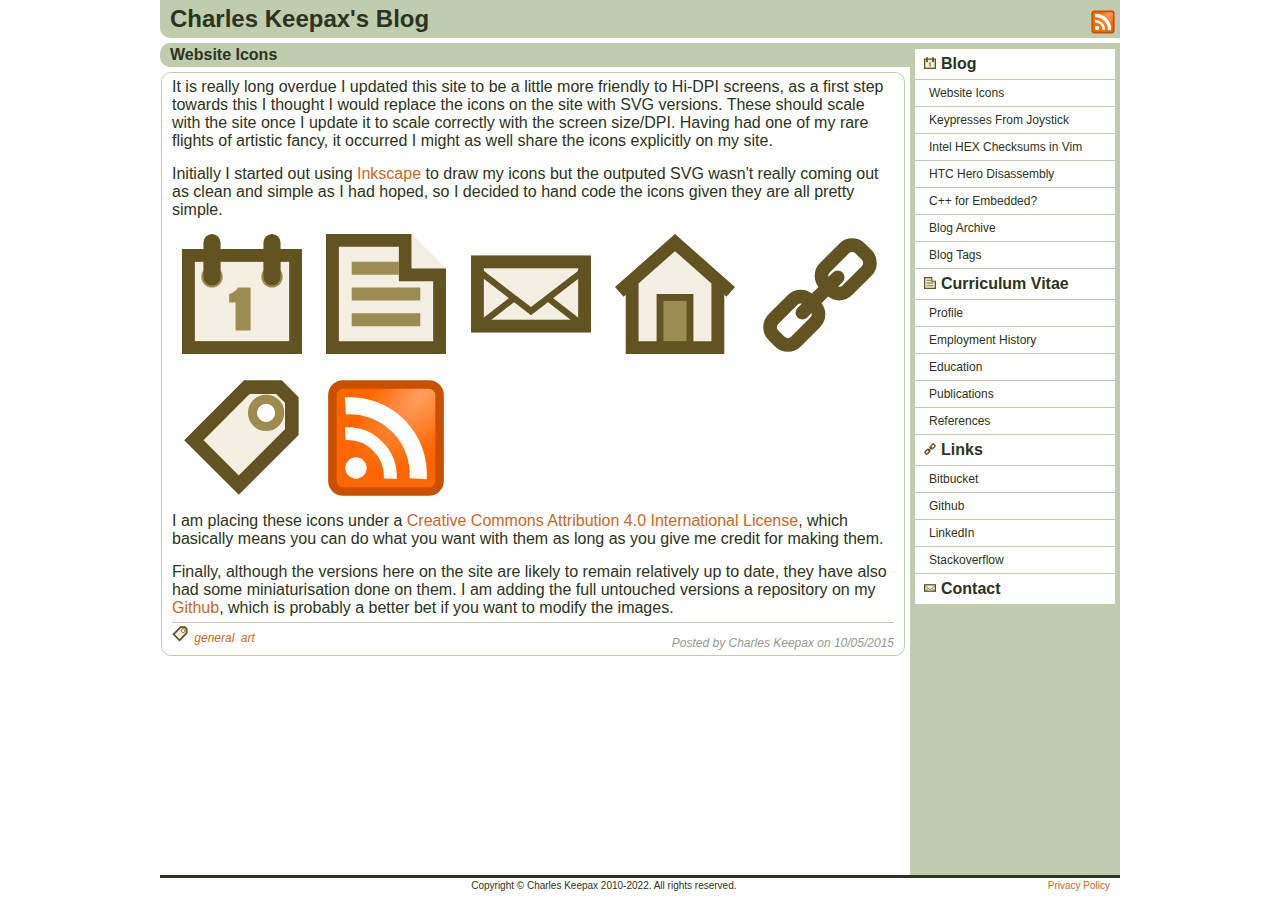
<file: blog/WebsiteIcons.html>
<!DOCTYPE html> <html> <head> <meta http-equiv="content-type" content="text/html; charset=utf-8"/> <meta http-equiv="content-language" content="en-gb"/> <meta name="language" content="english"/> <meta name="author" content="charles keepax"/> <meta name="robots" content="index, follow"/> <meta name="viewport" content="width=device-width, initial-scale=1.0"/> <link rel="sitemap" href="/sitemap.xml" type="application/xml" title="Sitemap"/> <link rel="shortcut icon" href="/favicon.ico" type="image/vnd.microsoft.icon"/> <link rel="stylesheet" href="/styles/layout.css" type="text/css" media="screen and (min-width: 750px)"/> <link rel="stylesheet" href="/styles/m_layout.css" type="text/css" media="screen and (max-width:750px)"/> <link rel="stylesheet" href="/styles/webblog.css" type="text/css" media="screen and (min-width: 750px)"/> <link rel="stylesheet" href="/styles/m_webblog.css" type="text/css" media="screen and (max-width: 750px)"/> <meta name="description" content="Free Scalable Vector Graphics website icons."/> <meta name="keywords" content="charles keepax, charles, keepax, general,art"/> <title>Website Icons - Charles Keepax</title> </head> <body> <div> <div id="title_container"> <h1>Charles Keepax's Blog</h1> <a id="feedlink" href="/atom.xml"><img src="/image/rss.svg" height="24" width="24" alt="Atom Feed"/></a> </div> <div id="sidebar_background"></div> <div id="column_container"> <div id="sidebar_container"> <img id="sidebar_icon" src="/image/menu.svg" alt="Toggle Navigation Menu" height="24" width="24"/> <ul class="nav_list"> <li class="nav_item"><div><a href="/blog/blog.html"><img class="spicon" src="/image/calendar.svg" height="12" width="12"/>Blog</a></div></li> <li><ol id="blogposts_sidebar" class="nav_list"> <li class="nav_item"><div> <a href="/blog/WebsiteIcons.html">Website Icons</a> </div></li> <li class="nav_item"><div> <a href="/blog/KeypressesFromJoystick.html">Keypresses From Joystick</a> </div></li> <li class="nav_item"><div> <a href="/blog/IntelHEXChecksumsInVim.html">Intel HEX Checksums in Vim</a> </div></li> <li class="nav_item"><div> <a href="/blog/HTCHeroDisassembly.html">HTC Hero Disassembly</a> </div></li> <li class="nav_item"><div> <a href="/blog/CPPForEmbedded.html">C++ for Embedded?</a> </div></li> <li class="nav_item"><div><a href="/blog/archive.html">Blog Archive</a></div></li> <li class="nav_item"><div><a href="/blog/tags.html">Blog Tags</a></div></li> </ol></li> <li class="nav_item"><div><a href="/cv.html"><img class="spicon" src="/image/doc.svg" height="12" width="12"/>Curriculum Vitae</a></div></li> <li><ol class="nav_list"> <li class="nav_item"><div><a href="/cv.html#cv_profile">Profile</a></div></li> <li class="nav_item"><div><a href="/cv.html#cv_employmenthistory">Employment History</a></div></li> <li class="nav_item"><div><a href="/cv.html#cv_education">Education</a></div></li> <li class="nav_item"><div><a href="/cv.html#cv_publications">Publications</a></div></li> <li class="nav_item"><div><a href="/cv.html#cv_references">References</a></div></li> </ol></li> <li class="nav_item"><div><a href="/links.html"><img class="spicon" src="/image/link.svg" height="12" width="12"/>Links</a></div></li> <li><ol class="nav_list"> <li class="nav_item"><div><a href="https://bitbucket.org/charleskeepax">Bitbucket</a></div></li> <li class="nav_item"><div><a href="http://github.com/charleskeepax">Github</a></div></li> <li class="nav_item"><div><a href="http://uk.linkedin.com/pub/charles-keepax/24/b79/59a">LinkedIn</a></div></li> <li class="nav_item"><div><a href="http://stackoverflow.com/users/735744/charles-keepax">Stackoverflow</a></div></li> </ol></li> <li class="nav_item"><div> <a href="mailto:&#99;&#107;&#101;&#101;&#112;&#97;&#120;&#64;&#103;&#109;&#97;&#105;&#108;&#46;&#99;&#111;&#109;"><img class="spicon" src="/image/email.svg" height="12" width="12"/>Contact</a> </div></li> </ul> </div> <div id="content_container"> <div class="section"> <h2>Website Icons</h2> <div class="subsection"> <p>It is really long overdue I updated this site to be a little more friendly to Hi-<abbr title="Dots Per Inch">DPI</abbr> screens, as a first step towards this I thought I would replace the icons on the site with <abbr title="Scalable Vector Graphics">SVG</abbr> versions. These should scale with the site once I update it to scale correctly with the screen size/<abbr title="Dots Per Inch">DPI</abbr>. Having had one of my rare flights of artistic fancy, it occurred I might as well share the icons explicitly on my site.</p> <p>Initially I started out using <a href="http://inkscape.org/">Inkscape</a> to draw my icons but the outputed <abbr title="Scalable Vector Graphics">SVG</abbr> wasn't really coming out as clean and simple as I had hoped, so I decided to hand code the icons given they are all pretty simple.</p> <img src="/image/calendar.svg" height="120" width="120"/> <img src="/image/doc.svg" height="120" width="120"/> <img src="/image/email.svg" height="120" width="120"/> <img src="/image/home.svg" height="120" width="120"/> <img src="/image/link.svg" height="120" width="120"/> <img src="/image/tag.svg" height="120" width="120"/> <img src="/image/rss.svg" height="120" width="120"/> <p>I am placing these icons under a <a rel="license" href="http://creativecommons.org/licenses/by/4.0/">Creative Commons Attribution 4.0 International License</a>, which basically means you can do what you want with them as long as you give me credit for making them.</p> <p>Finally, although the versions here on the site are likely to remain relatively up to date, they have also had some miniaturisation done on them. I am adding the full untouched versions a repository on my <a href="https://github.com/charleskeepax/webicons">Github</a>, which is probably a better bet if you want to modify the images.</p> <div class="bp_footer"> <span class="rnote">Posted by <span class="bp_name">Charles Keepax</span> on <span class="bp_date">10/05/2015</span></span> <span class="bp_tags"> <img class="spicon" src="/image/tag.svg" height="16" width="16" alt="tags:"/> <a href="/blog/tags.html#bar_general">general</a> <a href="/blog/tags.html#bar_art">art</a> </span> </div> </div> </div> </div> <div id="footer_spacer"></div> </div> <div id="footer_container"> <p>Copyright &copy; Charles Keepax 2010-2022. All rights reserved.<a id="privacy_policy" href="/privacy.html">Privacy Policy</a></p> </div> </div> <script type="text/javascript" src="https://code.jquery.com/jquery-3.6.0.min.js"></script> <script type="text/javascript">$(document).ready(function(){var a=true;if($("#sidebar_icon").is(":visible")){a=false;$("#sidebar_container > .nav_list").animate({height:"hide"},300)}$(window).resize(function(){if($(window).width()>750||a){$("#sidebar_container > .nav_list").show()}else{$("#sidebar_container > .nav_list").hide()}});$("#sidebar_icon").click(function(){a=!a;$("#sidebar_container > .nav_list").animate({height:"toggle"},300)});$("h2").click(function(){$(this).siblings(".subsection").animate({height:"toggle"},300);if($(this).children("span").length){$(this).children("span").remove()}else{$(this).prepend("<span>+ </span>")}})});</script> </body> </html>
</file>
<file: styles/layout.css>
html,body,div,span,applet,object,iframe,h1,h2,h3,h4,h5,h6,p,blockquote,pre,a,abbr,acronym,address,big,cite,code,del,dfn,em,font,img,ins,kbd,q,s,samp,small,strike,strong,sub,sup,tt,var,b,u,i,center,dl,dt,dd,ol,ul,li,fieldset,form,label,legend,table,caption,tbody,tfoot,thead,tr,th,td{margin:0;padding:0;border:0;outline:0;font-size:100%;vertical-align:baseline;background:transparent;text-decoration:none}body{line-height:1}ol,ul{list-style:none}blockquote,q{quotes:none}blockquote:before,blockquote:after,q:before,q:after{content:'';content:none}:focus{outline:0}ins{text-decoration:none}del{text-decoration:line-through}table{border-collapse:collapse;border-spacing:0}input,textarea{margin:0}html{min-width:960px;height:100%;text-align:center;background-color:#fff;color:#2c3321}body{width:960px;height:100%;margin:0 auto;text-align:left}body>div{position:absolute;overflow:hidden;width:960px;min-height:100%;font:16px Verdana,Arial,Helvetica,sans-serif}a{color:#cc671f;text-decoration:none}a:hover{color:#332012;text-decoration:underline}p{margin-bottom:5px}p+p{margin-top:15px}#sidebar_background{position:absolute;left:750px;z-index:-1;width:960px;height:100%;min-height:100%;background-color:#bfccad}#column_container{position:relative}#sidebar_container{float:right;width:210px}#content_container{float:left;width:750px}#footer_spacer{clear:both;height:25px}#footer_container{position:absolute;bottom:0;width:960px;height:20px;border-top:solid 3px #2c3321;padding-top:2px;background-color:#fff;font-size:10px;text-align:center}#title_container{position:relative;float:left;width:100%;border-bottom:solid 5px #fff}#feedlink{position:absolute;z-index:1;right:0;bottom:0;padding:0 5px}h1{border-bottom-left-radius:10px;padding:5px 10px;background-color:#bfccad;font-size:24px;font-weight:bold}h2{border-top-left-radius:10px;border-bottom-left-radius:10px;padding:3px 10px;background-color:#bfccad;font-weight:bold}h3{position:relative;margin-bottom:3px;font-weight:bold}p+h3{margin-top:15px}.big_title{border-bottom:solid 1px #bfccad;padding-bottom:5px}.rnote{position:absolute;right:0;bottom:0;font-weight:normal}.section{border-bottom:solid 5px #fff}.subsection{overflow:hidden;margin:5px 5px 0 1px;border:solid 1px #bfccad;border-radius:10px;padding:5px 10px;background-color:#fff}.subsection li{padding-bottom:2px}#privacy_policy{float:right;margin-right:10px}#sidebar_icon{display:none}.nav_list{width:200px;margin:5px;font-weight:bold}.nav_list .nav_item{border-top:solid 1px #bfccad;padding:2px;background-color:#fff}.nav_list .nav_item>div{border-left:solid 10px #bfccad;border-right:solid 10px #bfccad}.nav_list .nav_item a{display:block;position:relative;left:-10px;width:182px;padding:4px 7px;background-color:#fff;color:#2c3321;text-decoration:none}.nav_list .nav_item a:hover{width:162px;padding:4px 17px;background-color:transparent;color:#2c3321;text-decoration:none}.nav_list .nav_item .spicon{margin-right:5px}.nav_list .nav_list{margin:0;font-size:12px;font-weight:normal}.nav_list .nav_list a{width:177px;padding-left:12px}.nav_list .nav_list a:hover{width:157px;padding:4px 17px 4px 22px}
</file>
<file: styles/m_layout.css>
html,body,div,span,applet,object,iframe,h1,h2,h3,h4,h5,h6,p,blockquote,pre,a,abbr,acronym,address,big,cite,code,del,dfn,em,font,img,ins,kbd,q,s,samp,small,strike,strong,sub,sup,tt,var,b,u,i,center,dl,dt,dd,ol,ul,li,fieldset,form,label,legend,table,caption,tbody,tfoot,thead,tr,th,td{margin:0;padding:0;border:0;outline:0;font-size:100%;vertical-align:baseline;background:transparent;text-decoration:none}body{line-height:1}ol,ul{list-style:none}blockquote,q{quotes:none}blockquote:before,blockquote:after,q:before,q:after{content:'';content:none}:focus{outline:0}ins{text-decoration:none}del{text-decoration:line-through}table{border-collapse:collapse;border-spacing:0}input,textarea{margin:0}html,body{min-width:320px;width:100%}html{background-color:#fff;color:#2c3321}body>div{font:14px Verdana,Arial,Helvetica,sans-serif}a{color:#cc671f;text-decoration:none}p{margin-bottom:5px}#title_container{position:relative;padding:5px 10px;background-color:#bfccad}#feedlink{position:absolute;z-index:1;right:0;bottom:0;padding:0 5px}h1{font-size:24px;font-weight:bold}h2{padding:3px 10px;background-color:#bfccad;font-size:16px;font-weight:bold}h3{margin-bottom:3px;font-weight:bold}.big_title{border-bottom:solid 1px #bfccad;padding-bottom:5px}.section{border-bottom:solid 5px #fff}.subsection{overflow:hidden;margin:0 1px 0 1px;padding:5px 5px;line-height:140%}.subsection ol{padding-bottom:3px}.subsection li{padding-bottom:2px}#privacy_policy{display:block}#sidebar_container{background-color:#bfccad;margin-bottom:5px}#sidebar_icon{padding:5px}.nav_list{padding:5px 0;background-color:#bfccad;font-size:16px;font-weight:bold}.nav_list .nav_list{font-size:14px;font-weight:normal}.nav_list .nav_list a{padding-left:12px}.nav_item{margin:1px 5px 0 5px;background-color:#fff}.nav_item a{display:block;padding:10px 0 10px 5px;color:#2c3321;text-decoration:none}.nav_item .spicon{margin-right:5px}#footer_container{height:20px;border-top:solid 3px #2c3321;padding-top:2px;background-color:#fff;font-size:10px;text-align:center}
</file>
<file: styles/webblog.css>
.subsection>img{margin:10px 10px 10px 10px}img.shadow{box-shadow:3px 3px 4px #969991}img.center{display:block;margin:5px auto 0 auto}img.right{float:right;margin:5px 0 0 10px}.bp_listnote,.bp_footer{font-size:12px;font-style:italic;color:#969991}.bp_footer{position:relative;margin-top:5px;border-top:solid 1px #bfccad;padding:3px 0 5px 0}.bp_tags a{margin-left:3px}
</file>
<file: styles/m_webblog.css>
h3{margin:10px 0 5px 0}.bp_footer{margin-top:5px;border-top:solid 1px #bfccad;padding:3px 0 5px 0;font-style:italic;color:#969991}.bp_tags,.bp_footer .rnote{display:block;text-align:right}.bp_tags a{margin-left:3px}.bp_listnote{font-size:10px;font-style:italic;color:#969991}
</file>
<file: styles/p_cv.css>
html,body,div,span,applet,object,iframe,h1,h2,h3,h4,h5,h6,p,blockquote,pre,a,abbr,acronym,address,big,cite,code,del,dfn,em,font,img,ins,kbd,q,s,samp,small,strike,strong,sub,sup,tt,var,b,u,i,center,dl,dt,dd,ol,ul,li,fieldset,form,label,legend,table,caption,tbody,tfoot,thead,tr,th,td{margin:0;padding:0;border:0;outline:0;font-size:100%;vertical-align:baseline;background:transparent;text-decoration:none}body{line-height:1}ol,ul{list-style:none}blockquote,q{quotes:none}blockquote:before,blockquote:after,q:before,q:after{content:'';content:none}:focus{outline:0}ins{text-decoration:none}del{text-decoration:line-through}table{border-collapse:collapse;border-spacing:0}input,textarea{margin:0}body,a,a:visited{color:#000}body>div{padding:1pt;font:10pt Georgia,Times New Roman,serif}#sidebar_container{display:none}#title_container{text-align:center}h1,h2{font-weight:bold;text-transform:uppercase;letter-spacing:1.5pt}h1{font-size:18pt}h2{margin-bottom:5pt;font-size:14pt}h3{position:relative;margin-bottom:3pt;font-weight:bold}.big_title{margin:5pt 0 3pt 0;padding-bottom:2pt;border-bottom:solid 1px #ccc;font-weight:bold}h3+.big_title{margin-top:0}p{padding-bottom:5pt}.section{margin-top:12pt;border-top:solid 2px #000;page-break-inside:avoid}.subsection{page-break-inside:avoid}div.rnote{position:absolute;right:0;top:0;text-align:right;font-style:italic;font-weight:normal}#cv_publications .rnote{font-style:italic}.cv_authors{font-style:italic}#footer_container{display:none}
</file>
<file: styles/cv.css>
span.rnote{position:static}.cv_tech,.big_title span.rnote{font-weight:bold}p span.rnote{font-style:italic}
</file>
<file: styles/m_cv.css>
.cv_tech{font-weight:bold}div.rnote{font-size:10px;font-weight:normal;font-style:italic}#cv_publications span.rnote{font-style:italic}
</file>
